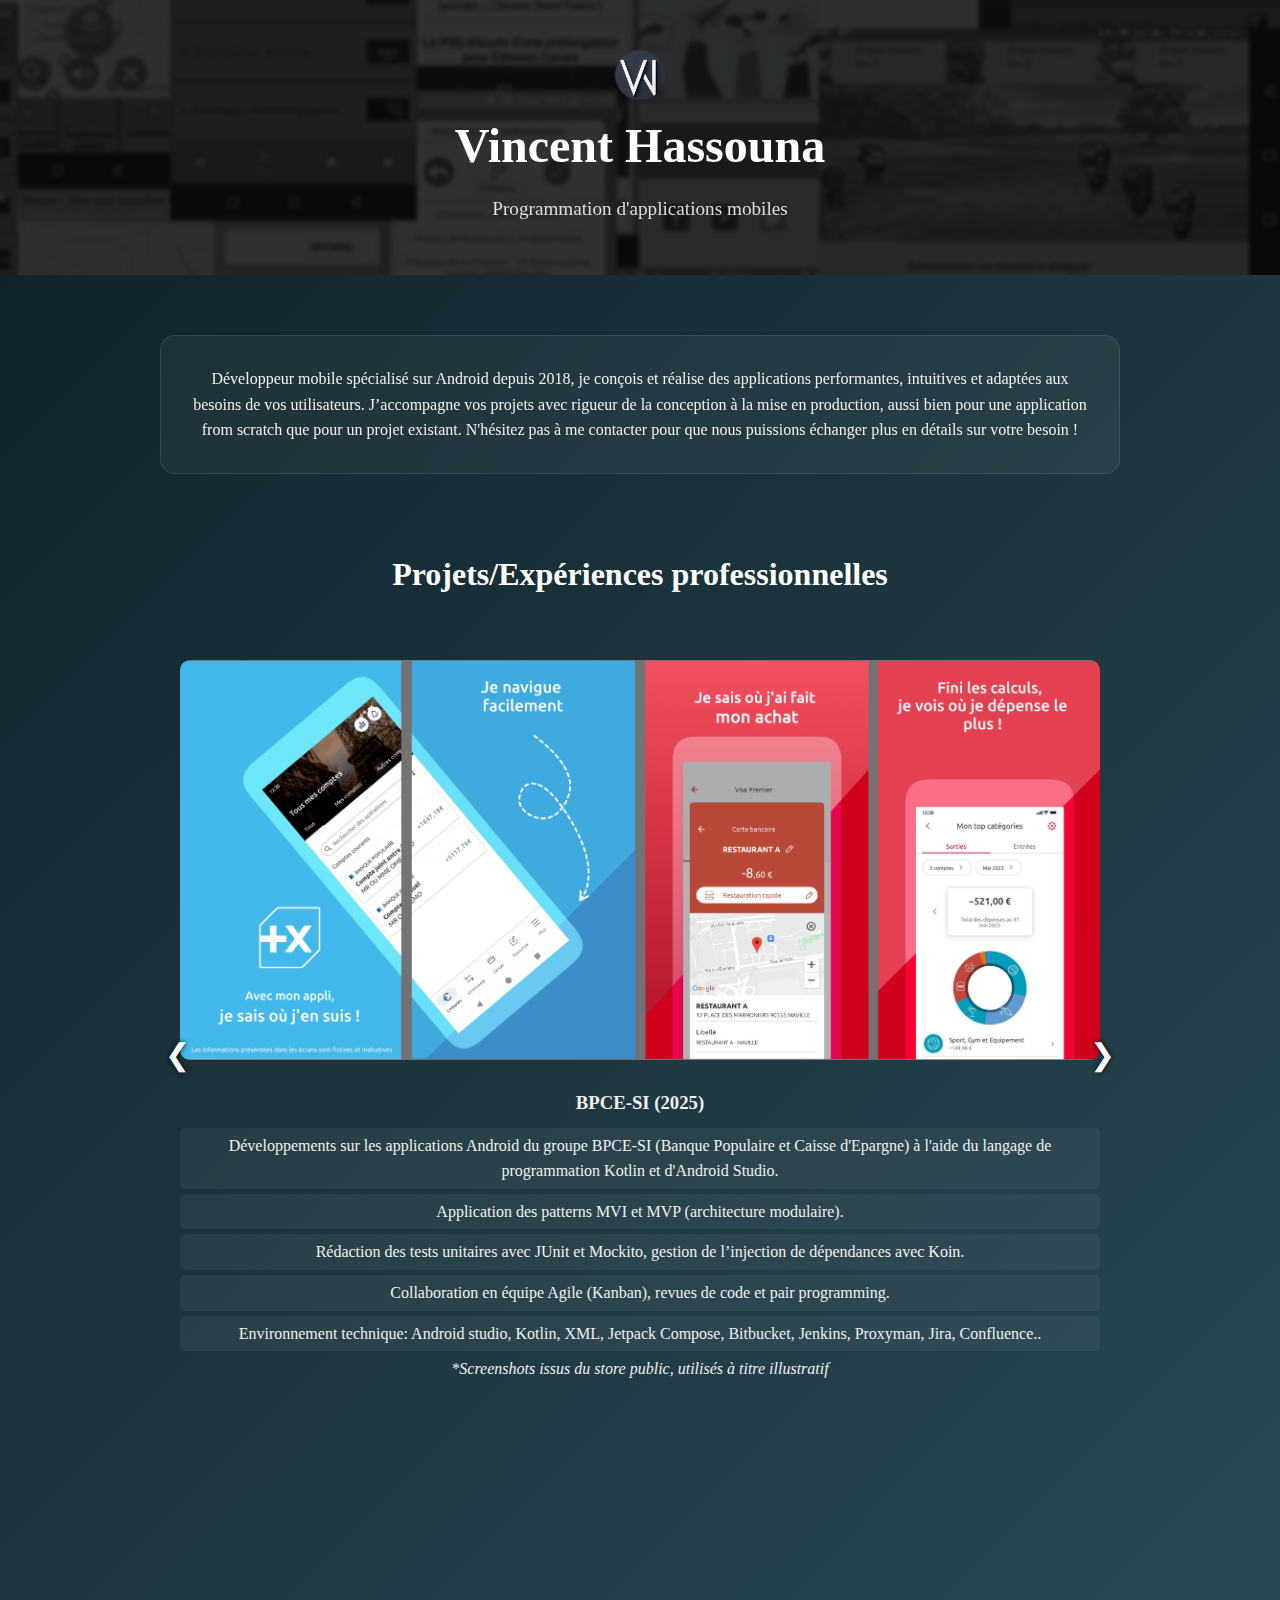
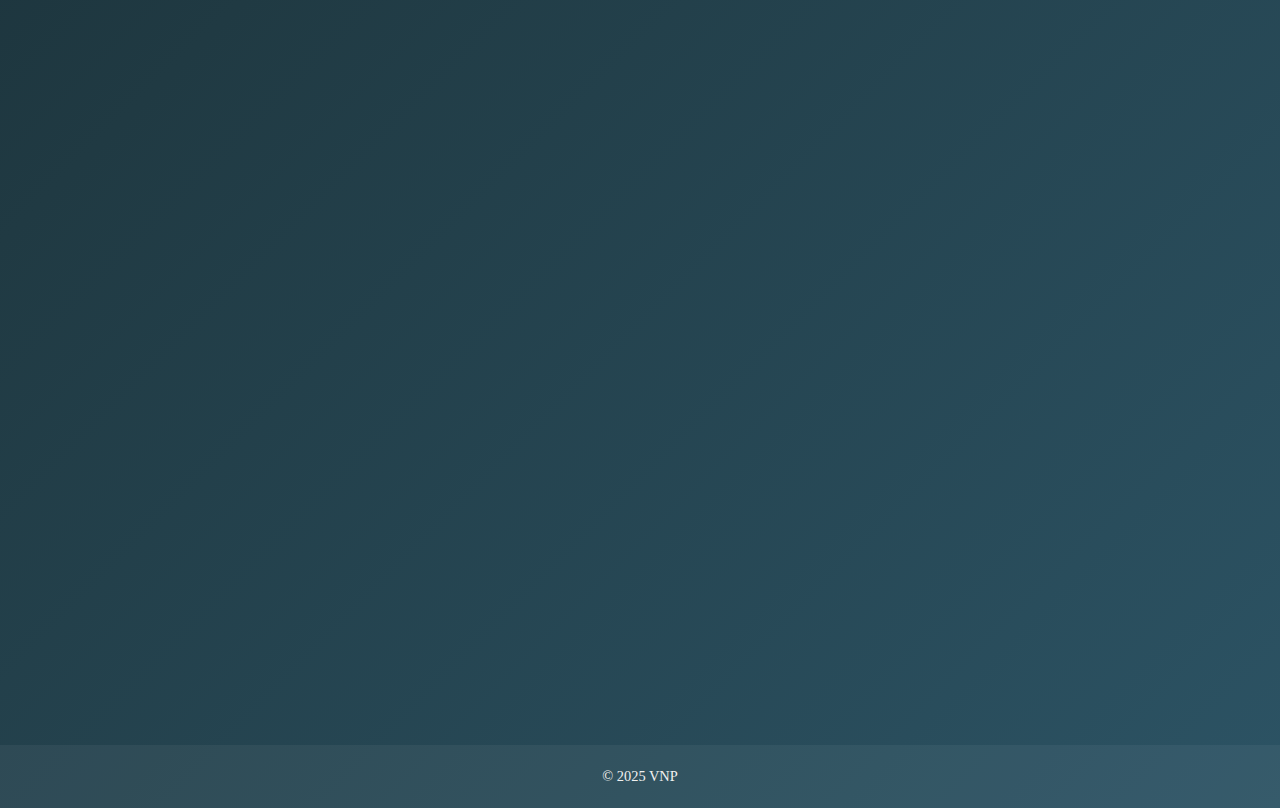
<file: index.html>
﻿<!DOCTYPE html>
<html xmlns="http://www.w3.org/1999/xhtml">
<head>
    <meta charset="UTF-8" />
    <meta http-equiv="X-UA-Compatible" content="IE=edge" />
    <link rel="icon" href="images/vnp_favicon.ico" type="image/x-icon" />
    <link rel="apple-touch-icon" href="images/icon_apple.png" />
    <title>Programmation mobile</title>
    <link rel="stylesheet" href="styles.css">
    <link href="https://fonts.googleapis.com/css2?family=Inter:wght@400;600&display=swap" rel="stylesheet">
</head>
<body>

    <header style="max-height:300px;">
        <img src="images/logo.png" style="width:50px; height:50px; border-radius:100%" />
        <h1>Vincent Hassouna</h1>
        <p>Programmation d'applications mobiles</p>
    </header>

    <section id="intro" class="fade-in" style="padding-bottom:15px;">
        <div class="card">
            <p>
                Développeur mobile spécialisé sur Android depuis 2018, je conçois et réalise des applications performantes, intuitives et adaptées aux besoins de vos utilisateurs. J’accompagne vos projets avec rigueur de la conception à la mise en production, aussi bien pour une application from scratch que pour un projet existant.
                N'hésitez pas à me contacter pour que nous puissions échanger plus en détails sur votre besoin !
            </p>
        </div>
    </section>

    <section id="projects" class="fade-in">
        <h2>Projets/Expériences professionnelles</h2>
        <div class="carousel">
            <div class="carousel-track">
                <div class="carousel-item">
                    <img src="images/banner_mob1.png" alt="Projet 1">
                    <h3>BPCE-SI (2025)</h3>
                    <ul>
                        <li>
                            Développements sur les applications Android du groupe BPCE-SI (Banque Populaire et Caisse d'Epargne) à l'aide du langage de programmation Kotlin et d'Android Studio.
                        </li>
                        <li>
                            Application des patterns MVI et MVP (architecture modulaire).
                        </li>
                        <li>
                            Rédaction des tests unitaires avec JUnit et Mockito, gestion de l’injection de dépendances avec Koin.
                        </li>
                        <li>
                            Collaboration en équipe Agile (Kanban), revues de code et pair programming.
                        </li>
                        <li>
                            Environnement technique: Android studio, Kotlin, XML, Jetpack Compose, Bitbucket, Jenkins, Proxyman, Jira, Confluence..
                        </li>
                    </ul>
                    <p><i>*Screenshots issus du store public, utilisés à titre illustratif</i></p>
                </div>
                <div class="carousel-item">
                    <img src="images/banner_mob5.png" alt="Projet 2">
                    <h3>Galeries Lafayette (2022 - 2024)</h3>
                    <ul>
                        <li>
                            Développement de nouvelles fonctionnalités, refonte UX UI, correction de bugs et
                            migration des services (GraphQL vers REST) sur les applications Android et IOS des Galeries
                            Lafayette à l’aide d’Android Studio/Kotlin et de Xcode/SwiftUI.
                        </li>
                        <li>
                            Application du pattern MVVM et de l’architecture hexagonale, utilisation des Flows et des Coroutines pour la gestion des traitements asynchrones.
                        </li>
                        <li>
                            Rédaction des tests unitaires avec JUnit et Mockito, gestion de l’injection de dépendances avec Dagger Hilt.
                        </li>
                        <li>
                            Configuration de SDKs de tracking dans l’application.
                        </li>
                        <li>
                            Collaboration en équipe Agile (SCRUM, SAFe) incluant cadrage, chiffrage, rédaction de documentation technique, revues de code et pair programming.
                        </li>
                        <li>
                            Utilisation des outils de versioning GitLab et Bitbucket, interventions sur la CI/CD (Bitrise), et gestion des publications sur Google Play.
                        </li>
                        <li>
                            Environnement technique: Android studio, Kotlin, XML, Compose, Postman, Gitlab, Bitbucket, Bitrise, yaml, Retrofit, Hilt, Apollo, Jira, Confluence..
                        </li>

                    </ul>
                    <p><i>*Screenshots issus du store public, utilisés à titre illustratif</i></p>
                </div>
                <div class="carousel-item">
                    <img src="images/banner_mob7.png" alt="Projet 3">
                    <h3>STV (2024 - 2025)</h3>
                    <ul>
                        <li>
                            Conception et développement from scratch de deux applications Android (TV et mobile) en Kotlin, avec utilisation de Jetpack Compose pour certaines interfaces de l’application mobile.
                        </li>
                        <li>
                            Mise en place d'une architecture modulaire et utilisation du pattern MVVM
                        </li>
                        <li>
                            Développement orienté tests (TDD), écriture des tests unitaires.
                        </li>
                        <li>
                            Gestion de l’injection de dépendances avec Koin.
                        </li>
                        <li>
                            Intégration d’un lecteur vidéo principal via Media3.ExoPlayer et d’un lecteur de secours (WebView + JavaScript).
                        </li>
                        <li>
                            Environnement technique: Android studio, Kotlin, XML, Compose, Postman, Github, Retrofit, Room, Koin, ExoPlayer, Javascript..
                        </li>
                    </ul>
                </div>
                <div class="carousel-item">
                    <img src="images/banner_mob9.png" alt="Projet 4">
                    <h3>Pandiweb (2020 - 2021)</h3>
                    <ul>
                        <li>
                            Développements sur une application Android CRM existante codée en Java sous Android Studio
                        </li>
                        <li>
                            Refactorisation du code existant et mise en place de tests unitaires.
                        </li>
                        <li>
                            Développement de nouvelles fonctionnalités et correction de bugs.
                        </li>
                        <li>
                            Collaboration dans une équipe non-agile avec réunions périodiques de coordination.
                        </li>
                        <li>
                            Application des patterns MVVM et Repository.
                        </li>
                        <li>
                            Ajout et modification de requêtes HTTP via Retrofit.
                        </li>
                        <li>
                            Gestion de l’injection de dépendances avec Dagger.
                        </li>
                        <li>
                            Environnement technique: Java, Android studio, Postman, Github, Retrofit, Dagger, SQLite, XML..
                        </li>
                    </ul>
                </div>
                <div class="carousel-item">
                    <img src="images/banner_mob8.png" alt="Projet 5">
                    <h3>TKO MMA Limited Quiz (2025)</h3>
                    <ul>
                        <li>
                            Mission courte : ajout de nouvelles fonctionnalités, refonte graphique, correction de bugs et refactorisation du
                            code sur une application de Quiz codée avec Kotlin et Compose.
                        </li>
                        <li>
                            Mise en œuvre du pattern MVVM, utilisation des coroutines et des flows pour la gestion des traitements asynchrone.
                        </li>
                        <li>
                            Ajout d’un mode de quiz en ligne et d'une fonctionnalité de gestion des amis via Firebase Realtime Database.
                        </li>
                        <li>
                            Implémentation de notifications push et d'un système de deeplinks, stockage en local avec SQLDelight.
                        </li>
                        <li>
                            Gestion de l’injection de dépendances avec Dagger Hilt.
                        </li>
                        <li>
                            Environnement technique: Android studio, Kotlin, Jetpack Compose, Firebase, Github, Hilt..
                        </li>
                    </ul>
                </div>
                <div class="carousel-item">
                    <img src="images/banner_mob4.png" alt="Projet 6">
                    <h3>Soundz - RUR Studio (2019)</h3>
                    <ul>
                        <li>
                            Développement complet d’une application Android de partage de fichiers audio destinée à un studio d’enregistrement, réalisée en Java avec Android Studio.
                        </li>
                        <li>
                            Mise en place du pattern MVP
                        </li>
                        <li>
                            Intégration backend avec Firebase Realtime Database et Firebase Storage pour la gestion des données et fichiers.
                        </li>
                        <li>
                            Gestion de l’injection de dépendances avec Dagger.
                        </li>
                        <li>
                            Environnement technique: Java, Android studio, Firebase, Dagger, XML..
                        </li>
                    </ul>
                </div>
            </div>

        </div>

        <button class="nav prev">&#10094;</button>
        <button class="nav next">&#10095;</button>

    </section>



    <section id="skills" class="fade-in">
        <h2>Compétences</h2>
        <div class="accordion">

            <div class="accordion-item">
                <button class="accordion-header">Compétences Techniques</button>
                <div class="accordion-content">
                    <ul>
                        <li>
                            Programmer des applications Android avec Java et/ou Kotlin, des applications cross-platform avec Compose
                            Multiplatform/KMM et des applications IOS avec XCode et SwiftUI.
                        </li>
                        <li>
                            Mettre en place et maintenir une CI/CD pour mobile, utiliser des outils de versionning et travailler en équipe sur un repository distant.
                        </li>
                        <li>
                            Ecrire des tests unitaires avec Junit/Mockito et des tests fonctionnels avec Espresso. Faire du TDD.
                        </li>
                        <li>
                            Travailler avec une base de données locale ou distante. Envoyer des requetes et traiter les
                            réponses d’une API REST ou GraphQL
                        </li>
                        <li>
                            Reprendre ou programmer une application from scratch en
                            respectant les principes de la clean architecture
                        </li>
                        <li>
                            Faire des revues de code et du pair programming
                        </li>
                    </ul>
                </div>
            </div>

            <div class="accordion-item">
                <button class="accordion-header">Gestion de Projets</button>
                <div class="accordion-content">
                    <ul>
                        <li>
                            Développer un projet en s'appuyant sur les méthodes Agile (SCRUM, Kanban, SAFe)
                        </li>
                        <li>
                            Rédiger de la documentation technique
                        </li>
                        <li>
                            Cadrer, chiffrer et découper les US. Gérer les retours recette
                        </li>
                        <li>Concevoir l'architecture logicielle d'un projet</li>
                        <li>Créer un wireframe/prototype sur papier ou à l'aide d'un outil (Figma, FlutterFlow..)</li>
                    </ul>
                </div>
            </div>

            <div class="accordion-item">
                <button class="accordion-header">Outils - Frameworks - IDE</button>
                <div class="accordion-content">
                    <ul>
                        <li>Kotlin, Jetpack Compose, Java, SwiftUI, C#</li>
                        <li>SQLite, MySQL, Firebase</li>
                        <li>Android Studio, Xcode, VSCode</li>
                        <li>Postman, Git, Github, GitHub Actions, Gitlab, Bitbucket, Bitrise</li>
                        <li>Jira, Confluence, Miro, Trello</li>
                        <li>Figma, FlutterFlow</li>
                    </ul>
                </div>
            </div>

        </div>
    </section>


    <section id="contact" class="fade-in">
        <h2>Contact</h2>
        <p style="width:fit-content; display:block; margin:auto; text-align:center">Email: vn.programmation@gmail.com</p>
        <p style="width:fit-content; display:block; margin:auto; text-align:center">Tel: 06 59 39 24 41</p>
        <p style="width:fit-content; display:block; margin:auto; text-align:center">Siren: 802 965 475 <a href="https://www.pappers.fr/entreprise/hassouna-vincent-802965475" target="_blank" style="color:white">en savoir +</a></p>
    </section>

    <footer>
        <p>&copy; 2025 VNP</p>
    </footer>

    <script src="script.js"></script>
</body>
</html>
</file>
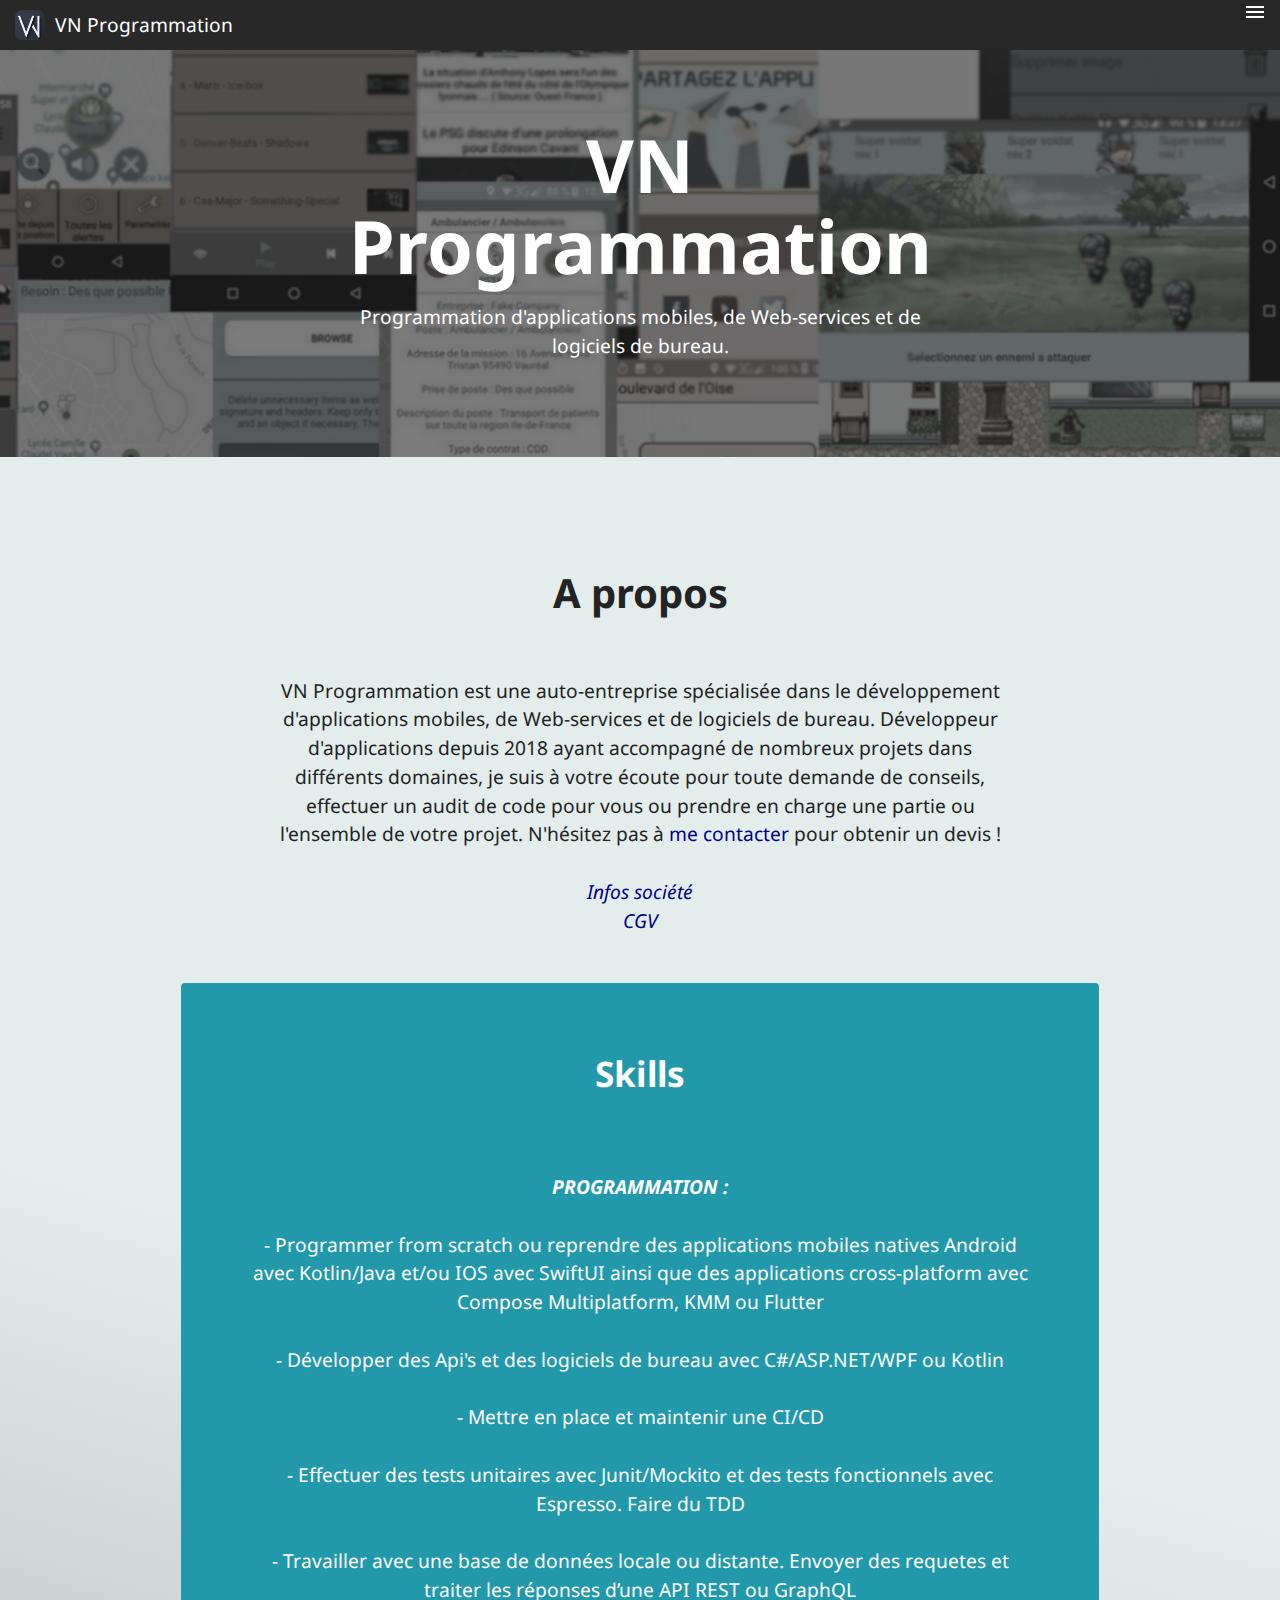
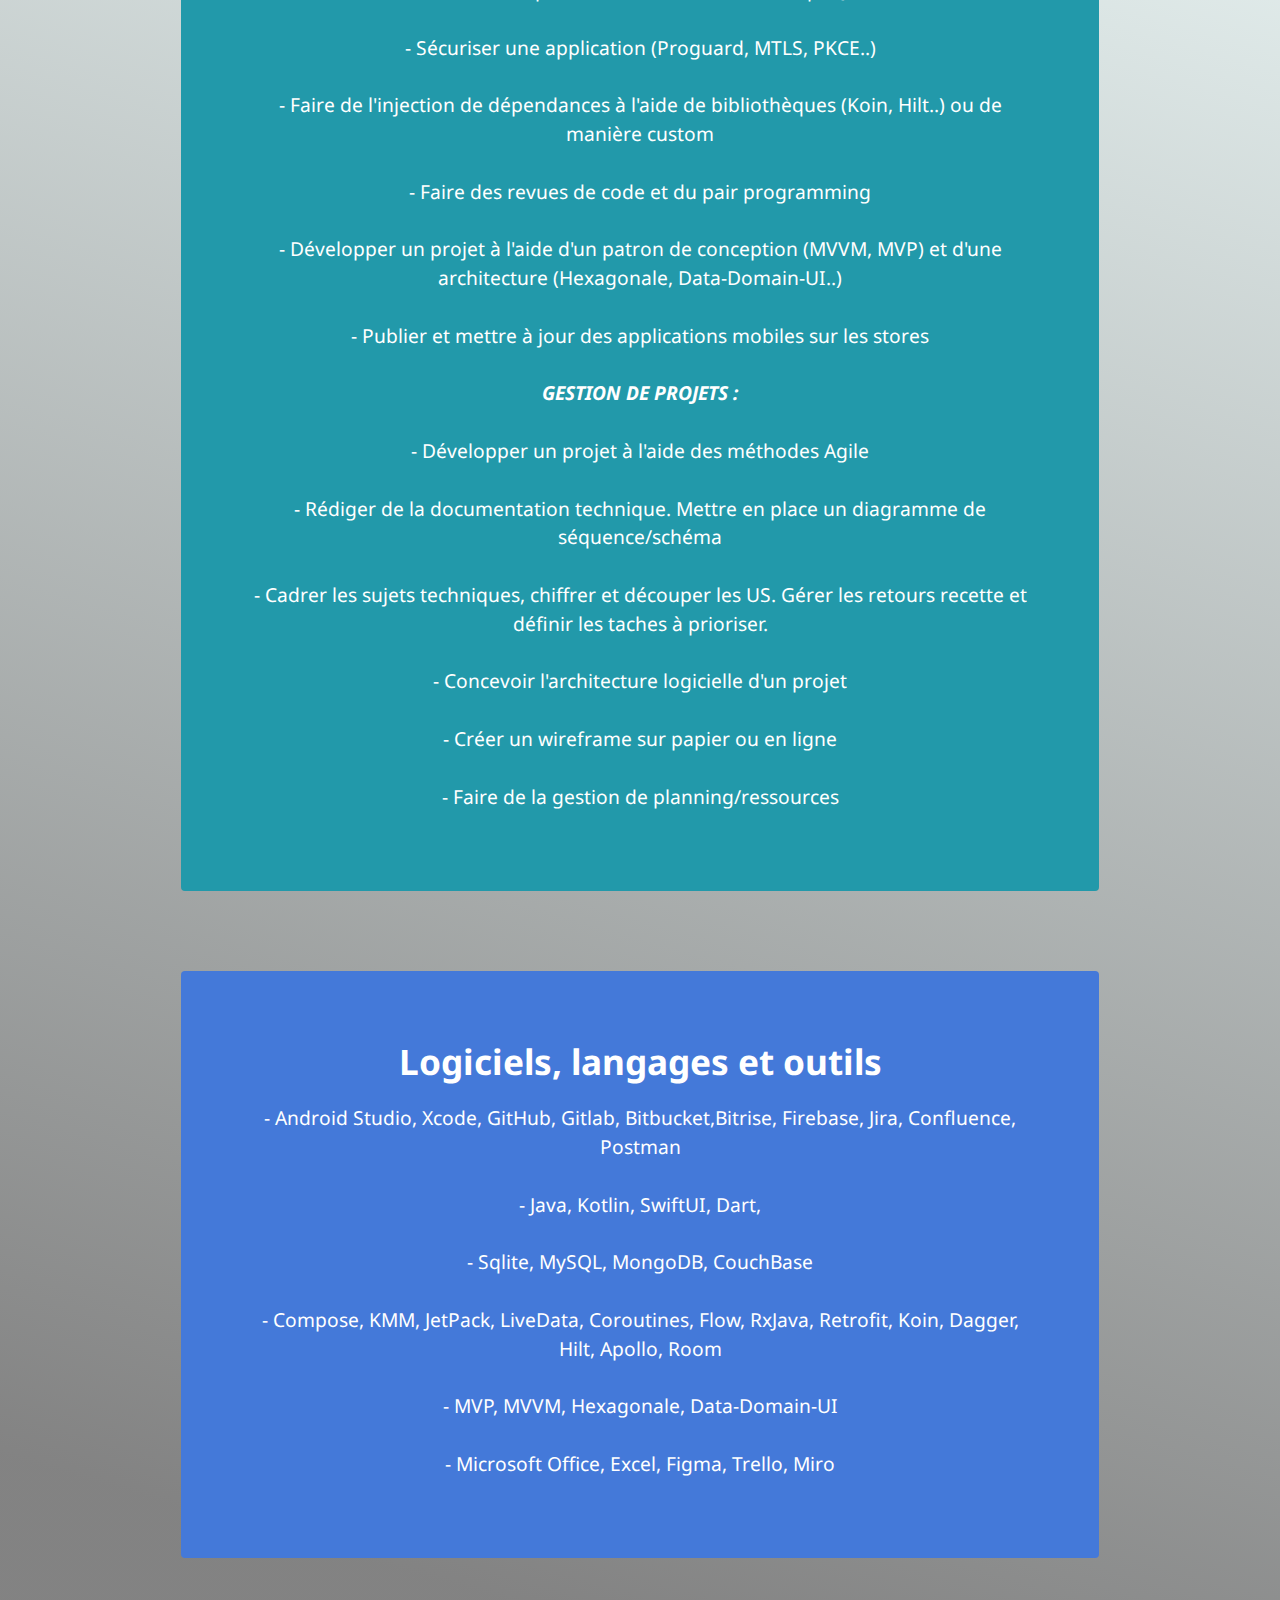
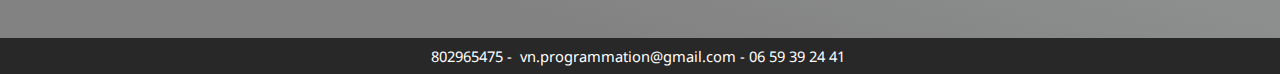
<file: About.html>
<!DOCTYPE html>
<html xmlns="http://www.w3.org/1999/xhtml">
<head>
    <meta charset="UTF-8" />
    <meta http-equiv="X-UA-Compatible" content="IE=edge" />
    <meta name="viewport" content="width=device-width, initial-scale=1, minimum-scale=1" />
    <link rel="icon" href="assets/images/vnp_favicon.ico" type="image/x-icon" />
    <link rel="apple-touch-icon" href="assets/images/icon_apple.png" />
    <meta name="generator" content="Mobirise v5.3.10, mobirise.com" />

    <title>A propos</title>
    <link rel="stylesheet" href="assets/tether/tether.min.css" />
    <link rel="stylesheet" href="assets/bootstrap/css/bootstrap.min.css" />
    <link rel="stylesheet" href="assets/bootstrap/css/bootstrap-grid.min.css" />
    <link rel="stylesheet" href="assets/bootstrap/css/bootstrap-reboot.min.css" />
    <link rel="stylesheet" href="assets/dropdown/css/style.css" />
    <link rel="stylesheet" href="assets/formstyler/jquery.formstyler.css" />
    <link rel="stylesheet" href="assets/formstyler/jquery.formstyler.theme.css" />
    <link rel="stylesheet" href="assets/datepicker/jquery.datetimepicker.min.css" />
    <link rel="stylesheet" href="assets/socicon/css/styles.css" />
    <link rel="stylesheet" href="assets/theme/css/style.css" />
    <link rel="stylesheet" href="assets/web/assets/mobirise-icons2/mobirise2.css" />
    <!--  <link rel="preconnect" href="https://fonts.googleapis.com">
    <link rel="preconnect" href="https://fonts.gstatic.com" crossorigin> -->
    <link href="https://fonts.googleapis.com/css2?family=Noto+Sans:ital,wght@0,100..900;1,100..900&display=swap" rel="stylesheet">
    <link rel="preload" as="style" href="assets/mobirise/css/mbr-additional.css" />
    <link rel="stylesheet" href="assets/mobirise/css/mbr-additional.css" type="text/css" />
    <link rel="stylesheet" href="assets/mobirise/css/navbar.css" type="text/css" />
    <link rel="stylesheet" href="https://fonts.googleapis.com/css2?family=Material+Symbols+Outlined:opsz,wght,FILL,GRAD@24,400,0,0" />
</head>
<body>
    <div class="grey-gradient">

        <section class="header4 cid-sEK2OuDKTk" id="header4-17">
            <div class="container">
                <div class="row">
                    <div class="content-wrap">
                        <a href="Index.html">
                            <h1 class="mbr-section-title mbr-fonts-style mbr-white mb-3 display-1"><strong>VN Programmation</strong></h1>
                        </a>
                        <p class="mbr-fonts-style mbr-text mbr-white mb-3 display-7">Programmation d'applications mobiles, de Web-services et de logiciels de bureau.</p>


                    </div>
                </div>
            </div>
        </section>


        <div class="cid-sEK5bzCuyp" id="content15-19">

            <div class="container">
                <div class="row justify-content-center">

                    <div class="user col-md-8 text-center container" style="padding-bottom: 15px;">

                        <div class="mtitle">
                            <p class="mbr-section-title mbr-fonts-style align-center mb-4 display-2" style="font-weight:bold; font-size:30pt; display:block;margin:auto; text-align:center"><strong>A propos</strong></p>

                        </div>


                        <div class="user_text mb-4">
                            <p class="mbr-fonts-style display-7">
                                VN Programmation est une auto-entreprise spécialisée dans le développement d'applications mobiles, de Web-services et de logiciels de bureau.
                                Développeur d'applications depuis 2018 ayant accompagné de nombreux projets dans différents domaines, je suis à votre écoute pour toute demande de conseils, effectuer un audit de code pour vous ou prendre
                                en charge une partie ou l'ensemble de votre projet. N'hésitez pas à <a href="Index.html#contacts1-12" style="color:darkblue">me contacter</a> pour obtenir un devis !
                                <br />
                                <br />
                                <a style="color:darkblue" href="https://www.pappers.fr/entreprise/hassouna-vincent-802965475" target="_blank"><i>Infos société</i></a>
                                <br />
                                <a style="color:darkblue" href="CGV.html"><i>CGV</i></a>
                            </p>
                        </div>
                    </div>




                    <div class="card col-md-12 col-lg-10">
                        <div class="card-wrapper">
                            <div class="card-box align-left">
                                <h4 class="card-title mbr-fonts-style mbr-white mb-3 display-5"><strong>Skills</strong></h4>
                                <p class="mbr-text mbr-fonts-style display-7">
                                    <em>
                                        <br>
                                    </em>
                                    <br>
                                    <em><strong>PROGRAMMATION :</strong></em><br>
                                    <br>
                                    - Programmer from scratch ou reprendre des applications mobiles natives Android avec Kotlin/Java et/ou IOS avec SwiftUI ainsi que des applications cross-platform
                                    avec Compose Multiplatform, KMM ou Flutter
                                    <br>
                                    <br>
                                    - Développer des Api's et des logiciels de
                                    bureau avec C#/ASP.NET/WPF ou Kotlin<br>
                                    <br>
                                    - Mettre en place et maintenir une CI/CD<br />
                                    <br>
                                    - Effectuer des tests unitaires avec Junit/Mockito et
                                    des tests fonctionnels avec Espresso. Faire du TDD<br>
                                    <br>
                                    - Travailler avec une base de données locale ou distante. Envoyer des requetes et traiter les réponses d’une API REST ou GraphQL<br>
                                    <br />
                                    - Sécuriser une application (Proguard, MTLS, PKCE..)<br />
                                    <br />
                                    - Faire de l'injection de dépendances à l'aide de bibliothèques (Koin, Hilt..) ou de manière custom<br />
                                    <br />
                                    - Faire des revues de code et du pair programming<br />
                                    <br />
                                    - Développer un projet à l'aide d'un patron de conception (MVVM, MVP) et d'une architecture (Hexagonale, Data-Domain-UI..)<br />
                                    <br />
                                    - Publier et mettre à jour des applications mobiles sur les stores<br />
                                    <br>
                                    <em><strong>GESTION DE PROJETS :</strong></em><br>
                                    <br>
                                    - Développer un projet à l'aide des méthodes Agile<br>
                                    <br />
                                    - Rédiger de la documentation technique. Mettre en
                                    place un diagramme de séquence/schéma
                                    <br />
                                    <br />
                                    - Cadrer les sujets techniques, chiffrer et découper les US. Gérer les retours recette et définir les taches à
                                    prioriser.<br />
                                    <br />
                                    - Concevoir l'architecture logicielle d'un projet<br />
                                    <br>
                                    - Créer un wireframe sur papier ou en ligne<br>
                                    <br>
                                    - Faire de la gestion de planning/ressources<br>
                            </div>
                        </div>
                    </div>
                </div>
            </div>
        </div>


        <div class="cid-sEK8VFDYAw" id="content15-1e">

            <div class="container">
                <div class="row justify-content-center">
                    <div class="card col-md-12 col-lg-10">
                        <div class="card-wrapper">
                            <div class="card-box align-left">
                                <h4 class="card-title mbr-fonts-style mbr-white mb-3 display-5"><strong>Logiciels, langages et outils</strong></h4>
                                <p class="mbr-text mbr-fonts-style display-7">
                                    - Android Studio, Xcode, GitHub,
                                    Gitlab, Bitbucket,Bitrise, Firebase, Jira, Confluence, Postman
                                    <br>
                                    <br>
                                    - Java, Kotlin, SwiftUI, Dart,
                                    <br>
                                    <br>
                                    - Sqlite, MySQL, MongoDB, CouchBase
                                    <br>
                                    <br>
                                    - Compose, KMM, JetPack,
                                    LiveData, Coroutines,
                                    Flow, RxJava, Retrofit, Koin, Dagger, Hilt, Apollo, Room
                                    <br>
                                    <br>
                                    - MVP, MVVM, Hexagonale, Data-Domain-UI
                                    <br>
                                    <br>
                                    - Microsoft Office, Excel, Figma, Trello, Miro
                                </p>

                            </div>
                        </div>
                    </div>
                </div>
            </div>
        </div>


        <section once="footers" id="footer3-i" style="background-color: #282828; opacity:1; padding:7px;">
            <div class="row row-copirayt" style="width:fit-content;display:block;margin:auto; text-align:center;">
                <p class="mbr-text mb-0 mbr-fonts-style mbr-white align-center display-7" style="font-size:11pt">802965475 -&nbsp; vn.programmation@gmail.com - 06 59 39 24 41&nbsp;</p>
            </div>
        </section>


        <div class="header">
            <div class="nav-container">
                <div style="height:50px; display:flex; flex-direction:row; padding-left:15px;">
                    <a style="display: block; height: fit-content; margin-top: auto; margin-bottom: auto;" href="index.html"><img src="images/logo.png" style="width:30px; height:30px; border-radius:7px;" /></a>
                    &nbsp;&nbsp;
                    <a style="display: block; height: fit-content; margin-top: auto; margin-bottom: auto;" href="index.html">VN Programmation</a>
                </div>

                <nav class="nav">
                    <ul class="nav--ul__one">
                        <li class="nav-link" style="margin:auto"><a href="index.html"><img src="images/logo.png" style="width:50px; height:50px; border-radius:7px;" /></a></li>
                        <li class="nav-link"><a href="index.html">Accueil</a></li>
                        <li class="nav-link"><a href="Projects.html">Tous les projets</a></li>
                        <li class="nav-link"><a href="About.html">A propos</a></li>
                        <li class="nav-link"><linkbutton class="lb" onclick="goToContact(); return false;">Contact</linkbutton>
                        <li class="nav-link"><a href="https://github.com/HassouVince" target="_blank">Github</a></li>
                    </ul>
                </nav>
                <span class="hamburger-menu  material-symbols-outlined">menu</span>
            </div>

            <script>
                const hamburgerMenu = document.querySelector(".hamburger-menu");
                const nav = document.querySelector(".nav");

                hamburgerMenu.addEventListener("click", () => {
                    nav.classList.toggle("active")
                });

                function goToContact() {
                    nav.classList.toggle("active")
                    window.location.href = "index.html#contacts1-12";
                }

            </script>

        </div>

        <section hidden="hidden" style="background-color: #2299AA; font-family: -apple-system, BlinkMacSystemFont, 'Segoe UI', 'Roboto', 'Helvetica Neue', Arial, sans-serif; color: #aaa; font-size: 12px; padding: 0; align-items: center; display: flex;">
            <a href="https://mobirise.site/d" style="flex: 1 1; height: 3rem; padding-left: 1rem;"></a>
            <p style="flex: 0 0 auto; margin: 0; padding-right: 1rem;"><a href="" style="color: #aaa;"></a></p>
        </section>
        <script src="assets/web/assets/jquery/jquery.min.js"></script>
        <script src="assets/popper/popper.min.js"></script>
        <script src="assets/tether/tether.min.js"></script>
        <script src="assets/bootstrap/js/bootstrap.min.js"></script>
        <script src="assets/smoothscroll/smooth-scroll.js"></script>
        <script src="assets/bootstrapcarouselswipe/bootstrap-carousel-swipe.js"></script>
        <script src="assets/mbr-testimonials-slider/mbr-testimonials-slider.js"></script>
        <script src="assets/dropdown/js/nav-dropdown.js"></script>
        <script src="assets/dropdown/js/navbar-dropdown.js"></script>
        <script src="assets/touchswipe/jquery.touch-swipe.min.js"></script>
        <script src="assets/theme/js/script.js"></script>


    </div>
</body>
</html>
</file>
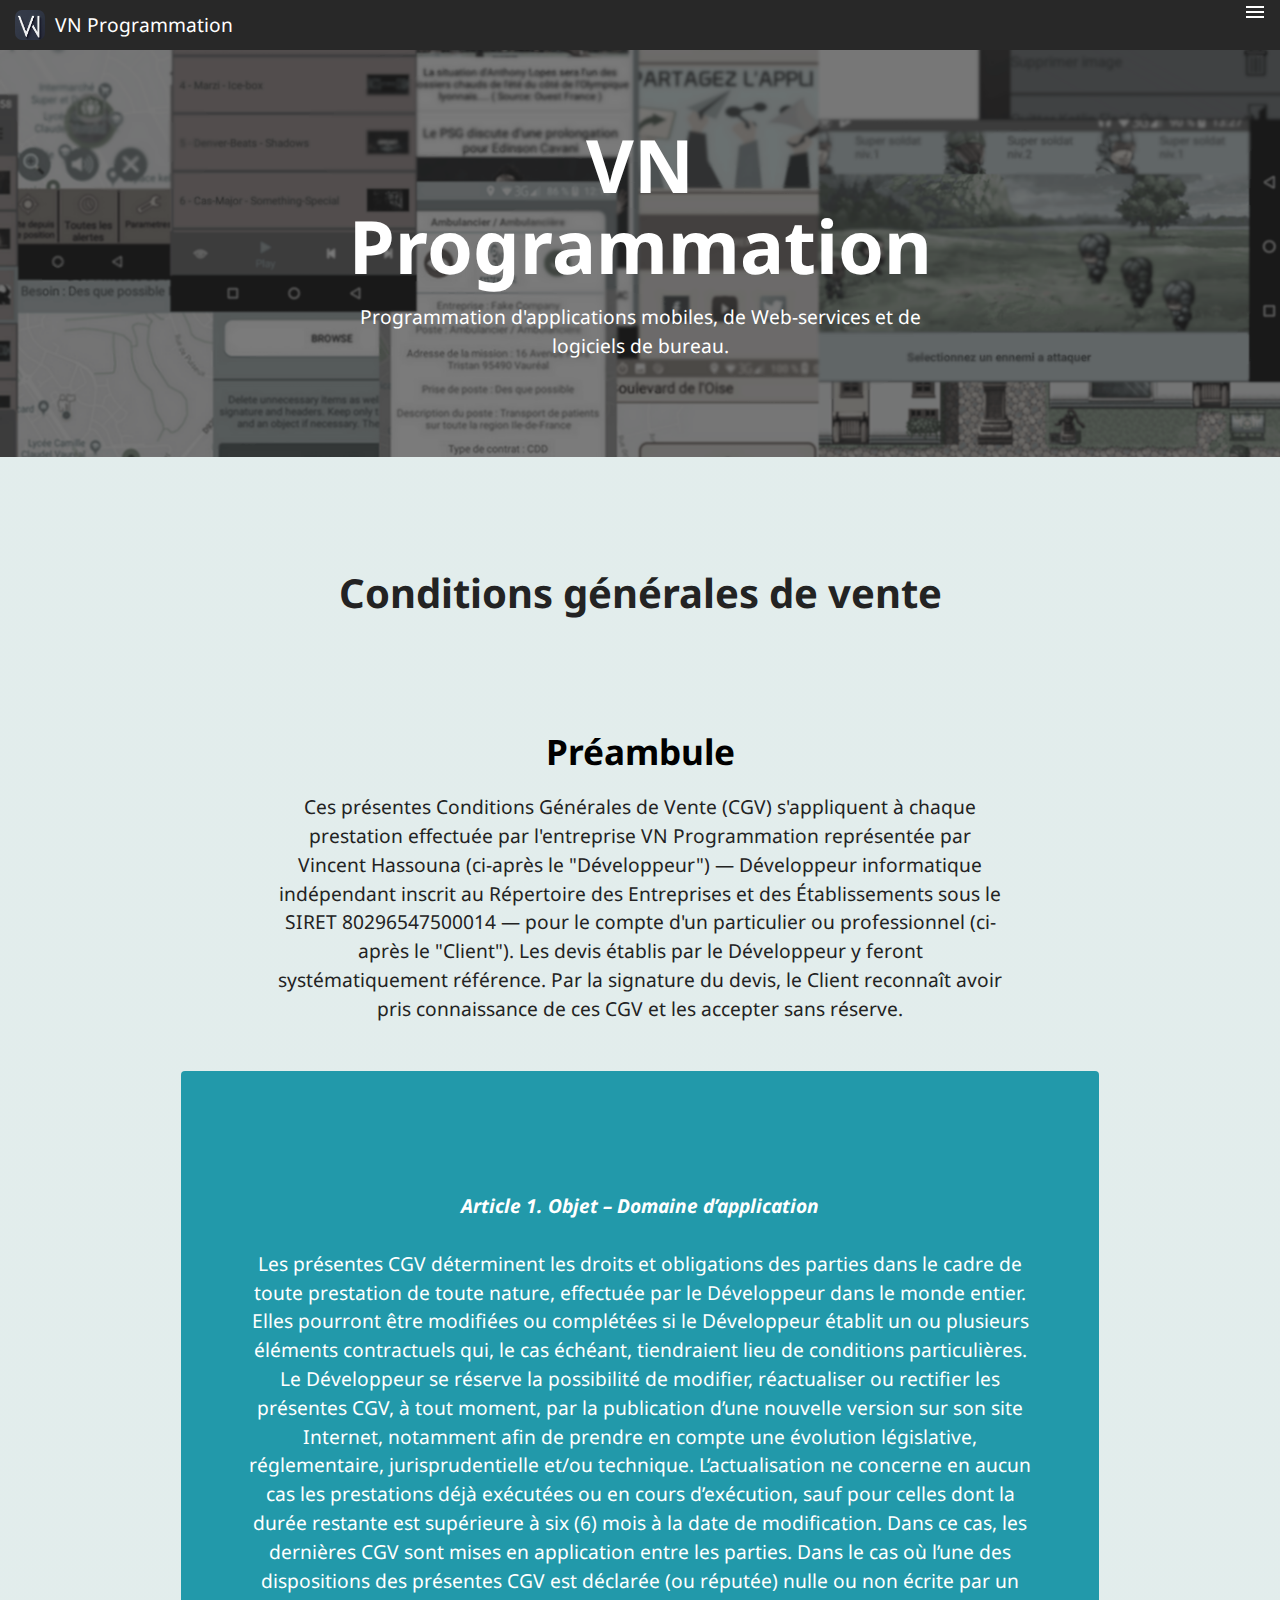
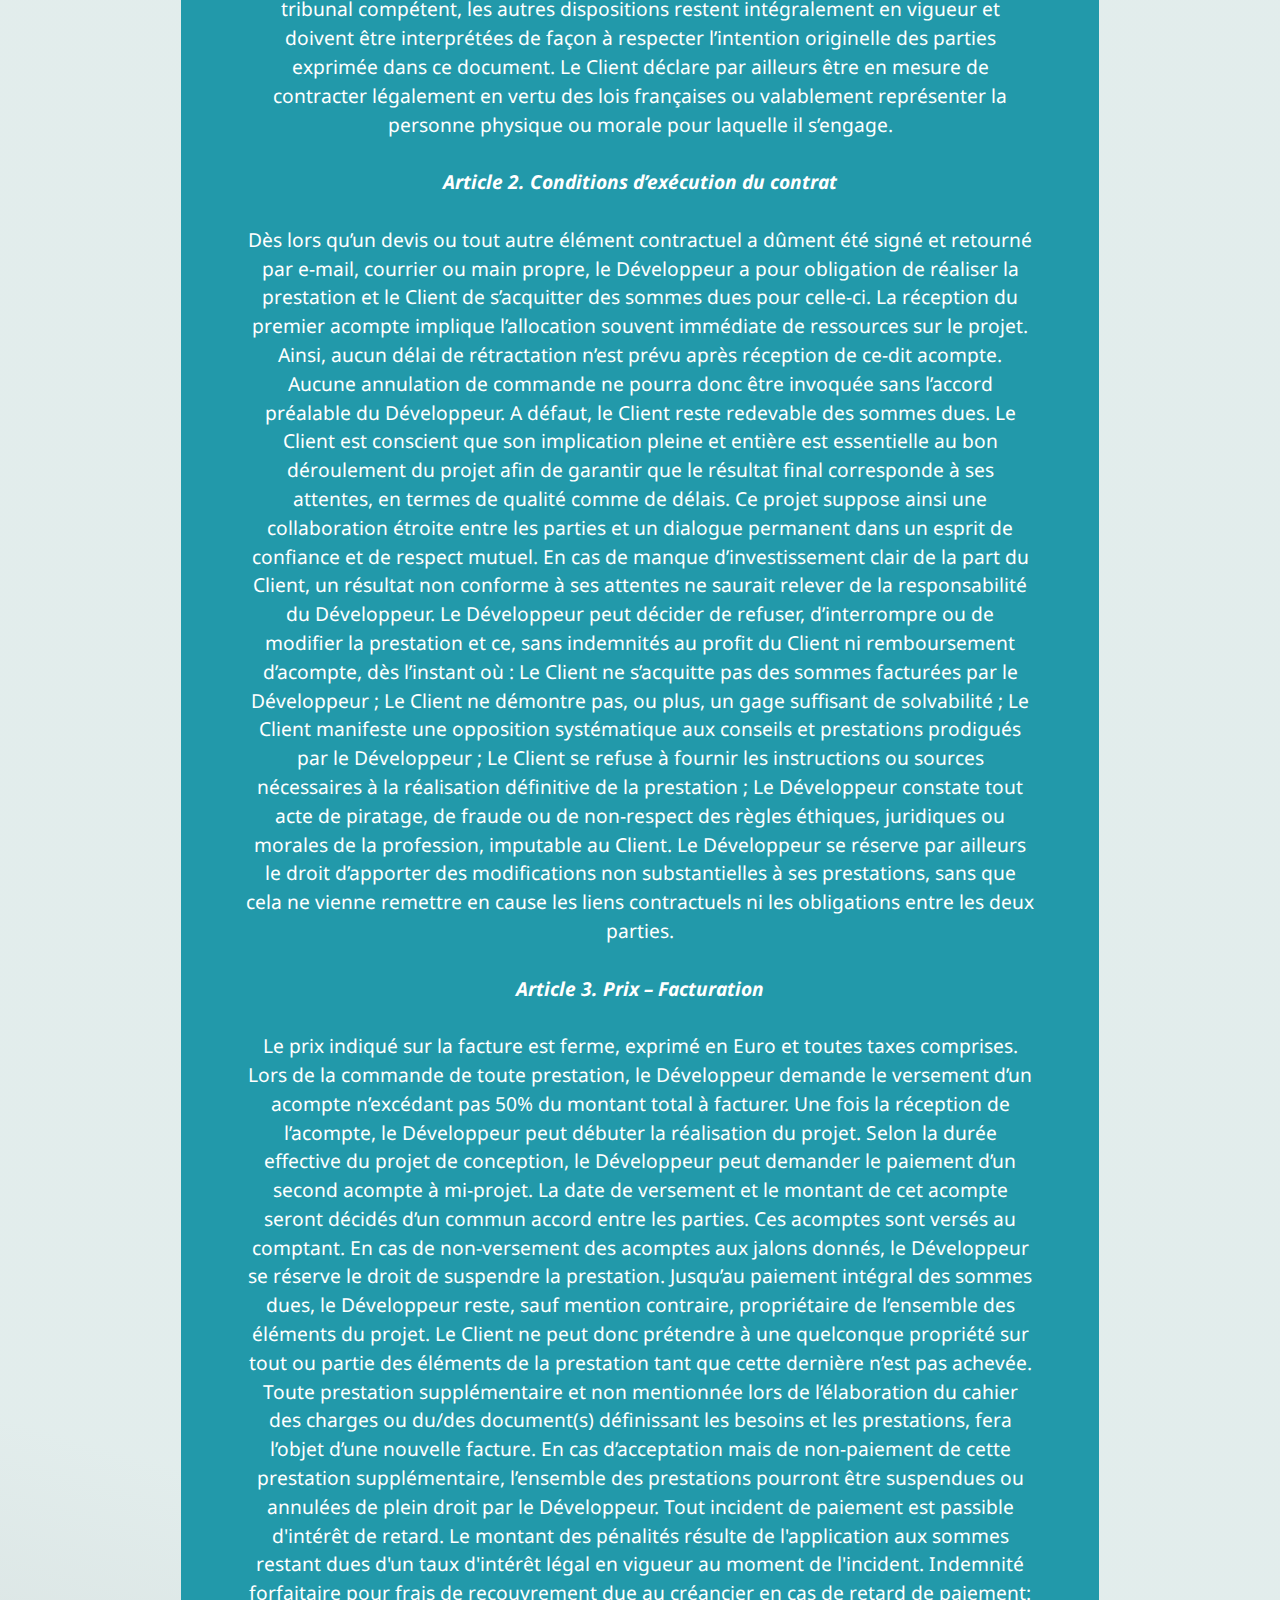
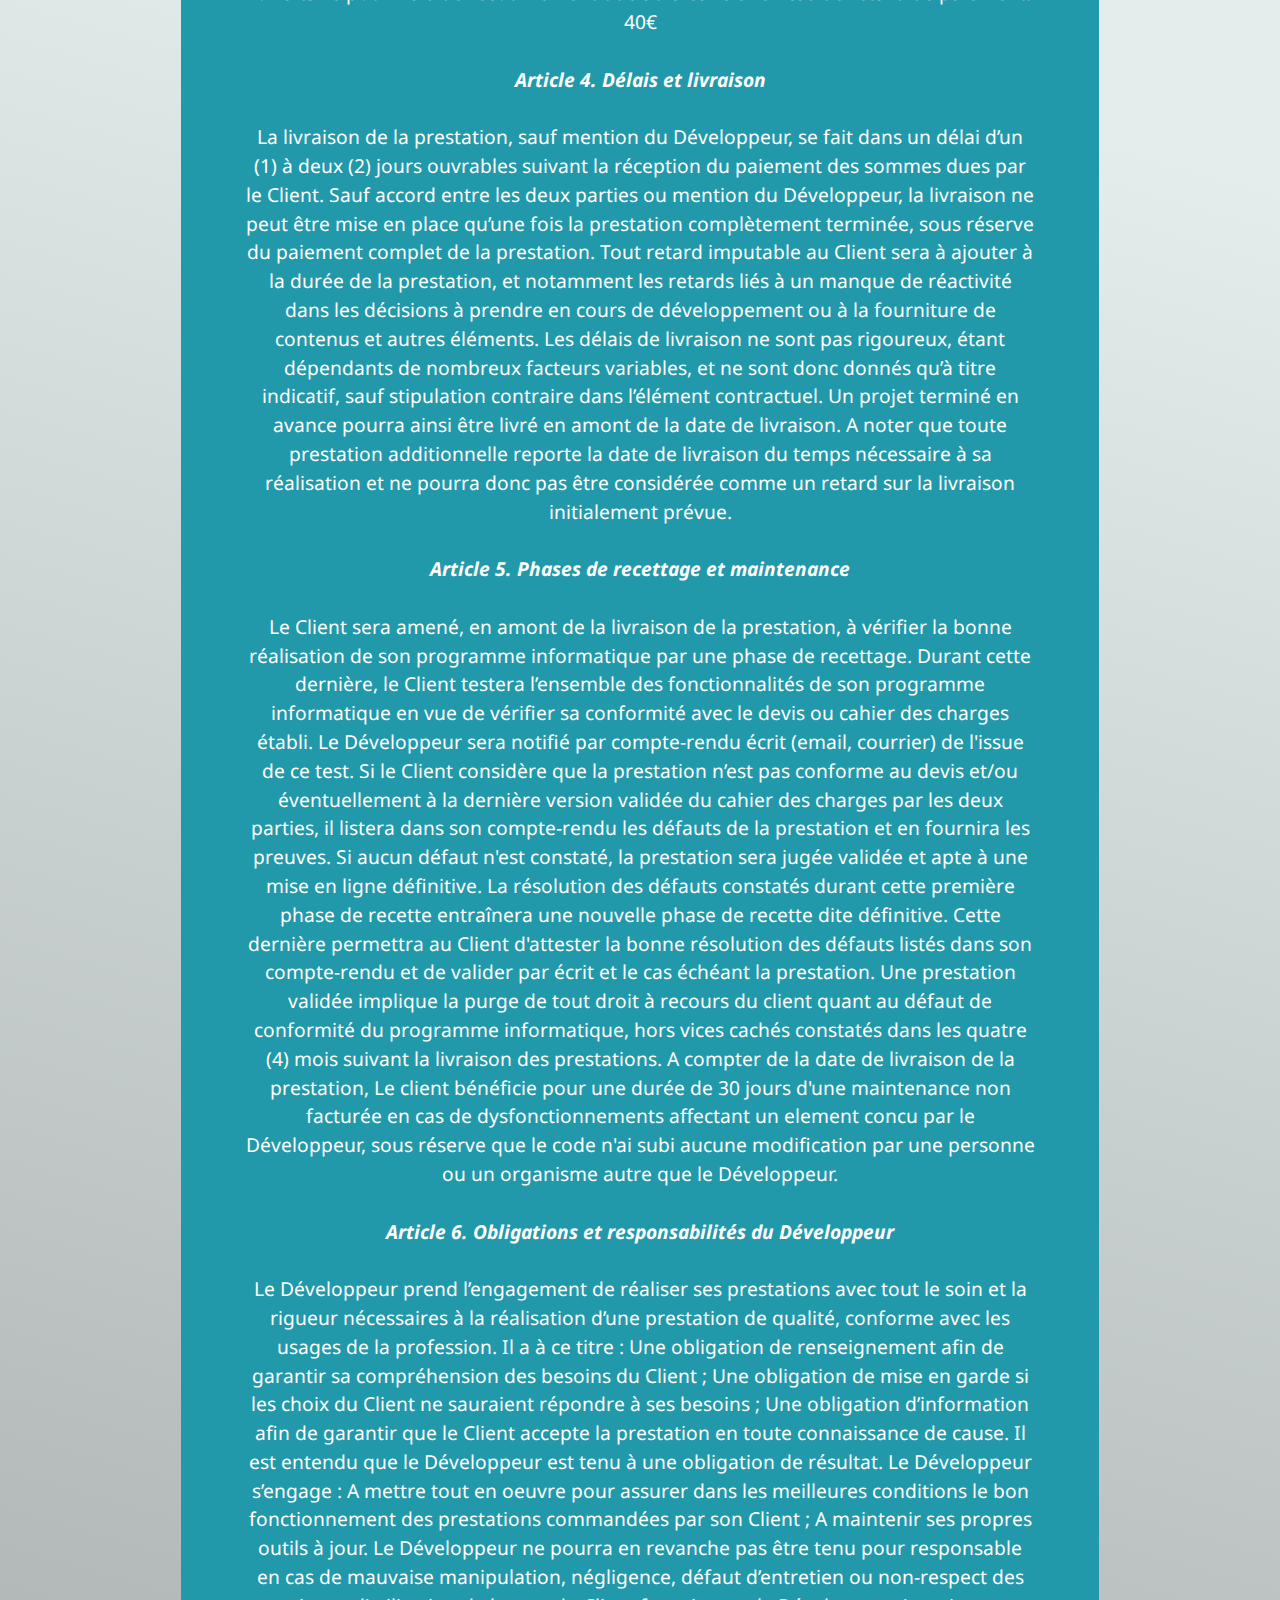
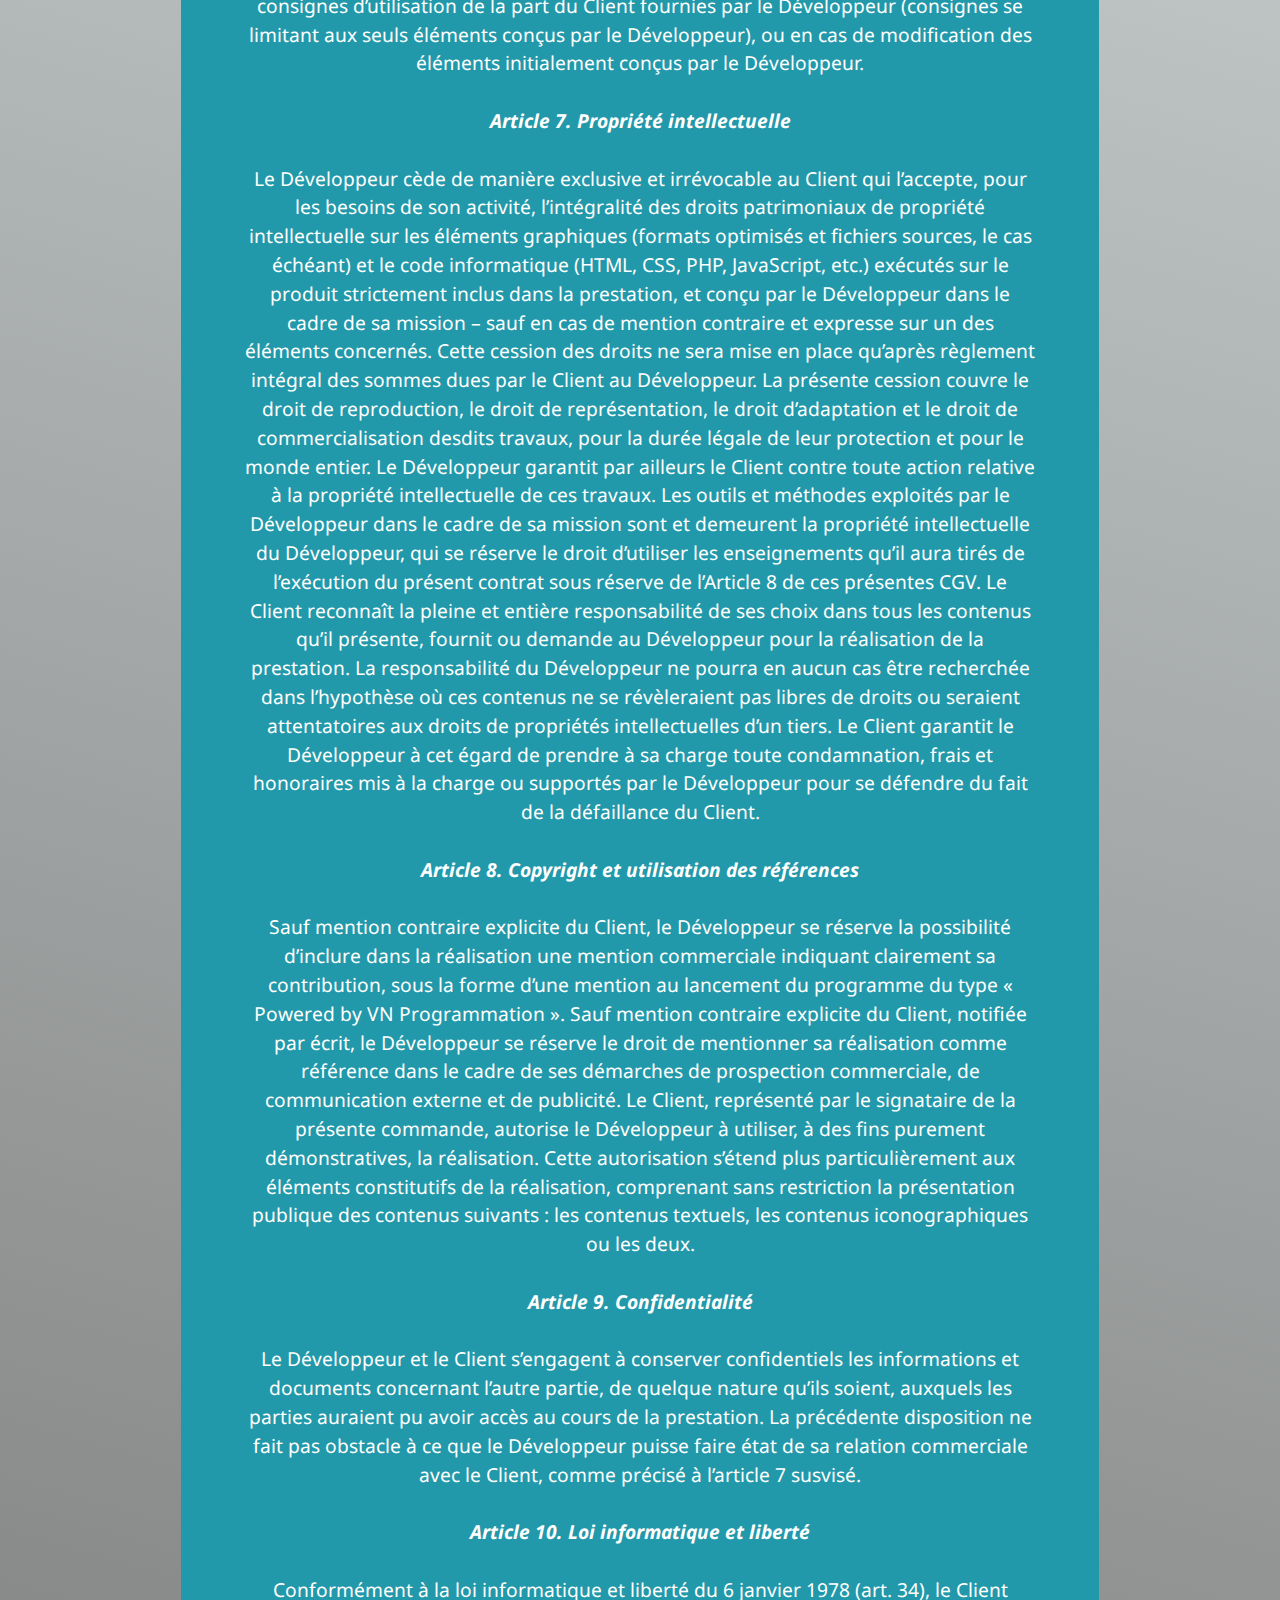
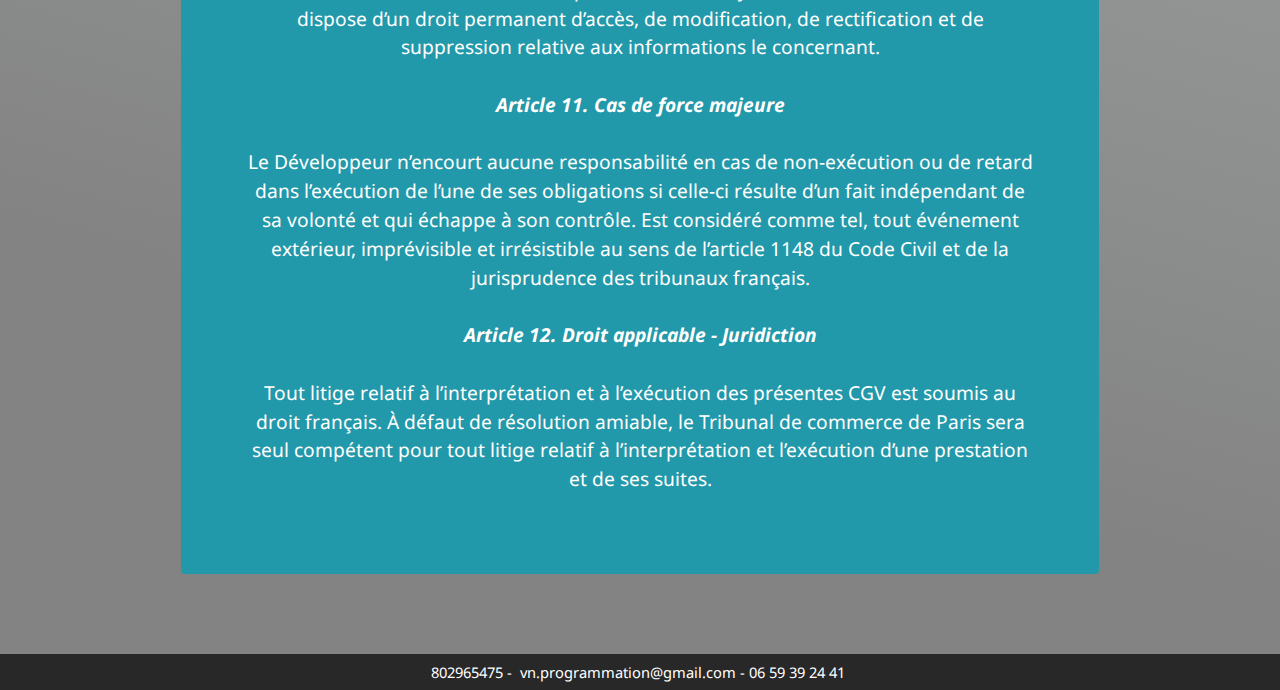
<file: CGV.html>
<!DOCTYPE html>
<html xmlns="http://www.w3.org/1999/xhtml">
<head>
    <meta charset="UTF-8" />
    <meta http-equiv="X-UA-Compatible" content="IE=edge" />
    <meta name="viewport" content="width=device-width, initial-scale=1, minimum-scale=1" />
    <link rel="icon" href="assets/images/vnp_favicon.ico" type="image/x-icon" />
    <link rel="apple-touch-icon" href="assets/images/icon_apple.png" />
    <meta name="generator" content="Mobirise v5.3.10, mobirise.com" />

    <title>CGV</title>
    <link rel="stylesheet" href="assets/tether/tether.min.css" />
    <link rel="stylesheet" href="assets/bootstrap/css/bootstrap.min.css" />
    <link rel="stylesheet" href="assets/bootstrap/css/bootstrap-grid.min.css" />
    <link rel="stylesheet" href="assets/bootstrap/css/bootstrap-reboot.min.css" />
    <link rel="stylesheet" href="assets/dropdown/css/style.css" />
    <link rel="stylesheet" href="assets/formstyler/jquery.formstyler.css" />
    <link rel="stylesheet" href="assets/formstyler/jquery.formstyler.theme.css" />
    <link rel="stylesheet" href="assets/datepicker/jquery.datetimepicker.min.css" />
    <link rel="stylesheet" href="assets/socicon/css/styles.css" />
    <link rel="stylesheet" href="assets/theme/css/style.css" />
    <link rel="stylesheet" href="assets/web/assets/mobirise-icons2/mobirise2.css" />
    <!--  <link rel="preconnect" href="https://fonts.googleapis.com">
      <link rel="preconnect" href="https://fonts.gstatic.com" crossorigin> -->
    <link href="https://fonts.googleapis.com/css2?family=Noto+Sans:ital,wght@0,100..900;1,100..900&display=swap" rel="stylesheet">
    <link rel="preload" as="style" href="assets/mobirise/css/mbr-additional.css" />
    <link rel="stylesheet" href="assets/mobirise/css/mbr-additional.css" type="text/css" />
    <link rel="stylesheet" href="assets/mobirise/css/navbar.css" type="text/css" />
    <link rel="stylesheet" href="https://fonts.googleapis.com/css2?family=Material+Symbols+Outlined:opsz,wght,FILL,GRAD@24,400,0,0" />

</head>
<body>
    <div>

        <section class="header4 cid-sEK2OuDKTk" id="header4-17">



            <div class="container">
                <div class="row">
                    <div class="content-wrap">
                        <a href="Index.html">
                            <h1 class="mbr-section-title mbr-fonts-style mbr-white mb-3 display-1"><strong>VN Programmation</strong></h1>
                        </a>
                        <p class="mbr-fonts-style mbr-text mbr-white mb-3 display-7">Programmation d'applications mobiles, de Web-services et de logiciels de bureau.</p>


                    </div>
                </div>
            </div>
        </section>


        <section class="content15 cid-sEK5bzCuyp grey-gradient" id="content15-19">

            <div class="container">
                <div class="row justify-content-center">

                    <div class="user col-md-8 text-center container" style="padding-bottom:15px;">

                        <div class="mtitle">
                            <p class="mbr-section-title mbr-fonts-style align-center mb-4 display-2" style="font-weight:bold; font-size:30pt; display:block;margin:auto; text-align:center"><strong>Conditions générales de vente</strong></p>

                        </div>
                        <br />
                        <br />
                        <p class="mbr-text mbr-fonts-style display-5" style="color:black"><strong>Préambule</strong></p>


                        <div class="user_text mb-4">
                            <p class="mbr-fonts-style display-7">

                                Ces présentes Conditions Générales de Vente (CGV) s'appliquent à chaque prestation effectuée par l'entreprise VN Programmation représentée par Vincent Hassouna (ci-après le "Développeur") ― Développeur informatique indépendant inscrit au Répertoire des Entreprises et des Établissements sous le SIRET 80296547500014 ― pour le compte d'un particulier ou professionnel (ci-après le "Client").

                                Les devis établis par le Développeur y feront systématiquement référence. Par la signature du devis, le Client reconnaît avoir pris connaissance de ces CGV et les accepter sans réserve.
                            </p>
                        </div>
                    </div>




                    <div class="card col-md-12 col-lg-10">
                        <div class="card-wrapper">
                            <div class="card-box align-left">
                                <p class="mbr-text mbr-fonts-style display-7">
                                    <br /><br /><em><strong>Article 1. Objet – Domaine d’application</strong></em><br /><br />

                                    Les présentes CGV déterminent les droits et obligations des parties dans le cadre de toute prestation de toute nature, effectuée par le Développeur dans le monde entier. Elles pourront être modifiées ou complétées si le Développeur établit un ou plusieurs éléments contractuels qui, le cas échéant, tiendraient lieu de conditions particulières.

                                    Le Développeur se réserve la possibilité de modifier, réactualiser ou rectifier les présentes CGV, à tout moment, par la publication d’une nouvelle version sur son site Internet, notamment afin de prendre en compte une évolution législative, réglementaire, jurisprudentielle et/ou technique.

                                    L’actualisation ne concerne en aucun cas les prestations déjà exécutées ou en cours d’exécution, sauf pour celles dont la durée restante est supérieure à six (6) mois à la date de modification. Dans ce cas, les dernières CGV sont mises en application entre les parties. Dans le cas où l’une des dispositions des présentes CGV est déclarée (ou réputée) nulle ou non écrite par un tribunal compétent, les autres dispositions restent intégralement en vigueur et doivent être interprétées de façon à respecter l’intention originelle des parties exprimée dans ce document.

                                    Le Client déclare par ailleurs être en mesure de contracter légalement en vertu des lois françaises ou valablement représenter la personne physique ou morale pour laquelle il s’engage.

                                    <br /><br /><em><strong>Article 2. Conditions d’exécution du contrat</strong></em><br /><br />

                                    Dès lors qu’un devis ou tout autre élément contractuel a dûment été signé et retourné par e-mail, courrier ou main propre, le Développeur a pour obligation de réaliser la prestation et le Client de s’acquitter des sommes dues pour celle-ci.

                                    La réception du premier acompte implique l’allocation souvent immédiate de ressources sur le projet. Ainsi, aucun délai de rétractation n’est prévu après réception de ce-dit acompte. Aucune annulation de commande ne pourra donc être invoquée sans l’accord préalable du Développeur. A défaut, le Client reste redevable des sommes dues.

                                    Le Client est conscient que son implication pleine et entière est essentielle au bon déroulement du projet afin de garantir que le résultat final corresponde à ses attentes, en termes de qualité comme de délais. Ce projet suppose ainsi une collaboration étroite entre les parties et un dialogue permanent dans un esprit de confiance et de respect mutuel.

                                    En cas de manque d’investissement clair de la part du Client, un résultat non conforme à ses attentes ne saurait relever de la responsabilité du Développeur.

                                    Le Développeur peut décider de refuser, d’interrompre ou de modifier la prestation et ce, sans indemnités au profit du Client ni remboursement d’acompte, dès l’instant où :

                                    Le Client ne s’acquitte pas des sommes facturées par le Développeur ;
                                    Le Client ne démontre pas, ou plus, un gage suffisant de solvabilité ;
                                    Le Client manifeste une opposition systématique aux conseils et prestations prodigués par le Développeur ;
                                    Le Client se refuse à fournir les instructions ou sources nécessaires à la réalisation définitive de la prestation ;
                                    Le Développeur constate tout acte de piratage, de fraude ou de non-respect des règles éthiques, juridiques ou morales de la profession, imputable au Client.
                                    Le Développeur se réserve par ailleurs le droit d’apporter des modifications non substantielles à ses prestations, sans que cela ne vienne remettre en cause les liens contractuels ni les obligations entre les deux parties.

                                    <br /><br /><em><strong>Article 3. Prix – Facturation</strong></em><br /><br />

                                    Le prix indiqué sur la facture est ferme, exprimé en Euro et toutes taxes comprises.

                                    Lors de la commande de toute prestation, le Développeur demande le versement d’un acompte n’excédant pas 50% du montant total à facturer. Une fois la réception de l’acompte, le Développeur peut débuter la réalisation du projet.

                                    Selon la durée effective du projet de conception, le Développeur peut demander le paiement d’un second acompte à mi-projet. La date de versement et le montant de cet acompte seront décidés d’un commun accord entre les parties.

                                    Ces acomptes sont versés au comptant. En cas de non-versement des acomptes aux jalons donnés, le Développeur se réserve le droit de suspendre la prestation.

                                    Jusqu’au paiement intégral des sommes dues, le Développeur reste, sauf mention contraire, propriétaire de l’ensemble des éléments du projet. Le Client ne peut donc prétendre à une quelconque propriété sur tout ou partie des éléments de la prestation tant que cette dernière n’est pas achevée.

                                    Toute prestation supplémentaire et non mentionnée lors de l’élaboration du cahier des charges ou du/des document(s) définissant les besoins et les prestations, fera l’objet d’une nouvelle facture. En cas d’acceptation mais de non-paiement de cette prestation supplémentaire, l’ensemble des prestations pourront être suspendues ou annulées de plein droit par le Développeur.

                                    Tout incident de paiement est passible d'intérêt de retard. Le montant des pénalités résulte de l'application aux sommes restant dues d'un taux d'intérêt légal en vigueur au moment de l'incident. Indemnité forfaitaire pour frais de recouvrement due au créancier en cas de retard de paiement: 40€

                                    <br /><br /><em><strong>Article 4. Délais et livraison</strong></em><br /><br />

                                    La livraison de la prestation, sauf mention du Développeur, se fait dans un délai d’un (1) à deux (2) jours ouvrables suivant la réception du paiement des sommes dues par le Client.

                                    Sauf accord entre les deux parties ou mention du Développeur, la livraison ne peut être mise en place qu’une fois la prestation complètement terminée, sous réserve du paiement complet de la prestation.

                                    Tout retard imputable au Client sera à ajouter à la durée de la prestation, et notamment les retards liés à un manque de réactivité dans les décisions à prendre en cours de développement ou à la fourniture de contenus et autres éléments.

                                    Les délais de livraison ne sont pas rigoureux, étant dépendants de nombreux facteurs variables, et ne sont donc donnés qu’à titre indicatif, sauf stipulation contraire dans l’élément contractuel. Un projet terminé en avance pourra ainsi être livré en amont de la date de livraison.

                                    A noter que toute prestation additionnelle reporte la date de livraison du temps nécessaire à sa réalisation et ne pourra donc pas être considérée comme un retard sur la livraison initialement prévue.


                                    <br /><br /><em><strong>Article 5. Phases de recettage et maintenance</strong></em><br /><br />

                                    Le Client sera amené, en amont de la livraison de la prestation, à vérifier la bonne réalisation de son programme informatique par une phase de recettage. Durant cette dernière, le Client testera l’ensemble des fonctionnalités de son programme informatique en vue de vérifier sa conformité avec le devis ou cahier des charges établi. Le Développeur sera notifié par compte-rendu écrit (email, courrier) de l'issue de ce test.

                                    Si le Client considère que la prestation n’est pas conforme au devis et/ou éventuellement à la dernière version validée du cahier des charges par les deux parties, il listera dans son compte-rendu les défauts de la prestation et en fournira les preuves. Si aucun défaut n'est constaté, la prestation sera jugée validée et apte à une mise en ligne définitive.

                                    La résolution des défauts constatés durant cette première phase de recette entraînera une nouvelle phase de recette dite définitive. Cette dernière permettra au Client d'attester la bonne résolution des défauts listés dans son compte-rendu et de valider par écrit et le cas échéant la prestation.

                                    Une prestation validée implique la purge de tout droit à recours du client quant au défaut de conformité du programme informatique, hors vices cachés constatés dans les quatre (4) mois suivant la livraison des prestations.
                                    A compter de la date de livraison de la prestation, Le client bénéficie pour une durée de 30 jours d'une maintenance non facturée en cas de dysfonctionnements affectant un element concu par le Développeur,
                                    sous réserve que le code n'ai subi aucune modification par une personne ou un organisme autre que le Développeur.


                                    <br /><br /><em><strong>Article 6. Obligations et responsabilités du Développeur</strong></em><br /><br />

                                    Le Développeur prend l’engagement de réaliser ses prestations avec tout le soin et la rigueur nécessaires à la réalisation d’une prestation de qualité, conforme avec les usages de la profession. Il a à ce titre :

                                    Une obligation de renseignement afin de garantir sa compréhension des besoins du Client ;
                                    Une obligation de mise en garde si les choix du Client ne sauraient répondre à ses besoins ;
                                    Une obligation d’information afin de garantir que le Client accepte la prestation en toute connaissance de cause.
                                    Il est entendu que le Développeur est tenu à une obligation de résultat.

                                    Le Développeur s’engage :

                                    A mettre tout en oeuvre pour assurer dans les meilleures conditions le bon fonctionnement des prestations commandées par son Client ;
                                    A maintenir ses propres outils à jour.
                                    Le Développeur ne pourra en revanche pas être tenu pour responsable en cas de mauvaise manipulation, négligence, défaut d’entretien ou non-respect des consignes d’utilisation de la part du Client fournies par le Développeur (consignes se limitant aux seuls éléments conçus par le Développeur), ou en cas de modification des éléments initialement conçus par le Développeur.

                                    <br /><br /><em><strong>Article 7. Propriété intellectuelle</strong></em><br /><br />

                                    Le Développeur cède de manière exclusive et irrévocable au Client qui l’accepte, pour les besoins de son activité, l’intégralité des droits patrimoniaux de propriété intellectuelle sur les éléments graphiques (formats optimisés et fichiers sources, le cas échéant) et le code informatique (HTML, CSS, PHP, JavaScript, etc.) exécutés sur le produit strictement inclus dans la prestation, et conçu par le Développeur dans le cadre de sa mission – sauf en cas de mention contraire et expresse sur un des éléments concernés.

                                    Cette cession des droits ne sera mise en place qu’après règlement intégral des sommes dues par le Client au Développeur.

                                    La présente cession couvre le droit de reproduction, le droit de représentation, le droit d’adaptation et le droit de commercialisation desdits travaux, pour la durée légale de leur protection et pour le monde entier. Le Développeur garantit par ailleurs le Client contre toute action relative à la propriété intellectuelle de ces travaux.

                                    Les outils et méthodes exploités par le Développeur dans le cadre de sa mission sont et demeurent la propriété intellectuelle du Développeur, qui se réserve le droit d’utiliser les enseignements qu’il aura tirés de l’exécution du présent contrat sous réserve de l’Article 8 de ces présentes CGV.

                                    Le Client reconnaît la pleine et entière responsabilité de ses choix dans tous les contenus qu’il présente, fournit ou demande au Développeur pour la réalisation de la prestation. La responsabilité du Développeur ne pourra en aucun cas être recherchée dans l’hypothèse où ces contenus ne se révèleraient pas libres de droits ou seraient attentatoires aux droits de propriétés intellectuelles d’un tiers. Le Client garantit le Développeur à cet égard de prendre à sa charge toute condamnation, frais et honoraires mis à la charge ou supportés par le Développeur pour se défendre du fait de la défaillance du Client.


                                    <br /><br /><em><strong>Article 8. Copyright et utilisation des références</strong></em><br /><br />

                                    Sauf mention contraire explicite du Client, le Développeur se réserve la possibilité d’inclure dans la réalisation une mention commerciale indiquant clairement sa contribution, sous la forme d’une mention au lancement du programme du type « Powered by VN Programmation ».

                                    Sauf mention contraire explicite du Client, notifiée par écrit, le Développeur se réserve le droit de mentionner sa réalisation comme référence dans le cadre de ses démarches de prospection commerciale, de communication externe et de publicité.

                                    Le Client, représenté par le signataire de la présente commande, autorise le Développeur à utiliser, à des fins purement démonstratives, la réalisation. Cette autorisation s’étend plus particulièrement aux éléments constitutifs de la réalisation, comprenant sans restriction la présentation publique des contenus suivants : les contenus textuels, les contenus iconographiques ou les deux.

                                    <br /><br /><em><strong>Article 9. Confidentialité</strong></em><br /><br />

                                    Le Développeur et le Client s’engagent à conserver confidentiels les informations et documents concernant l’autre partie, de quelque nature qu’ils soient, auxquels les parties auraient pu avoir accès au cours de la prestation.

                                    La précédente disposition ne fait pas obstacle à ce que le Développeur puisse faire état de sa relation commerciale avec le Client, comme précisé à l’article 7 susvisé.

                                    <br /><br /><em><strong>Article 10. Loi informatique et liberté</strong></em><br /><br />

                                    Conformément à la loi informatique et liberté du 6 janvier 1978 (art. 34), le Client dispose d’un droit permanent d’accès, de modification, de rectification et de suppression relative aux informations le concernant.


                                    <br /><br /><em><strong>Article 11. Cas de force majeure</strong></em><br /><br />

                                    Le Développeur n’encourt aucune responsabilité en cas de non-exécution ou de retard dans l’exécution de l’une de ses obligations si celle-ci résulte d’un fait indépendant de sa volonté et qui échappe à son contrôle. Est considéré comme tel, tout événement extérieur, imprévisible et irrésistible au sens de l’article 1148 du Code Civil et de la jurisprudence des tribunaux français.

                                    <br /><br /><em><strong>Article 12. Droit applicable - Juridiction</strong></em><br /><br />

                                    Tout litige relatif à l’interprétation et à l’exécution des présentes CGV est soumis au droit français. À défaut de résolution amiable, le Tribunal de commerce de Paris sera seul compétent pour tout litige relatif à l’interprétation et l’exécution d’une prestation et de ses suites.

                                </p>

                            </div>
                        </div>
                    </div>
                </div>
            </div>
        </section>

        <section once="footers" id="footer3-i" style="background-color: #282828; opacity:1; padding:7px;">
            <div class="row row-copirayt" style="width:fit-content;display:block;margin:auto; text-align:center;">
                <p class="mbr-text mb-0 mbr-fonts-style mbr-white align-center display-7" style="font-size:11pt">802965475 -&nbsp; vn.programmation@gmail.com - 06 59 39 24 41&nbsp;</p>
            </div>
        </section>


        <div class="header">
            <div class="nav-container">
                <div style="height:50px; display:flex; flex-direction:row; padding-left:15px;">
                    <a style="display: block; height: fit-content; margin-top: auto; margin-bottom: auto;" href="index.html"><img src="images/logo.png" style="width:30px; height:30px; border-radius:7px;" /></a>
                    &nbsp;&nbsp;
                    <a style="display: block; height: fit-content; margin-top: auto; margin-bottom: auto;" href="index.html">VN Programmation</a>
                </div>

                <nav class="nav">
                    <ul class="nav--ul__one">
                        <li class="nav-link" style="margin:auto"><a href="index.html"><img src="images/logo.png" style="width:50px; height:50px; border-radius:7px;" /></a></li>
                        <li class="nav-link"><a href="index.html">Accueil</a></li>
                        <li class="nav-link"><a href="Projects.html">Tous les projets</a></li>
                        <li class="nav-link"><a href="About.html">A propos</a></li>
                        <li class="nav-link"><linkbutton class="lb" onclick="goToContact(); return false;">Contact</linkbutton>
                        <li class="nav-link"><a href="https://github.com/HassouVince" target="_blank">Github</a></li>
                    </ul>
                </nav>
                <span class="hamburger-menu  material-symbols-outlined">menu</span>
            </div>

            <script>
                const hamburgerMenu = document.querySelector(".hamburger-menu");
                const nav = document.querySelector(".nav");

                hamburgerMenu.addEventListener("click", () => {
                    nav.classList.toggle("active")
                });

                function goToContact() {
                    nav.classList.toggle("active")
                    window.location.href = "index.html#contacts1-12";
                }

            </script>

        </div>

        <section hidden="hidden" style="background-color: #2299AA; font-family: -apple-system, BlinkMacSystemFont, 'Segoe UI', 'Roboto', 'Helvetica Neue', Arial, sans-serif; color:#aaa; font-size:12px; padding: 0; align-items: center; display: flex;"><a href="https://mobirise.site/d" style="flex: 1 1; height: 3rem; padding-left: 1rem;"></a><p style="flex: 0 0 auto; margin:0; padding-right:1rem;"><a href="" style="color:#aaa;"></a> </p></section>
        <script src="assets/web/assets/jquery/jquery.min.js"></script>
        <script src="assets/popper/popper.min.js"></script>
        <script src="assets/tether/tether.min.js"></script>
        <script src="assets/bootstrap/js/bootstrap.min.js"></script>
        <script src="assets/smoothscroll/smooth-scroll.js"></script>
        <script src="assets/bootstrapcarouselswipe/bootstrap-carousel-swipe.js"></script>
        <script src="assets/mbr-testimonials-slider/mbr-testimonials-slider.js"></script>
        <script src="assets/dropdown/js/nav-dropdown.js"></script>
        <script src="assets/dropdown/js/navbar-dropdown.js"></script>
        <script src="assets/touchswipe/jquery.touch-swipe.min.js"></script>
        <script src="assets/theme/js/script.js"></script>


    </div>
</body>
</html>
</file>
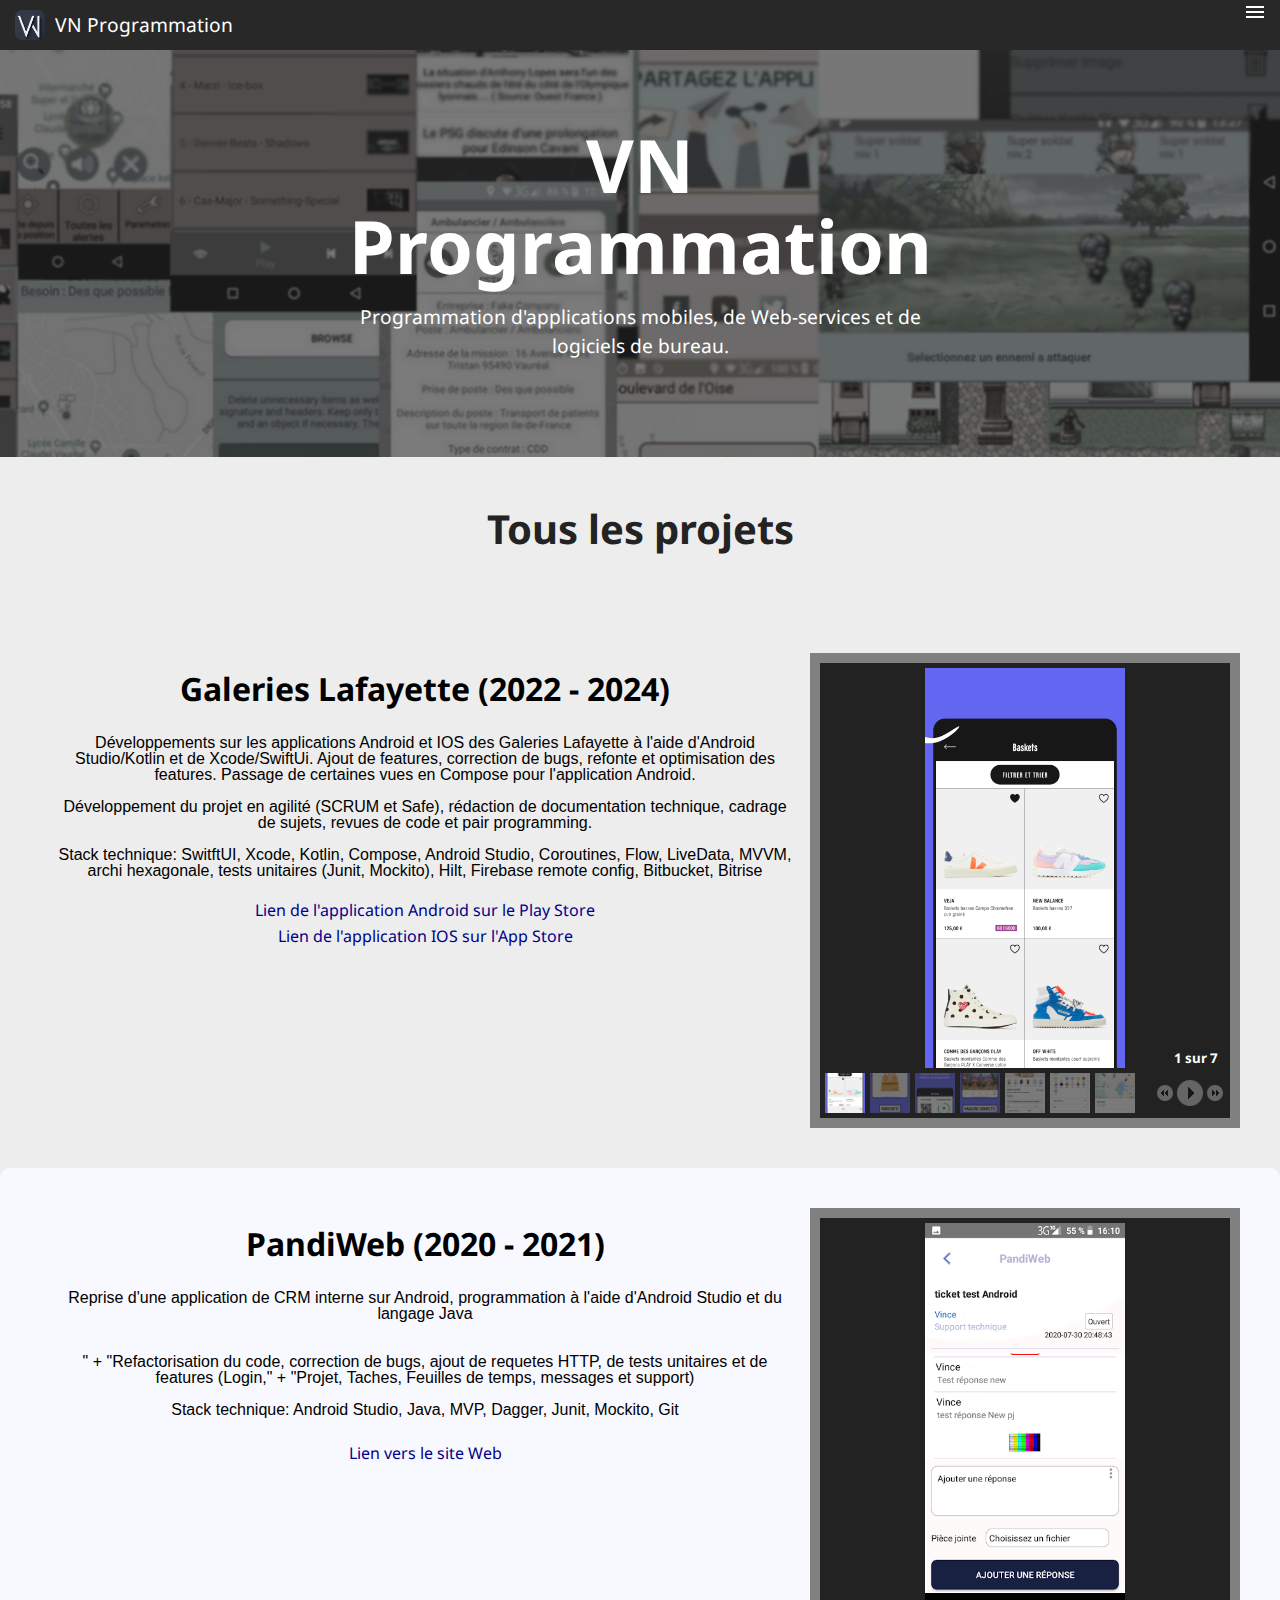
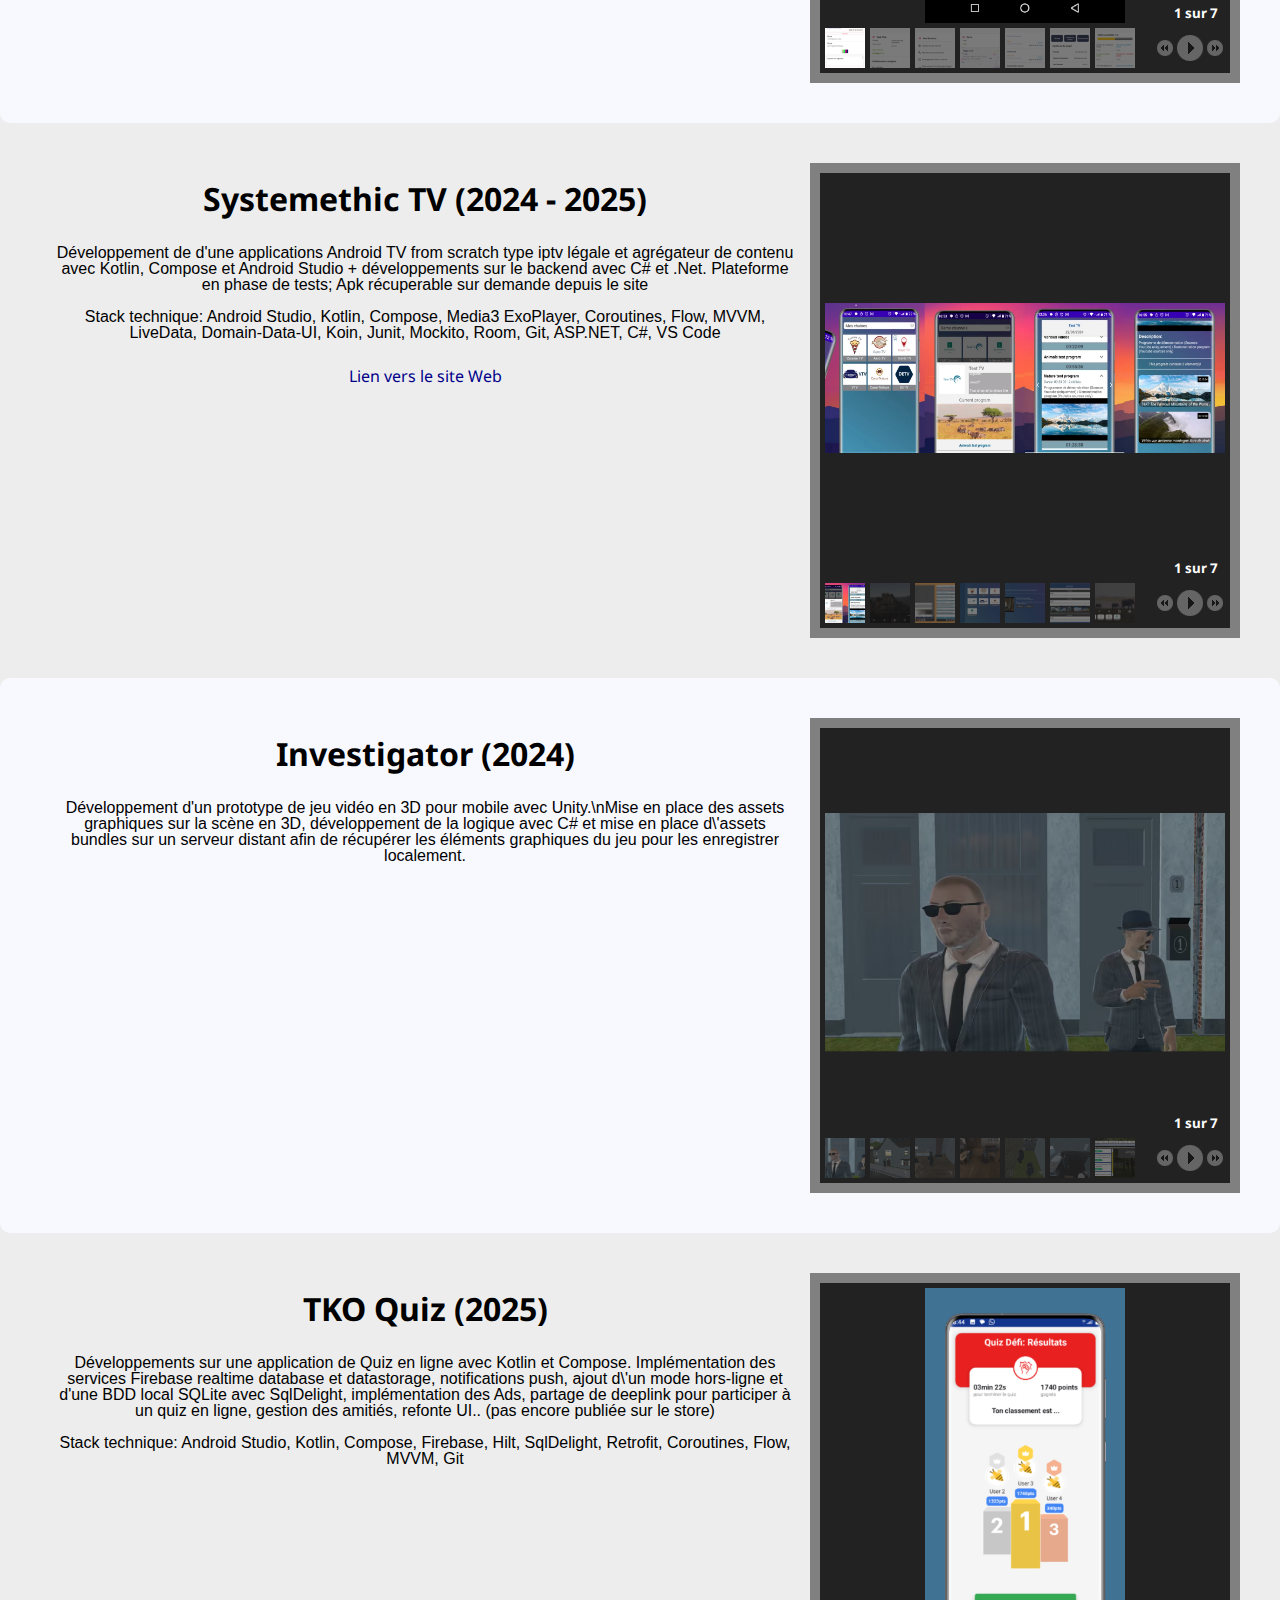
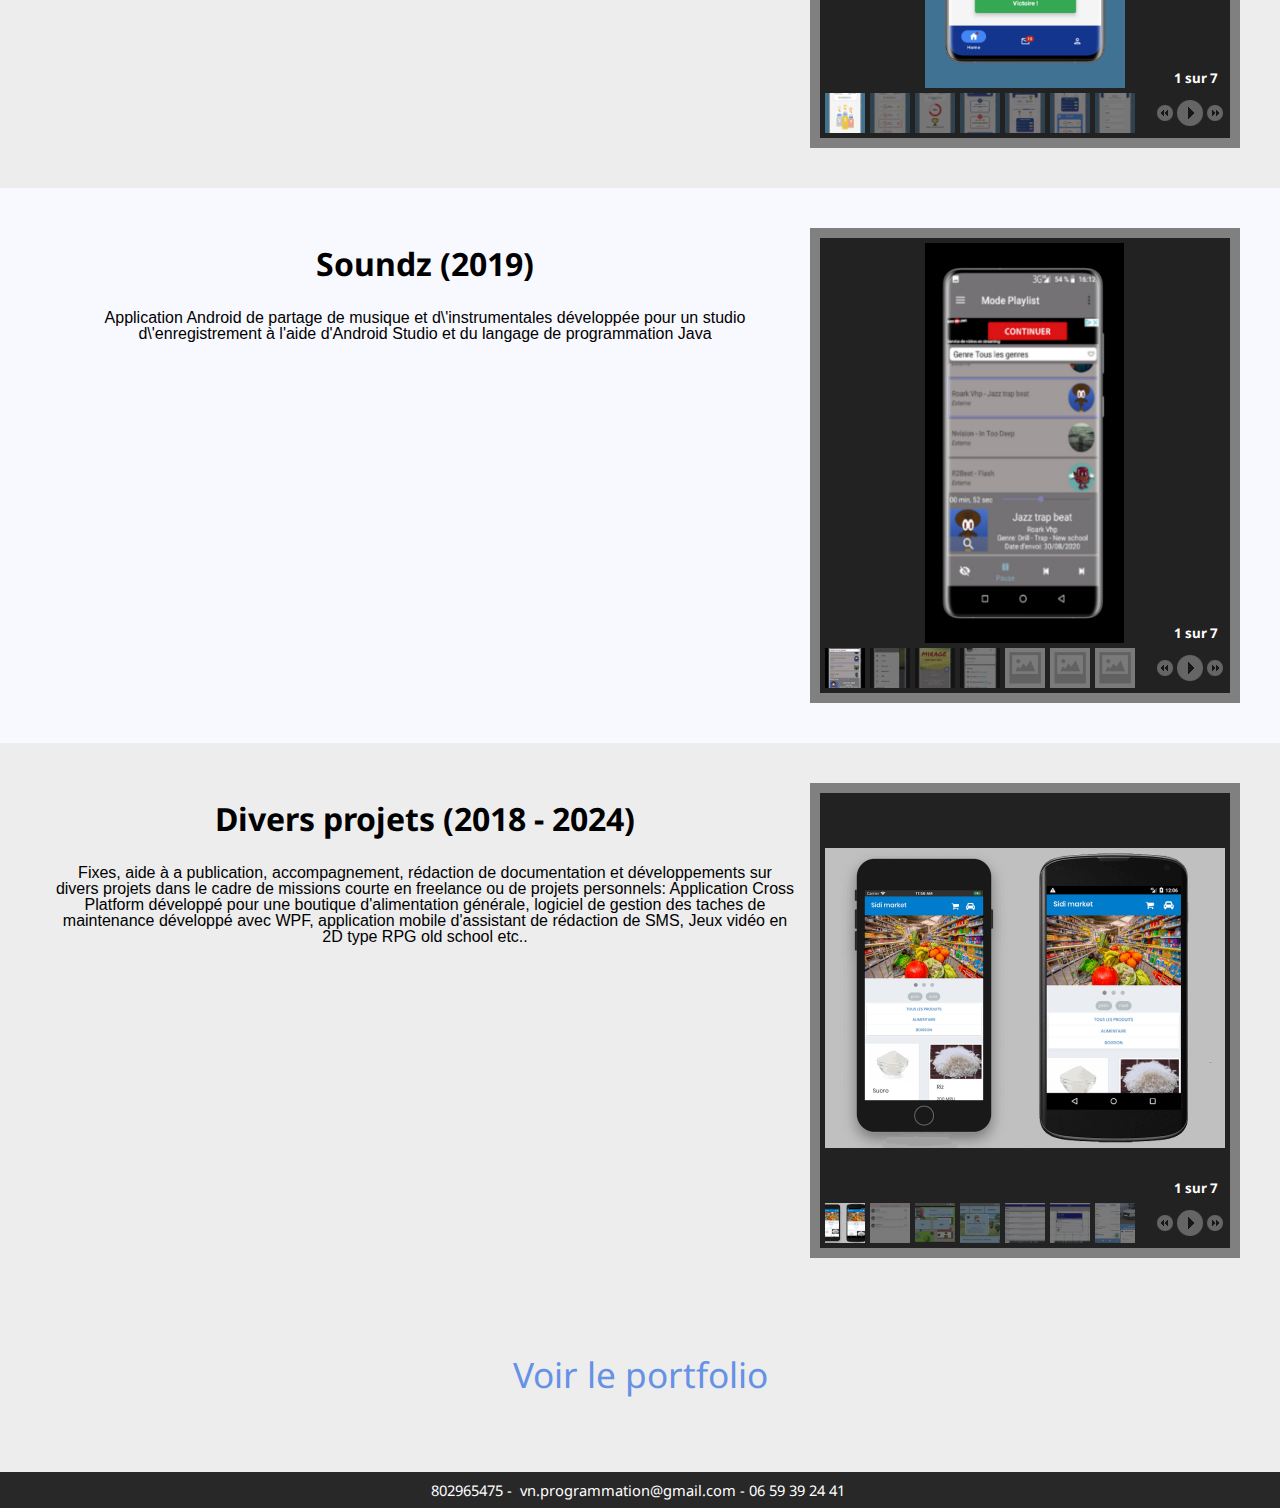
<file: Projects.html>
<!DOCTYPE html>
<html xmlns="http://www.w3.org/1999/xhtml">
<head>

    <meta charset="UTF-8" />
    <meta http-equiv="Content-Type" content="text/html; charset=utf-8" />

    <meta http-equiv="X-UA-Compatible" content="IE=edge" />
    <meta name="viewport" content="width=device-width, initial-scale=1, minimum-scale=1" />
    <link rel="icon" href="assets/images/vnp_favicon.ico" type="image/x-icon" />
    <link rel="apple-touch-icon" href="assets/images/icon_apple.png" />
    <meta name="generator" content="Mobirise v5.3.10, mobirise.com" />
    <meta name="description" content="" />


    <title>Projets</title>

    <script src="Scripts/jquery.min.js" type="text/javascript"></script>
    <script src="Scripts/jquery-ui.min.js" type="text/javascript"></script>
    <script src="Scripts/jquery.SliderControl.js" type="text/javascript"></script>
    <script src="Scripts/jquery.SliderAnimation.js" type="text/javascript"></script>
    <link href="Styles/jquery.ImageSliderGalleryview.css" rel="stylesheet" type="text/css" />
    <script src="Scripts/jquery.ImageSliderGalaryView.js" type="text/javascript"></script>

    <link rel="stylesheet" href="assets/tether/tether.min.css" />
    <link rel="stylesheet" href="assets/bootstrap/css/bootstrap.min.css" />
    <link rel="stylesheet" href="assets/bootstrap/css/bootstrap-grid.min.css" />
    <link rel="stylesheet" href="assets/bootstrap/css/bootstrap-reboot.min.css" />
    <link rel="stylesheet" href="assets/dropdown/css/style.css" />
    <link rel="stylesheet" href="assets/formstyler/jquery.formstyler.css" />
    <link rel="stylesheet" href="assets/formstyler/jquery.formstyler.theme.css" />
    <link rel="stylesheet" href="assets/datepicker/jquery.datetimepicker.min.css" />
    <link rel="stylesheet" href="assets/socicon/css/styles.css" />
    <link rel="stylesheet" href="assets/theme/css/style.css" />
    <link rel="stylesheet" href="assets/web/assets/mobirise-icons2/mobirise2.css" />

    <!--  <link rel="preconnect" href="https://fonts.googleapis.com">
      <link rel="preconnect" href="https://fonts.gstatic.com" crossorigin> -->
    <link href="https://fonts.googleapis.com/css2?family=Noto+Sans:ital,wght@0,100..900;1,100..900&display=swap" rel="stylesheet">

    <link rel="preload" as="style" href="assets/mobirise/css/mbr-additional.css" />
    <link rel="stylesheet" href="assets/mobirise/css/mbr-additional.css" type="text/css" />
    <link rel="stylesheet" href="assets/mobirise/css/navbar.css" type="text/css" />
    <link rel="stylesheet" href="https://fonts.googleapis.com/css2?family=Material+Symbols+Outlined:opsz,wght,FILL,GRAD@24,400,0,0" />
</head>
<body>
    <div style="background-color: #EDEDED">

        <section class="header4 cid-sEGRq0NAxW" id="header4-t">
            <div class="container">
                <div class="row">
                    <div class="content-wrap">
                        <a href="Index.html">
                            <h1 class="mbr-section-title mbr-fonts-style mbr-white mb-3 display-1"><strong>VN Programmation</strong></h1>
                        </a>
                        <p class="mbr-fonts-style mbr-text mbr-white mb-3 display-7">Programmation d'applications mobiles, de Web-services et de logiciels de bureau.</p>
                    </div>
                </div>
            </div>
        </section>

        <div class="mtitle">
            <p class="mbr-section-title mbr-fonts-style align-center mb-4 display-2" style="font-weight:bold; font-size:30pt; display:block;margin:auto; text-align:center"><strong>Tous les projets</strong></p>

        </div>

        <div>

            <div class="repitem" style="margin:20px;border-radius:10px; justify-content:center; padding:20px;">
                <div>
                    <div style="width:fit-content; display:block; margin:auto; text-align:center;">
                        <h2 class="projtxt">Galeries Lafayette (2022 - 2024)</h2>
                    </div>
                    <h3 class="txt_encadre" style="padding: 5px 15px 5px 15px;">
                        Développements sur les applications Android et IOS des Galeries Lafayette à l'aide d'Android Studio/Kotlin et de Xcode/SwiftUi. Ajout de features, correction de bugs, refonte et optimisation des features. Passage de certaines vues en Compose pour l'application Android.<br /><br />Développement du projet en agilité (SCRUM et Safe), rédaction de documentation technique, cadrage de sujets, revues de code et pair programming.<br /><br />Stack technique: SwitftUI, Xcode, Kotlin, Compose, Android Studio, Coroutines, Flow, LiveData, MVVM, archi hexagonale, tests unitaires (Junit, Mockito), Hilt, Firebase remote config, Bitbucket, Bitrise
                    </h3>
                    <div style="width:fit-content; display:flex; flex-direction:column; margin:auto; text-align:center; padding:10px">
                        <a style="color:darkblue; padding-bottom:10px;" target="_blank" href="https://play.google.com/store/apps/details?id=com.galerieslafayette.app&hl=fr">
                            Lien de l'application Android sur le Play Store
                        </a>
                        <a style="color:darkblue" target="_blank" href="https://apps.apple.com/fr/app/galeries-lafayette/id427785176">
                            Lien de l'application IOS sur l'App Store
                        </a>
                    </div>
                </div>
                <div class="container_screen">
                    <ul id="sliderImageGallery" class="cell_screen">
                        <li><img src="images/screen_gl_1.png" /></li>
                        <li><img src="images/screen_gl_2.png" /></li>
                        <li><img src="images/screen_gl_3.png" /></li>
                        <li><img src="images/screen_gl_4.png" /></li>
                        <li><img src="images/screen_gl_5.png" /></li>
                        <li><img src="images/screen_gl_6.png" /></li>
                        <li><img src="images/screen_gl_7.png" /></li>
                    </ul>
                    <script type="text/javascript">
                        $(function () {
                            $('#sliderImageGallery').galleryView();
                        });
                    </script>
                </div>
            </div>

            <!-- /////////////////////////////////////////////////////////////////////////// -->

            <div class="repitem" style="border-radius:10px;justify-content:center; padding:40px; background-color:ghostwhite">
                <div>

                    <div style="width:fit-content; display:block; margin:auto; text-align:center;">
                        <h2 class="projtxt">PandiWeb (2020 - 2021)</h2>
                    </div>
                    <h3 class="txt_encadre" style="padding: 5px 15px 5px 15px;">
                        Reprise d'une application de CRM interne sur Android, programmation à l'aide d'Android Studio et du langage Java<br /><br /><br />" + "Refactorisation du code, correction de bugs, ajout de requetes HTTP, de tests unitaires et de features (Login," + "Projet, Taches, Feuilles de temps, messages et support)<br /><br />Stack technique: Android Studio, Java, MVP, Dagger, Junit, Mockito, Git
                    </h3>
                    <div style="width:fit-content; display:block; margin:auto; text-align:center; padding:10px">
                        <a style="color:darkblue" target="_blank" href="https://www.pandiweb.fr">
                            Lien vers le site Web
                        </a>
                    </div>
                </div>
                <div class="container_screen">
                    <ul id="sliderImageGallery2" class="cell_screen">
                        <li><img src="images/screen_pandi1.png" /></li>
                        <li><img src="images/screen_pandi4.png" /></li>
                        <li><img src="images/screen_pandi5.png" /></li>
                        <li><img src="images/screen_pandi6.png" /></li>
                        <li><img src="images/screen_pandi7.png" /></li>
                        <li><img src="images/screen_pandi2.png" /></li>
                        <li><img src="images/screen_pandi3.png" /></li>
                    </ul>
                    <script type="text/javascript">
                        $(function () {
                            $('#sliderImageGallery2').galleryView();
                        });
                    </script>
                </div>
            </div>

            <!-- /////////////////////////////////////////////////////////////////////////// -->

            <div class="repitem" style="margin:20px; justify-content:center; padding:20px;">
                <div>
                    <div style="width:fit-content; display:block; margin:auto; text-align:center;">
                        <h2 class="projtxt">Systemethic TV (2024 - 2025)</h2>
                    </div>
                    <h3 class="txt_encadre" style="padding: 5px 15px 5px 15px;">
                        Développement de d'une applications Android TV from scratch type iptv légale et agrégateur de contenu avec Kotlin, Compose et Android Studio + développements sur le backend avec C# et .Net. Plateforme en phase de tests; Apk récuperable sur demande depuis le site<br /><br />Stack technique: Android Studio, Kotlin, Compose, Media3 ExoPlayer, Coroutines, Flow, MVVM, LiveData, Domain-Data-UI, Koin, Junit, Mockito, Room, Git, ASP.NET, C#, VS Code
                    </h3>
                    <div style="width:fit-content; display:block; margin:auto; text-align:center; padding:10px;">
                        <a style="color:darkblue" target="_blank" href="https://systemethictv.com">
                            Lien vers le site Web
                        </a>
                    </div>
                </div>
                <div class="container_screen">
                    <ul id="sliderImageGallery3" class="cell_screen">
                        <li><img src="images/stv_mozaic_notext.png" /></li>
                        <li><img src="images/screen_stv_7.png" /></li>
                        <li><img src="images/screen_stv_3.png" /></li>
                        <li><img src="images/screen_stv_4.png" /></li>
                        <li><img src="images/screen_stv_5.png" /></li>
                        <li><img src="images/screen_stv_6.png" /></li>
                        <li><img src="images/screen_stv_2.png" /></li>
                    </ul>
                    <script type="text/javascript">
                        $(function () {
                            $('#sliderImageGallery3').galleryView();
                        });
                    </script>
                </div>
            </div>

            <!-- /////////////////////////////////////////////////////////////////////////// -->

            <div class="repitem" style="border-radius:10px; justify-content:center; padding:40px;background-color:ghostwhite">
                <div>
                    <div style="width:fit-content; display:block; margin:auto; text-align:center;">
                        <h2 class="projtxt">Investigator (2024)</h2>
                    </div>
                    <h3 class="txt_encadre" style="padding: 5px 15px 5px 15px;">
                        Développement d'un prototype de jeu vidéo en 3D pour mobile avec Unity.\nMise en place des assets graphiques sur la scène en 3D, développement de la logique avec C# et mise en place d\'assets bundles sur un serveur distant afin de récupérer les éléments graphiques du jeu pour les enregistrer localement.
                    </h3>
                </div>
                <div class="container_screen">
                    <ul id="sliderImageGallery4" class="cell_screen">
                        <li><img src="images/screen_enk5.png" /></li>
                        <li><img src="images/screen_enk12.jpg" /></li>
                        <li><img src="images/screen_enk13.jpg" /></li>
                        <li><img src="images/screen_enk3.png" /></li>
                        <li><img src="images/screen_enk15.jpg" /></li>
                        <li><img src="images/screen_enk17.jpg" /></li>
                        <li><img src="images/screen_enk4.jpg" /></li>
                    </ul>
                    <script type="text/javascript">
                        $(function () {
                            $('#sliderImageGallery4').galleryView();
                        });
                    </script>
                </div>
            </div>

            <!-- /////////////////////////////////////////////////////////////////////////// -->

            <div class="repitem" style="margin:20px;border-radius:10px; justify-content:center; padding:20px">
                <div>
                    <div style="width:fit-content; display:block; margin:auto; text-align:center;">
                        <h2 class="projtxt">TKO Quiz (2025)</h2>
                    </div>
                    <h3 class="txt_encadre" style="padding: 5px 15px 5px 15px;">
                        Développements sur une application de Quiz en ligne avec Kotlin et Compose. Implémentation des services Firebase realtime database et datastorage, notifications push, ajout d\'un mode hors-ligne et d'une BDD local SQLite avec SqlDelight, implémentation des Ads, partage de deeplink pour participer à un quiz en ligne, gestion des amitiés, refonte UI.. (pas encore publiée sur le store)<br /><br />Stack technique: Android Studio, Kotlin, Compose, Firebase, Hilt, SqlDelight, Retrofit, Coroutines, Flow, MVVM, Git
                    </h3>
                </div>
                <div class="container_screen">
                    <ul id="sliderImageGallery5" class="cell_screen">
                        <li><img src="images/screen_tko (1).jpeg" /></li>
                        <li><img src="images/screen_tko (8).jpeg" /></li>
                        <li><img src="images/screen_tko (9).jpeg" /></li>
                        <li><img src="images/screen_tko (10).jpeg" /></li>
                        <li><img src="images/screen_tko (11).jpeg" /></li>
                        <li><img src="images/screen_tko (6).jpeg" /></li>
                        <li><img src="images/screen_tko (7).jpeg" /></li>
                    </ul>
                    <script type="text/javascript">
                        $(function () {
                            $('#sliderImageGallery5').galleryView();
                        });
                    </script>
                </div>
            </div>

            <!-- /////////////////////////////////////////////////////////////////////////// -->

            <div class="repitem" style="justify-content:center; padding:40px;background-color:ghostwhite">
                <div>
                    <div style="width:fit-content; display:block; margin:auto; text-align:center;">
                        <h2 class="projtxt">Soundz (2019)</h2>
                    </div>
                    <h3 class="txt_encadre" style="padding: 5px 15px 5px 15px;">
                        Application Android de partage de musique et d\'instrumentales développée pour un studio d\'enregistrement à l'aide d'Android Studio et du langage de programmation Java
                    </h3>
                </div>
                <div class="container_screen">
                    <ul id="sliderImageGallery6" class="cell_screen">
                        <li><img src="images/soundz1.png" /></li>
                        <li><img src="images/soundz2.png" /></li>
                        <li><img src="images/soundz3.png" /></li>
                        <li><img src="images/soundz4.png" /></li>
                        <li><img src="images/empty_image.png" /></li>
                        <li><img src="images/empty_image.png" /></li>
                        <li><img src="images/empty_image.png" /></li>
                    </ul>
                    <script type="text/javascript">
                        $(function () {
                            $('#sliderImageGallery6').galleryView();
                        });
                    </script>
                </div>
            </div>

            <!-- /////////////////////////////////////////////////////////////////////////// -->

            <div class="repitem" style="margin: 20px; justify-content: center; padding: 20px;">
                <div>
                    <div style="width:fit-content; display:block; margin:auto; text-align:center;">
                        <h2 class="projtxt">Divers projets (2018 - 2024)</h2>
                    </div>
                    <h3 class="txt_encadre" style="padding: 5px 15px 5px 15px;">
                        Fixes, aide à a publication, accompagnement, rédaction de documentation et développements sur divers projets dans le cadre de missions courte en freelance ou de projets personnels: Application Cross Platform développé pour une boutique d'alimentation générale, logiciel de gestion des taches de maintenance développé avec WPF, application mobile d'assistant de rédaction de SMS, Jeux vidéo en 2D type RPG old school etc..
                    </h3>
                </div>
                <div class="container_screen">
                    <ul id="sliderImageGallery8" class="cell_screen">
                        <li><img src="assets/images/cross-800x600.png" /></li>
                        <li><img src="images/screen_webfilter2.png" /></li>
                        <li><img src="images/screen_game_3.png" /></li>
                        <li><img src="images/screen_game_6.png" /></li>
                        <li><img src="images/screens_jap2.png" /></li>
                        <li><img src="images/screens_jap4.png" /></li>
                        <li><img src="images/screens_jap7.png" /></li>
                    </ul>
                    <script type="text/javascript">
                        $(function () {
                            $('#sliderImageGallery8').galleryView();
                        });
                    </script>
                </div>
            </div>
        </div>

        <div style="padding-bottom:40px; padding-top:50px">

            <div class="container">
                <div class="row justify-content-center">
                    <div class="title col-md-12 col-lg-7">

                        <p class="mbr-section-subtitle align-center mbr-fonts-style mb-4 display-5"><a target="_blank" href="https://photos.app.goo.gl/SKXTYuSNXxyMgTHu9" class="text-primary">Voir le portfolio</a></p>

                    </div>
                </div>
            </div>
        </div>


        <section once="footers" id="footer3-i" style="background-color: #282828; opacity:1; padding:7px;">
            <div class="row row-copirayt" style="width:fit-content;display:block;margin:auto; text-align:center;">
                <p class="mbr-text mb-0 mbr-fonts-style mbr-white align-center display-7" style="font-size:11pt">802965475 -&nbsp; vn.programmation@gmail.com - 06 59 39 24 41&nbsp;</p>
            </div>
        </section>


        <div class="header">
            <div class="nav-container">
                <div style="height:50px; display:flex; flex-direction:row; padding-left:15px;">
                    <a style="display: block; height: fit-content; margin-top: auto; margin-bottom: auto;" href="index.html"><img src="images/logo.png" style="width:30px; height:30px; border-radius:7px;" /></a>
                    &nbsp;&nbsp;
                    <a style="display: block; height: fit-content; margin-top: auto; margin-bottom: auto;" href="index.html">VN Programmation</a>
                </div>

                <nav class="nav">
                    <ul class="nav--ul__one">
                        <li class="nav-link" style="margin:auto"><a href="index.html"><img src="images/logo.png" style="width:50px; height:50px; border-radius:7px;" /></a></li>
                        <li class="nav-link"><a href="index.html">Accueil</a></li>
                        <li class="nav-link"><a href="Projects.html">Tous les projets</a></li>
                        <li class="nav-link"><a href="About.html">A propos</a></li>
                        <li class="nav-link"><linkbutton class="lb" onclick="goToContact(); return false;">Contact</linkbutton>
                        <li class="nav-link"><a href="https://github.com/HassouVince" target="_blank">Github</a></li>
                    </ul>
                </nav>
                <span class="hamburger-menu  material-symbols-outlined">menu</span>
            </div>

            <script>
                const hamburgerMenu = document.querySelector(".hamburger-menu");
                const nav = document.querySelector(".nav");

                hamburgerMenu.addEventListener("click", () => {
                    nav.classList.toggle("active")
                });

                function goToContact() {
                    nav.classList.toggle("active")
                    window.location.href = "index.html#contacts1-12";
                }

            </script>

        </div>

        <section hidden="hidden" style="background-color: #2299AA; font-family: -apple-system, BlinkMacSystemFont, 'Segoe UI', 'Roboto', 'Helvetica Neue', Arial, sans-serif; color:#aaa; font-size:12px; padding: 0; align-items: center; display: flex;"><a href="https://mobirise.site/w" style="flex: 1 1; height: 3rem; padding-left: 1rem;"></a><p style="flex: 0 0 auto; margin:0; padding-right:1rem;"><a href="" style="color:#aaa;"></a></p></section>

        <script src="assets/popper/popper.min.js"></script>
        <script src="assets/tether/tether.min.js"></script>
        <script src="assets/bootstrap/js/bootstrap.min.js"></script>
        <script src="assets/smoothscroll/smooth-scroll.js"></script>
        <script src="assets/dropdown/js/nav-dropdown.js"></script>
        <script src="assets/dropdown/js/navbar-dropdown.js"></script>
        <script src="assets/touchswipe/jquery.touch-swipe.min.js"></script>
        <script src="assets/theme/js/script.js"></script>

    </div>
</body>
</html>
</file>
<file: styles.css>
* {
    margin: 0;
    padding: 0;
    box-sizing: border-box;
}

@font-face {
    font-family: "Noto Sans", sans-serif;
    src: url('galderglynn.ttf');
    font-weight: normal;
    font-style: normal;
}


body {
    font-family: 'Noto Sans';
    background: linear-gradient(135deg, #0f2027, #203a43, #2c5364);
    color: #f0f0f0;
    line-height: 1.6;
}

header {
    position: relative;
    text-align: center;
    color: #fff;
    padding-top: 50px;
    padding-bottom: 50px;
    background-image: url('images/header_bg.png');
    background-position: center;
    background-size: cover;
    background-repeat: no-repeat;
    overflow: hidden;
}

    header::after {
        content: "";
        position: absolute;
        top: 0;
        left: 0;
        width: 100%;
        height: 100%;
        background: rgba(0, 0, 0, 0.6);
        backdrop-filter: blur(2px);
        z-index: 0;
    }

    header h1, header p, header img {
        position: relative;
        z-index: 1;
    }

    header h1 {
        font-size: 3em;
        margin-bottom: 10px;
    }

    header p {
        font-size: 1.2em;
        color: #ddd;
    }

section {
    padding: 60px 20px;
    max-width: 1000px;
    margin: auto;
}

h2 {
    text-align: center;
    margin-bottom: 40px;
    font-size: 2em;
    color: #fff;
}

.card {
    background: rgba(255, 255, 255, 0.05);
    border-radius: 15px;
    padding: 30px;
    text-align: center;
    backdrop-filter: blur(10px);
    border: 1px solid rgba(255, 255, 255, 0.1);
    transition: transform 0.3s;
}

    .card:hover {
        transform: translateY(-5px);
    }

.carousel {
    position: relative;
    overflow: hidden;
}

.carousel-track {
    display: flex;
    transition: transform 0.5s ease;
}

.carousel-item {
    min-width: 100%;
    text-align: center;
    padding: 20px;
}

    .carousel-item img {
        max-width: 100%;
        height: 400px;
        border-radius: 10px;
        margin-bottom: 20px;
        transition: transform 0.3s;
    }

        .carousel-item img:hover {
            transform: scale(1.05);
        }

    .carousel-item ul {
        list-style: none;
        padding: 0;
        margin: 10px 0 0 0;
      /*  background: rgba(255, 255, 255, 0.05); */
    }

    .carousel-item li {
        margin: 5px 0;
        background: rgba(255, 255, 255, 0.05);
        padding: 5px 10px;
        border-radius: 5px;
    }

.nav {
    position: absolute;
    top: 50%;
    transform: translateY(-50%);
    background: none;
    text-shadow: 0 0 5px #000;
    color: #fff;
    border: none;
    padding: 10px;
    cursor: pointer;
    font-size: 30px;
    border-radius: 50%;
    transition: transform 0.3s, opacity 0.3s;
}

    .nav:hover {
        transform: translateY(-50%) scale(1.2);
        opacity: 0.8;
    }

    .nav.prev {
        left: 15px;
    }

    .nav.next {
        right: 15px;
    }

.skills-list {
    display: grid;
    grid-template-columns: repeat(auto-fit, minmax(200px, 1fr));
    gap: 20px;
    list-style: none;
    text-align: center;
}

    .skills-list li {
        background: rgba(255, 255, 255, 0.1);
        padding: 15px;
        border-radius: 10px;
        transition: transform 0.3s, background 0.3s;
    }

        .skills-list li:hover {
            transform: translateY(-5px);
            background: rgba(255, 255, 255, 0.2);
        }

form {
    display: flex;
    flex-direction: column;
    gap: 15px;
    max-width: 500px;
    margin: auto;
}

    form input, form textarea {
        padding: 10px;
        border: 1px solid #555;
        border-radius: 5px;
        background: rgba(255, 255, 255, 0.05);
        color: #fff;
    }

    form button {
        padding: 10px;
        background: #4facfe;
        color: white;
        border: none;
        cursor: pointer;
        border-radius: 5px;
        transition: background 0.3s;
    }

        form button:hover {
            background: #00c6ff;
        }

footer {
    text-align: center;
    padding: 20px;
    background: rgba(255, 255, 255, 0.05);
    margin-top: 40px;
    font-size: 0.9em;
}

.fade-in {
    opacity: 0;
    transform: translateY(30px);
    transition: opacity 0.6s ease, transform 0.6s ease;
}

    .fade-in.visible {
        opacity: 1;
        transform: translateY(0);
    }

.accordion {
    max-width: 700px;
    margin: auto;
}

.accordion-item {
    background: rgba(255, 255, 255, 0.05);
    border-radius: 10px;
    margin-bottom: 10px;
    overflow: hidden;
    transition: transform 0.3s;
}

.accordion-header {
    background: none;
    color: #fff;
    width: 100%;
    text-align: left;
    padding: 15px 20px;
    border: none;
    outline: none;
    cursor: pointer;
    font-size: 1.2em;
    transition: background 0.3s;
}

    .accordion-header:hover {
        background: rgba(255, 255, 255, 0.1);
    }

.accordion-content {
    max-height: 0;
    overflow: hidden;
    transition: max-height 0.4s ease;
    padding: 0 20px;
}

    .accordion-content ul {
        list-style: none;
        padding: 10px 0;
    }

    .accordion-content li {
        padding: 5px 0;
        border-bottom: 1px solid rgba(255, 255, 255, 0.1);
    }

.accordion-item.active .accordion-content {
    max-height: 500px;
    padding: 10px 20px;
}

.welcome-animation {
    display: flex;
    justify-content: center;
    margin-bottom: 20px;
}

    .welcome-animation span {
        font-size: 2em;
        margin: 0 2px;
        opacity: 0;
        transform: translateY(20px);
        animation: fadeInUp 0.5s forwards;
    }

        .welcome-animation span:nth-child(1) {
            animation-delay: 0s;
        }

        .welcome-animation span:nth-child(2) {
            animation-delay: 0.1s;
        }

        .welcome-animation span:nth-child(3) {
            animation-delay: 0.2s;
        }

        .welcome-animation span:nth-child(4) {
            animation-delay: 0.3s;
        }

        .welcome-animation span:nth-child(5) {
            animation-delay: 0.4s;
        }

        .welcome-animation span:nth-child(6) {
            animation-delay: 0.5s;
        }

        .welcome-animation span:nth-child(7) {
            animation-delay: 0.6s;
        }

@keyframes fadeInUp {
    to {
        opacity: 1;
        transform: translateY(0);
    }
}
</file>
<file: assets/dropdown/css/style.css>
.navbar-dropdown {
  left: 0;
  padding: 0;
  position: absolute;
  right: 0;
  top: 0;
  transition: all 0.45s ease;
  z-index: 1030;
  background: #282828; }
  .navbar-dropdown .navbar-logo {
    margin-right: 0.8rem;
    transition: margin 0.3s ease-in-out;
    vertical-align: middle; }
    .navbar-dropdown .navbar-logo img {
      height: 3.125rem;
      transition: all 0.3s ease-in-out; }
    .navbar-dropdown .navbar-logo.mbr-iconfont {
      font-size: 3.125rem;
      line-height: 3.125rem; }
  .navbar-dropdown .navbar-caption {
    font-weight: 700;
    white-space: normal;
    vertical-align: -4px;
    line-height: 3.125rem !important; }
    .navbar-dropdown .navbar-caption, .navbar-dropdown .navbar-caption:hover {
      color: inherit;
      text-decoration: none; }
  .navbar-dropdown .mbr-iconfont + .navbar-caption {
    vertical-align: -1px; }
  .navbar-dropdown.navbar-fixed-top {
    position: fixed; }
  .navbar-dropdown .navbar-brand span {
    vertical-align: -4px; }
  .navbar-dropdown.bg-color.transparent {
    background: none; }
  .navbar-dropdown.navbar-short .navbar-brand {
    padding: 0.625rem 0; }
    .navbar-dropdown.navbar-short .navbar-brand span {
      vertical-align: -1px; }
  .navbar-dropdown.navbar-short .navbar-caption {
    line-height: 2.375rem !important;
    vertical-align: -2px; }
  .navbar-dropdown.navbar-short .navbar-logo {
    margin-right: 0.5rem; }
    .navbar-dropdown.navbar-short .navbar-logo img {
      height: 2.375rem; }
    .navbar-dropdown.navbar-short .navbar-logo.mbr-iconfont {
      font-size: 2.375rem;
      line-height: 2.375rem; }
  .navbar-dropdown.navbar-short .mbr-table-cell {
    height: 3.625rem; }
  .navbar-dropdown .navbar-close {
    left: 0.6875rem;
    position: fixed;
    top: 0.75rem;
    z-index: 1000; }
  .navbar-dropdown .hamburger-icon {
    content: "";
    display: inline-block;
    vertical-align: middle;
    width: 16px;
    -webkit-box-shadow: 0 -6px 0 1px #282828,0 0 0 1px #282828,0 6px 0 1px #282828;
    -moz-box-shadow: 0 -6px 0 1px #282828,0 0 0 1px #282828,0 6px 0 1px #282828;
    box-shadow: 0 -6px 0 1px #282828,0 0 0 1px #282828,0 6px 0 1px #282828; }

.dropdown-menu .dropdown-toggle[data-toggle="dropdown-submenu"]::after {
  border-bottom: 0.35em solid transparent;
  border-left: 0.35em solid;
  border-right: 0;
  border-top: 0.35em solid transparent;
  margin-left: 0.3rem; }

.dropdown-menu .dropdown-item:focus {
  outline: 0; }

.nav-dropdown {
  font-size: 0.75rem;
  font-weight: 500;
  height: auto !important; }
  .nav-dropdown .nav-btn {
    padding-left: 1rem; }
  .nav-dropdown .link {
    margin: .667em 1.667em;
    font-weight: 500;
    padding: 0;
    transition: color .2s ease-in-out; }
    .nav-dropdown .link.dropdown-toggle {
      margin-right: 2.583em; }
      .nav-dropdown .link.dropdown-toggle::after {
        margin-left: .25rem;
        border-top: 0.35em solid;
        border-right: 0.35em solid transparent;
        border-left: 0.35em solid transparent;
        border-bottom: 0; }
      .nav-dropdown .link.dropdown-toggle[aria-expanded="true"] {
        margin: 0;
        padding: 0.667em 3.263em  0.667em 1.667em; }
  .nav-dropdown .link::after,
  .nav-dropdown .dropdown-item::after {
    color: inherit; }
  .nav-dropdown .btn {
    font-size: 0.75rem;
    font-weight: 700;
    letter-spacing: 0;
    margin-bottom: 0;
    padding-left: 1.25rem;
    padding-right: 1.25rem; }
  .nav-dropdown .dropdown-menu {
    border-radius: 0;
    border: 0;
    left: 0;
    margin: 0;
    padding-bottom: 1.25rem;
    padding-top: 1.25rem;
    position: relative; }
  .nav-dropdown .dropdown-submenu {
    margin-left: 0.125rem;
    top: 0; }
  .nav-dropdown .dropdown-item {
    font-weight: 500;
    line-height: 2;
    padding: 0.3846em 4.615em 0.3846em 1.5385em;
    position: relative;
    transition: color .2s ease-in-out, background-color .2s ease-in-out; }
    .nav-dropdown .dropdown-item::after {
      margin-top: -0.3077em;
      position: absolute;
      right: 1.1538em;
      top: 50%; }
    .nav-dropdown .dropdown-item:focus, .nav-dropdown .dropdown-item:hover {
      background: none; }

@media (max-width: 767px) {
  .nav-dropdown.navbar-toggleable-sm {
    bottom: 0;
    display: none;
    left: 0;
    overflow-x: hidden;
    position: fixed;
    top: 0;
    transform: translateX(-100%);
    -ms-transform: translateX(-100%);
    -webkit-transform: translateX(-100%);
    width: 18.75rem;
    z-index: 999; } }
.nav-dropdown.navbar-toggleable-xl {
  bottom: 0;
  display: none;
  left: 0;
  overflow-x: hidden;
  position: fixed;
  top: 0;
  transform: translateX(-100%);
  -ms-transform: translateX(-100%);
  -webkit-transform: translateX(-100%);
  width: 18.75rem;
  z-index: 999; }

.nav-dropdown-sm {
  display: block !important;
  overflow-x: hidden;
  overflow: auto;
  padding-top: 3.875rem; }
  .nav-dropdown-sm::after {
    content: "";
    display: block;
    height: 3rem;
    width: 100%; }
  .nav-dropdown-sm.collapse.in ~ .navbar-close {
    display: block !important; }
  .nav-dropdown-sm.collapsing, .nav-dropdown-sm.collapse.in {
    transform: translateX(0);
    -ms-transform: translateX(0);
    -webkit-transform: translateX(0);
    transition: all 0.25s ease-out;
    -webkit-transition: all 0.25s ease-out;
    background: #282828; }
  .nav-dropdown-sm.collapsing[aria-expanded="false"] {
    transform: translateX(-100%);
    -ms-transform: translateX(-100%);
    -webkit-transform: translateX(-100%); }
  .nav-dropdown-sm .nav-item {
    display: block;
    margin-left: 0 !important;
    padding-left: 0; }
  .nav-dropdown-sm .link,
  .nav-dropdown-sm .dropdown-item {
    border-top: 1px dotted rgba(255, 255, 255, 0.1);
    font-size: 0.8125rem;
    line-height: 1.6;
    margin: 0 !important;
    padding: 0.875rem 2.4rem 0.875rem 1.5625rem !important;
    position: relative;
    white-space: normal; }
    .nav-dropdown-sm .link:focus, .nav-dropdown-sm .link:hover,
    .nav-dropdown-sm .dropdown-item:focus,
    .nav-dropdown-sm .dropdown-item:hover {
      background: rgba(0, 0, 0, 0.2) !important;
      color: #c0a375; }
  .nav-dropdown-sm .nav-btn {
    position: relative;
    padding: 1.5625rem 1.5625rem 0 1.5625rem; }
    .nav-dropdown-sm .nav-btn::before {
      border-top: 1px dotted rgba(255, 255, 255, 0.1);
      content: "";
      left: 0;
      position: absolute;
      top: 0;
      width: 100%; }
    .nav-dropdown-sm .nav-btn + .nav-btn {
      padding-top: 0.625rem; }
      .nav-dropdown-sm .nav-btn + .nav-btn::before {
        display: none; }
  .nav-dropdown-sm .btn {
    padding: 0.625rem 0; }
  .nav-dropdown-sm .dropdown-toggle[data-toggle="dropdown-submenu"]::after {
    margin-left: .25rem;
    border-top: 0.35em solid;
    border-right: 0.35em solid transparent;
    border-left: 0.35em solid transparent;
    border-bottom: 0; }
  .nav-dropdown-sm .dropdown-toggle[data-toggle="dropdown-submenu"][aria-expanded="true"]::after {
    border-top: 0;
    border-right: 0.35em solid transparent;
    border-left: 0.35em solid transparent;
    border-bottom: 0.35em solid; }
  .nav-dropdown-sm .dropdown-menu {
    margin: 0;
    padding: 0;
    position: relative;
    top: 0;
    left: 0;
    width: 100%;
    border: 0;
    float: none;
    border-radius: 0;
    background: none; }
  .nav-dropdown-sm .dropdown-submenu {
    left: 100%;
    margin-left: 0.125rem;
    margin-top: -1.25rem;
    top: 0; }

.navbar-toggleable-sm .nav-dropdown .dropdown-menu {
  position: absolute; }

.navbar-toggleable-sm .nav-dropdown .dropdown-submenu {
  left: 100%;
  margin-left: 0.125rem;
  margin-top: -1.25rem;
  top: 0; }

.navbar-toggleable-sm.opened .nav-dropdown .dropdown-menu {
  position: relative; }

.navbar-toggleable-sm.opened .nav-dropdown .dropdown-submenu {
  left: 0;
  margin-left: 00rem;
  margin-top: 0rem;
  top: 0; }

.is-builder .nav-dropdown.collapsing {
  transition: none !important; }

/*# sourceMappingURL=style.css.map */
</file>
<file: assets/socicon/css/styles.css>
@charset "UTF-8";

@font-face {
  font-family: 'Socicon';
  src:  url('../fonts/socicon.eot');
  src:  url('../fonts/socicon.eot?#iefix') format('embedded-opentype'),
    url('../fonts/socicon.woff2') format('woff2'),
    url('../fonts/socicon.ttf') format('truetype'),
    url('../fonts/socicon.woff') format('woff'),
    url('../fonts/socicon.svg#socicon') format('svg');
  font-weight: normal;
  font-style: normal;
  font-display: swap;
}

[data-icon]:before {
  font-family: "socicon" !important;
  content: attr(data-icon);
  font-style: normal !important;
  font-weight: normal !important;
  font-variant: normal !important;
  text-transform: none !important;
  speak: none;
  line-height: 1;
  -webkit-font-smoothing: antialiased;
  -moz-osx-font-smoothing: grayscale;
}

[class^="socicon-"], [class*=" socicon-"] {
  /* use !important to prevent issues with browser extensions that change fonts */
  font-family: 'Socicon' !important;
  speak: none;
  font-style: normal;
  font-weight: normal;
  font-variant: normal;
  text-transform: none;
  line-height: 1;

  /* Better Font Rendering =========== */
  -webkit-font-smoothing: antialiased;
  -moz-osx-font-smoothing: grayscale;
}

.socicon-eitaa:before {
  content: "\e97c";
}
.socicon-soroush:before {
  content: "\e97d";
}
.socicon-bale:before {
  content: "\e97e";
}
.socicon-zazzle:before {
  content: "\e97b";
}
.socicon-society6:before {
  content: "\e97a";
}
.socicon-redbubble:before {
  content: "\e979";
}
.socicon-avvo:before {
  content: "\e978";
}
.socicon-stitcher:before {
  content: "\e977";
}
.socicon-googlehangouts:before {
  content: "\e974";
}
.socicon-dlive:before {
  content: "\e975";
}
.socicon-vsco:before {
  content: "\e976";
}
.socicon-flipboard:before {
  content: "\e973";
}
.socicon-ubuntu:before {
  content: "\e958";
}
.socicon-artstation:before {
  content: "\e959";
}
.socicon-invision:before {
  content: "\e95a";
}
.socicon-torial:before {
  content: "\e95b";
}
.socicon-collectorz:before {
  content: "\e95c";
}
.socicon-seenthis:before {
  content: "\e95d";
}
.socicon-googleplaymusic:before {
  content: "\e95e";
}
.socicon-debian:before {
  content: "\e95f";
}
.socicon-filmfreeway:before {
  content: "\e960";
}
.socicon-gnome:before {
  content: "\e961";
}
.socicon-itchio:before {
  content: "\e962";
}
.socicon-jamendo:before {
  content: "\e963";
}
.socicon-mix:before {
  content: "\e964";
}
.socicon-sharepoint:before {
  content: "\e965";
}
.socicon-tinder:before {
  content: "\e966";
}
.socicon-windguru:before {
  content: "\e967";
}
.socicon-cdbaby:before {
  content: "\e968";
}
.socicon-elementaryos:before {
  content: "\e969";
}
.socicon-stage32:before {
  content: "\e96a";
}
.socicon-tiktok:before {
  content: "\e96b";
}
.socicon-gitter:before {
  content: "\e96c";
}
.socicon-letterboxd:before {
  content: "\e96d";
}
.socicon-threema:before {
  content: "\e96e";
}
.socicon-splice:before {
  content: "\e96f";
}
.socicon-metapop:before {
  content: "\e970";
}
.socicon-naver:before {
  content: "\e971";
}
.socicon-remote:before {
  content: "\e972";
}
.socicon-internet:before {
  content: "\e957";
}
.socicon-moddb:before {
  content: "\e94b";
}
.socicon-indiedb:before {
  content: "\e94c";
}
.socicon-traxsource:before {
  content: "\e94d";
}
.socicon-gamefor:before {
  content: "\e94e";
}
.socicon-pixiv:before {
  content: "\e94f";
}
.socicon-myanimelist:before {
  content: "\e950";
}
.socicon-blackberry:before {
  content: "\e951";
}
.socicon-wickr:before {
  content: "\e952";
}
.socicon-spip:before {
  content: "\e953";
}
.socicon-napster:before {
  content: "\e954";
}
.socicon-beatport:before {
  content: "\e955";
}
.socicon-hackerone:before {
  content: "\e956";
}
.socicon-hackernews:before {
  content: "\e946";
}
.socicon-smashwords:before {
  content: "\e947";
}
.socicon-kobo:before {
  content: "\e948";
}
.socicon-bookbub:before {
  content: "\e949";
}
.socicon-mailru:before {
  content: "\e94a";
}
.socicon-gitlab:before {
  content: "\e945";
}
.socicon-instructables:before {
  content: "\e944";
}
.socicon-portfolio:before {
  content: "\e943";
}
.socicon-codered:before {
  content: "\e940";
}
.socicon-origin:before {
  content: "\e941";
}
.socicon-nextdoor:before {
  content: "\e942";
}
.socicon-udemy:before {
  content: "\e93f";
}
.socicon-livemaster:before {
  content: "\e93e";
}
.socicon-crunchbase:before {
  content: "\e93b";
}
.socicon-homefy:before {
  content: "\e93c";
}
.socicon-calendly:before {
  content: "\e93d";
}
.socicon-realtor:before {
  content: "\e90f";
}
.socicon-tidal:before {
  content: "\e910";
}
.socicon-qobuz:before {
  content: "\e911";
}
.socicon-natgeo:before {
  content: "\e912";
}
.socicon-mastodon:before {
  content: "\e913";
}
.socicon-unsplash:before {
  content: "\e914";
}
.socicon-homeadvisor:before {
  content: "\e915";
}
.socicon-angieslist:before {
  content: "\e916";
}
.socicon-codepen:before {
  content: "\e917";
}
.socicon-slack:before {
  content: "\e918";
}
.socicon-openaigym:before {
  content: "\e919";
}
.socicon-logmein:before {
  content: "\e91a";
}
.socicon-fiverr:before {
  content: "\e91b";
}
.socicon-gotomeeting:before {
  content: "\e91c";
}
.socicon-aliexpress:before {
  content: "\e91d";
}
.socicon-guru:before {
  content: "\e91e";
}
.socicon-appstore:before {
  content: "\e91f";
}
.socicon-homes:before {
  content: "\e920";
}
.socicon-zoom:before {
  content: "\e921";
}
.socicon-alibaba:before {
  content: "\e922";
}
.socicon-craigslist:before {
  content: "\e923";
}
.socicon-wix:before {
  content: "\e924";
}
.socicon-redfin:before {
  content: "\e925";
}
.socicon-googlecalendar:before {
  content: "\e926";
}
.socicon-shopify:before {
  content: "\e927";
}
.socicon-freelancer:before {
  content: "\e928";
}
.socicon-seedrs:before {
  content: "\e929";
}
.socicon-bing:before {
  content: "\e92a";
}
.socicon-doodle:before {
  content: "\e92b";
}
.socicon-bonanza:before {
  content: "\e92c";
}
.socicon-squarespace:before {
  content: "\e92d";
}
.socicon-toptal:before {
  content: "\e92e";
}
.socicon-gust:before {
  content: "\e92f";
}
.socicon-ask:before {
  content: "\e930";
}
.socicon-trulia:before {
  content: "\e931";
}
.socicon-loomly:before {
  content: "\e932";
}
.socicon-ghost:before {
  content: "\e933";
}
.socicon-upwork:before {
  content: "\e934";
}
.socicon-fundable:before {
  content: "\e935";
}
.socicon-booking:before {
  content: "\e936";
}
.socicon-googlemaps:before {
  content: "\e937";
}
.socicon-zillow:before {
  content: "\e938";
}
.socicon-niconico:before {
  content: "\e939";
}
.socicon-toneden:before {
  content: "\e93a";
}
.socicon-augment:before {
  content: "\e908";
}
.socicon-bitbucket:before {
  content: "\e909";
}
.socicon-fyuse:before {
  content: "\e90a";
}
.socicon-yt-gaming:before {
  content: "\e90b";
}
.socicon-sketchfab:before {
  content: "\e90c";
}
.socicon-mobcrush:before {
  content: "\e90d";
}
.socicon-microsoft:before {
  content: "\e90e";
}
.socicon-pandora:before {
  content: "\e907";
}
.socicon-messenger:before {
  content: "\e906";
}
.socicon-gamewisp:before {
  content: "\e905";
}
.socicon-bloglovin:before {
  content: "\e904";
}
.socicon-tunein:before {
  content: "\e903";
}
.socicon-gamejolt:before {
  content: "\e901";
}
.socicon-trello:before {
  content: "\e902";
}
.socicon-spreadshirt:before {
  content: "\e900";
}
.socicon-500px:before {
  content: "\e000";
}
.socicon-8tracks:before {
  content: "\e001";
}
.socicon-airbnb:before {
  content: "\e002";
}
.socicon-alliance:before {
  content: "\e003";
}
.socicon-amazon:before {
  content: "\e004";
}
.socicon-amplement:before {
  content: "\e005";
}
.socicon-android:before {
  content: "\e006";
}
.socicon-angellist:before {
  content: "\e007";
}
.socicon-apple:before {
  content: "\e008";
}
.socicon-appnet:before {
  content: "\e009";
}
.socicon-baidu:before {
  content: "\e00a";
}
.socicon-bandcamp:before {
  content: "\e00b";
}
.socicon-battlenet:before {
  content: "\e00c";
}
.socicon-mixer:before {
  content: "\e00d";
}
.socicon-bebee:before {
  content: "\e00e";
}
.socicon-bebo:before {
  content: "\e00f";
}
.socicon-behance:before {
  content: "\e010";
}
.socicon-blizzard:before {
  content: "\e011";
}
.socicon-blogger:before {
  content: "\e012";
}
.socicon-buffer:before {
  content: "\e013";
}
.socicon-chrome:before {
  content: "\e014";
}
.socicon-coderwall:before {
  content: "\e015";
}
.socicon-curse:before {
  content: "\e016";
}
.socicon-dailymotion:before {
  content: "\e017";
}
.socicon-deezer:before {
  content: "\e018";
}
.socicon-delicious:before {
  content: "\e019";
}
.socicon-deviantart:before {
  content: "\e01a";
}
.socicon-diablo:before {
  content: "\e01b";
}
.socicon-digg:before {
  content: "\e01c";
}
.socicon-discord:before {
  content: "\e01d";
}
.socicon-disqus:before {
  content: "\e01e";
}
.socicon-douban:before {
  content: "\e01f";
}
.socicon-draugiem:before {
  content: "\e020";
}
.socicon-dribbble:before {
  content: "\e021";
}
.socicon-drupal:before {
  content: "\e022";
}
.socicon-ebay:before {
  content: "\e023";
}
.socicon-ello:before {
  content: "\e024";
}
.socicon-endomodo:before {
  content: "\e025";
}
.socicon-envato:before {
  content: "\e026";
}
.socicon-etsy:before {
  content: "\e027";
}
.socicon-facebook:before {
  content: "\e028";
}
.socicon-feedburner:before {
  content: "\e029";
}
.socicon-filmweb:before {
  content: "\e02a";
}
.socicon-firefox:before {
  content: "\e02b";
}
.socicon-flattr:before {
  content: "\e02c";
}
.socicon-flickr:before {
  content: "\e02d";
}
.socicon-formulr:before {
  content: "\e02e";
}
.socicon-forrst:before {
  content: "\e02f";
}
.socicon-foursquare:before {
  content: "\e030";
}
.socicon-friendfeed:before {
  content: "\e031";
}
.socicon-github:before {
  content: "\e032";
}
.socicon-goodreads:before {
  content: "\e033";
}
.socicon-google:before {
  content: "\e034";
}
.socicon-googlescholar:before {
  content: "\e035";
}
.socicon-googlegroups:before {
  content: "\e036";
}
.socicon-googlephotos:before {
  content: "\e037";
}
.socicon-googleplus:before {
  content: "\e038";
}
.socicon-grooveshark:before {
  content: "\e039";
}
.socicon-hackerrank:before {
  content: "\e03a";
}
.socicon-hearthstone:before {
  content: "\e03b";
}
.socicon-hellocoton:before {
  content: "\e03c";
}
.socicon-heroes:before {
  content: "\e03d";
}
.socicon-smashcast:before {
  content: "\e03e";
}
.socicon-horde:before {
  content: "\e03f";
}
.socicon-houzz:before {
  content: "\e040";
}
.socicon-icq:before {
  content: "\e041";
}
.socicon-identica:before {
  content: "\e042";
}
.socicon-imdb:before {
  content: "\e043";
}
.socicon-instagram:before {
  content: "\e044";
}
.socicon-issuu:before {
  content: "\e045";
}
.socicon-istock:before {
  content: "\e046";
}
.socicon-itunes:before {
  content: "\e047";
}
.socicon-keybase:before {
  content: "\e048";
}
.socicon-lanyrd:before {
  content: "\e049";
}
.socicon-lastfm:before {
  content: "\e04a";
}
.socicon-line:before {
  content: "\e04b";
}
.socicon-linkedin:before {
  content: "\e04c";
}
.socicon-livejournal:before {
  content: "\e04d";
}
.socicon-lyft:before {
  content: "\e04e";
}
.socicon-macos:before {
  content: "\e04f";
}
.socicon-mail:before {
  content: "\e050";
}
.socicon-medium:before {
  content: "\e051";
}
.socicon-meetup:before {
  content: "\e052";
}
.socicon-mixcloud:before {
  content: "\e053";
}
.socicon-modelmayhem:before {
  content: "\e054";
}
.socicon-mumble:before {
  content: "\e055";
}
.socicon-myspace:before {
  content: "\e056";
}
.socicon-newsvine:before {
  content: "\e057";
}
.socicon-nintendo:before {
  content: "\e058";
}
.socicon-npm:before {
  content: "\e059";
}
.socicon-odnoklassniki:before {
  content: "\e05a";
}
.socicon-openid:before {
  content: "\e05b";
}
.socicon-opera:before {
  content: "\e05c";
}
.socicon-outlook:before {
  content: "\e05d";
}
.socicon-overwatch:before {
  content: "\e05e";
}
.socicon-patreon:before {
  content: "\e05f";
}
.socicon-paypal:before {
  content: "\e060";
}
.socicon-periscope:before {
  content: "\e061";
}
.socicon-persona:before {
  content: "\e062";
}
.socicon-pinterest:before {
  content: "\e063";
}
.socicon-play:before {
  content: "\e064";
}
.socicon-player:before {
  content: "\e065";
}
.socicon-playstation:before {
  content: "\e066";
}
.socicon-pocket:before {
  content: "\e067";
}
.socicon-qq:before {
  content: "\e068";
}
.socicon-quora:before {
  content: "\e069";
}
.socicon-raidcall:before {
  content: "\e06a";
}
.socicon-ravelry:before {
  content: "\e06b";
}
.socicon-reddit:before {
  content: "\e06c";
}
.socicon-renren:before {
  content: "\e06d";
}
.socicon-researchgate:before {
  content: "\e06e";
}
.socicon-residentadvisor:before {
  content: "\e06f";
}
.socicon-reverbnation:before {
  content: "\e070";
}
.socicon-rss:before {
  content: "\e071";
}
.socicon-sharethis:before {
  content: "\e072";
}
.socicon-skype:before {
  content: "\e073";
}
.socicon-slideshare:before {
  content: "\e074";
}
.socicon-smugmug:before {
  content: "\e075";
}
.socicon-snapchat:before {
  content: "\e076";
}
.socicon-songkick:before {
  content: "\e077";
}
.socicon-soundcloud:before {
  content: "\e078";
}
.socicon-spotify:before {
  content: "\e079";
}
.socicon-stackexchange:before {
  content: "\e07a";
}
.socicon-stackoverflow:before {
  content: "\e07b";
}
.socicon-starcraft:before {
  content: "\e07c";
}
.socicon-stayfriends:before {
  content: "\e07d";
}
.socicon-steam:before {
  content: "\e07e";
}
.socicon-storehouse:before {
  content: "\e07f";
}
.socicon-strava:before {
  content: "\e080";
}
.socicon-streamjar:before {
  content: "\e081";
}
.socicon-stumbleupon:before {
  content: "\e082";
}
.socicon-swarm:before {
  content: "\e083";
}
.socicon-teamspeak:before {
  content: "\e084";
}
.socicon-teamviewer:before {
  content: "\e085";
}
.socicon-technorati:before {
  content: "\e086";
}
.socicon-telegram:before {
  content: "\e087";
}
.socicon-tripadvisor:before {
  content: "\e088";
}
.socicon-tripit:before {
  content: "\e089";
}
.socicon-triplej:before {
  content: "\e08a";
}
.socicon-tumblr:before {
  content: "\e08b";
}
.socicon-twitch:before {
  content: "\e08c";
}
.socicon-twitter:before {
  content: "\e08d";
}
.socicon-uber:before {
  content: "\e08e";
}
.socicon-ventrilo:before {
  content: "\e08f";
}
.socicon-viadeo:before {
  content: "\e090";
}
.socicon-viber:before {
  content: "\e091";
}
.socicon-viewbug:before {
  content: "\e092";
}
.socicon-vimeo:before {
  content: "\e093";
}
.socicon-vine:before {
  content: "\e094";
}
.socicon-vkontakte:before {
  content: "\e095";
}
.socicon-warcraft:before {
  content: "\e096";
}
.socicon-wechat:before {
  content: "\e097";
}
.socicon-weibo:before {
  content: "\e098";
}
.socicon-whatsapp:before {
  content: "\e099";
}
.socicon-wikipedia:before {
  content: "\e09a";
}
.socicon-windows:before {
  content: "\e09b";
}
.socicon-wordpress:before {
  content: "\e09c";
}
.socicon-wykop:before {
  content: "\e09d";
}
.socicon-xbox:before {
  content: "\e09e";
}
.socicon-xing:before {
  content: "\e09f";
}
.socicon-yahoo:before {
  content: "\e0a0";
}
.socicon-yammer:before {
  content: "\e0a1";
}
.socicon-yandex:before {
  content: "\e0a2";
}
.socicon-yelp:before {
  content: "\e0a3";
}
.socicon-younow:before {
  content: "\e0a4";
}
.socicon-youtube:before {
  content: "\e0a5";
}
.socicon-zapier:before {
  content: "\e0a6";
}
.socicon-zerply:before {
  content: "\e0a7";
}
.socicon-zomato:before {
  content: "\e0a8";
}
.socicon-zynga:before {
  content: "\e0a9";
}
</file>
<file: assets/theme/css/style.css>
﻿@charset "UTF-8";
section {
  background-color: #ffffff;
}

body {
  font-style: normal;
  line-height: 1.5;
  font-weight: 400;
  color: #232323;
  position: relative;
}

section,
.container,
.container-fluid {
  position: relative;
  word-wrap: break-word;
}

a.mbr-iconfont:hover {
  text-decoration: none;
}

.article .lead p,
.article .lead ul,
.article .lead ol,
.article .lead pre,
.article .lead blockquote {
  margin-bottom: 0;
}

a {
  font-style: normal;
  font-weight: 400;
  cursor: pointer;
}
a, a:hover {
  text-decoration: none;
}

.mbr-section-title {
  font-style: normal;
  line-height: 1.3;
}

.mbr-section-subtitle {
  line-height: 1.3;
}

.mbr-text {
  font-style: normal;
  line-height: 1.7;
}

h1,
h2,
h3,
h4,
h5,
h6,
.display-1,
.display-2,
.display-4,
.display-5,
.display-7,
span,
p,
a {
  line-height: 1;
  word-break: break-word;
  word-wrap: break-word;
  font-weight: 400;
}

b,
strong {
  font-weight: bold;
}

input:-webkit-autofill, input:-webkit-autofill:hover, input:-webkit-autofill:focus, input:-webkit-autofill:active {
  transition-delay: 9999s;
  -webkit-transition-property: background-color, color;
  transition-property: background-color, color;
}

textarea[type=hidden] {
  display: none;
}

section {
  background-position: 50% 50%;
  background-repeat: no-repeat;
  background-size: cover;
}
section .mbr-background-video,
section .mbr-background-video-preview {
  position: absolute;
  bottom: 0;
  left: 0;
  right: 0;
  top: 0;
}

.hidden {
  visibility: hidden;
}

.mbr-z-index20 {
  z-index: 20;
}

/*! Base colors */
.mbr-white {
  color: #ffffff;
}

.mbr-black {
  color: #111111;
}

.mbr-bg-white {
  background-color: #ffffff;
}

.mbr-bg-black {
  background-color: #000000;
}

/*! Text-aligns */
.align-left {
  text-align: left;
}

.align-center {
  text-align: center;
}

.align-right {
  text-align: right;
}

/*! Font-weight  */
.mbr-light {
  font-weight: 300;
}

.mbr-regular {
  font-weight: 400;
}

.mbr-semibold {
  font-weight: 500;
}

.mbr-bold {
  font-weight: 700;
}

/*! Media  */
.media-content {
  flex-basis: 100%;
}

.media-container-row {
  display: flex;
  flex-direction: row;
  flex-wrap: wrap;
  justify-content: center;
  align-content: center;
  align-items: start;
}
.media-container-row .media-size-item {
  width: 400px;
}

.media-container-column {
  display: flex;
  flex-direction: column;
  flex-wrap: wrap;
  justify-content: center;
  align-content: center;
  align-items: stretch;
}
.media-container-column > * {
  width: 100%;
}

@media (min-width: 992px) {
  .media-container-row {
    flex-wrap: nowrap;
  }
}
figure {
  margin-bottom: 0;
  overflow: hidden;
}

figure[mbr-media-size] {
  transition: width 0.1s;
}

img,
iframe {
  display: block;
  width: 100%;
}

.card {
  background-color: transparent;
  border: none;
}

.card-box {
  width: 100%;
}

.card-img {
  text-align: center;
  flex-shrink: 0;
  -webkit-flex-shrink: 0;
}

.media {
  max-width: 100%;
  margin: 0 auto;
}

.mbr-figure {
  align-self: center;
}

.media-container > div {
  max-width: 100%;
}

.mbr-figure img,
.card-img img {
  width: 100%;
}

@media (max-width: 991px) {
  .media-size-item {
    width: auto !important;
  }

  .media {
    width: auto;
  }

  .mbr-figure {
    width: 100% !important;
  }
}
/*! Buttons */
.mbr-section-btn {
  margin-left: -0.6rem;
  margin-right: -0.6rem;
  font-size: 0;
}

.btn {
  font-weight: 600;
  border-width: 1px;
  font-style: normal;
  margin: 0.6rem 0.6rem;
  white-space: normal;
  transition: all 0.2s ease-in-out;
  display: inline-flex;
  align-items: center;
  justify-content: center;
  word-break: break-word;
}

.btn-sm {
  font-weight: 600;
  letter-spacing: 0px;
  transition: all 0.3s ease-in-out;
}

.btn-md {
  font-weight: 600;
  letter-spacing: 0px;
  transition: all 0.3s ease-in-out;
}

.btn-lg {
  font-weight: 600;
  letter-spacing: 0px;
  transition: all 0.3s ease-in-out;
}

.btn-form {
  margin: 0;
}
.btn-form:hover {
  cursor: pointer;
}

nav .mbr-section-btn {
  margin-left: 0rem;
  margin-right: 0rem;
}

/*! Btn icon margin */
.btn .mbr-iconfont,
.btn.btn-sm .mbr-iconfont {
  order: 1;
  cursor: pointer;
  margin-left: 0.5rem;
  vertical-align: sub;
}

.btn.btn-md .mbr-iconfont,
.btn.btn-md .mbr-iconfont {
  margin-left: 0.8rem;
}

.mbr-regular {
  font-weight: 400;
}

.mbr-semibold {
  font-weight: 500;
}

.mbr-bold {
  font-weight: 700;
}

[type=submit] {
  -webkit-appearance: none;
}

/*! Full-screen */
.mbr-fullscreen .mbr-overlay {
  min-height: 100vh;
}

.mbr-fullscreen {
  display: flex;
  display: -moz-flex;
  display: -ms-flex;
  display: -o-flex;
  align-items: center;
  min-height: 100vh;
  padding-top: 3rem;
  padding-bottom: 3rem;
}

/*! Map */
.map {
  height: 25rem;
  position: relative;
}
.map iframe {
  width: 100%;
  height: 100%;
}

/*! Scroll to top arrow */
.mbr-arrow-up {
  bottom: 25px;
  right: 90px;
  position: fixed;
  text-align: right;
  z-index: 5000;
  color: #ffffff;
  font-size: 22px;
}

.mbr-arrow-up a {
  background: rgba(0, 0, 0, 0.2);
  border-radius: 50%;
  color: #fff;
  display: inline-block;
  height: 60px;
  width: 60px;
  border: 2px solid #fff;
  outline-style: none !important;
  position: relative;
  text-decoration: none;
  transition: all 0.3s ease-in-out;
  cursor: pointer;
  text-align: center;
}
.mbr-arrow-up a:hover {
  background-color: rgba(0, 0, 0, 0.4);
}
.mbr-arrow-up a i {
  line-height: 60px;
}

.mbr-arrow-up-icon {
  display: block;
  color: #fff;
}

.mbr-arrow-up-icon::before {
  content: "›";
  display: inline-block;
  font-family: serif;
  font-size: 22px;
  line-height: 1;
  font-style: normal;
  position: relative;
  top: 6px;
  left: -4px;
  transform: rotate(-90deg);
}

/*! Arrow Down */
.mbr-arrow {
  position: absolute;
  bottom: 45px;
  left: 50%;
  width: 60px;
  height: 60px;
  cursor: pointer;
  background-color: rgba(80, 80, 80, 0.5);
  border-radius: 50%;
  transform: translateX(-50%);
}
@media (max-width: 767px) {
  .mbr-arrow {
    display: none;
  }
}
.mbr-arrow > a {
  display: inline-block;
  text-decoration: none;
  outline-style: none;
  -webkit-animation: arrowdown 1.7s ease-in-out infinite;
          animation: arrowdown 1.7s ease-in-out infinite;
  color: #ffffff;
}
.mbr-arrow > a > i {
  position: absolute;
  top: -2px;
  left: 15px;
  font-size: 2rem;
}

#scrollToTop a i::before {
  content: "";
  position: absolute;
  display: block;
  border-bottom: 2.5px solid #fff;
  border-left: 2.5px solid #fff;
  width: 27.8%;
  height: 27.8%;
  left: 50%;
  top: 51%;
  transform: translateY(-30%) translateX(-50%) rotate(135deg);
}

@keyframes arrowdown {
  0% {
    transform: translateY(0px);
  }
  50% {
    transform: translateY(-5px);
  }
  100% {
    transform: translateY(0px);
  }
}
@-webkit-keyframes arrowdown {
  0% {
    transform: translateY(0px);
  }
  50% {
    transform: translateY(-5px);
  }
  100% {
    transform: translateY(0px);
  }
}
@media (max-width: 500px) {
  .mbr-arrow-up {
    left: 0;
    right: 0;
    text-align: center;
  }
}
/*Gradients animation*/
@keyframes gradient-animation {
  from {
    background-position: 0% 100%;
    -webkit-animation-timing-function: ease-in-out;
            animation-timing-function: ease-in-out;
  }
  to {
    background-position: 100% 0%;
    -webkit-animation-timing-function: ease-in-out;
            animation-timing-function: ease-in-out;
  }
}
@-webkit-keyframes gradient-animation {
  from {
    background-position: 0% 100%;
    -webkit-animation-timing-function: ease-in-out;
            animation-timing-function: ease-in-out;
  }
  to {
    background-position: 100% 0%;
    -webkit-animation-timing-function: ease-in-out;
            animation-timing-function: ease-in-out;
  }
}
.bg-gradient {
  background-size: 200% 200%;
  animation: gradient-animation 5s infinite alternate;
  -webkit-animation: gradient-animation 5s infinite alternate;
}

.menu .navbar-brand {
  display: -webkit-flex;
}
.menu .navbar-brand span {
  display: flex;
  display: -webkit-flex;
}
.menu .navbar-brand .navbar-caption-wrap {
  display: -webkit-flex;
}
.menu .navbar-brand .navbar-logo img {
  display: -webkit-flex;
  width: auto;
}
@media (min-width: 768px) and (max-width: 991px) {
  .menu .navbar-toggleable-sm .navbar-nav {
    display: -ms-flexbox;
  }
}
@media (max-width: 991px) {
  .menu .navbar-collapse {
    max-height: 93.5vh;
  }
  .menu .navbar-collapse.show {
    overflow: auto;
  }
}
@media (min-width: 992px) {
  .menu .navbar-nav.nav-dropdown {
    display: -webkit-flex;
  }
  .menu .navbar-toggleable-sm .navbar-collapse {
    display: -webkit-flex !important;
  }
  .menu .collapsed .navbar-collapse {
    max-height: 93.5vh;
  }
  .menu .collapsed .navbar-collapse.show {
    overflow: auto;
  }
}
@media (max-width: 767px) {
  .menu .navbar-collapse {
    max-height: 80vh;
  }
}

.nav-link .mbr-iconfont {
  margin-right: 0.5rem;
}

.navbar {
  display: -webkit-flex;
  -webkit-flex-wrap: wrap;
  -webkit-align-items: center;
  -webkit-justify-content: space-between;
}

.navbar-collapse {
  -webkit-flex-basis: 100%;
  -webkit-flex-grow: 1;
  -webkit-align-items: center;
}

.nav-dropdown .link {
  padding: 0.667em 1.667em !important;
  margin: 0 !important;
}

.nav {
  display: -webkit-flex;
  -webkit-flex-wrap: wrap;
}

.row {
  display: -webkit-flex;
  -webkit-flex-wrap: wrap;
}

.justify-content-center {
  -webkit-justify-content: center;
}

.form-inline {
  display: -webkit-flex;
}

.card-wrapper {
  -webkit-flex: 1;
}

.carousel-control {
  z-index: 10;
  display: -webkit-flex;
}

.carousel-controls {
  display: -webkit-flex;
}

.media {
  display: -webkit-flex;
}

.form-group:focus {
  outline: none;
}

.jq-selectbox__select {
  padding: 7px 0;
  position: relative;
}

.jq-selectbox__dropdown {
  overflow: hidden;
  border-radius: 10px;
  position: absolute;
  top: 100%;
  left: 0 !important;
  width: 100% !important;
}

.jq-selectbox__trigger-arrow {
  right: 0;
  transform: translateY(-50%);
}

.jq-selectbox li {
  padding: 1.07em 0.5em;
}

input[type=range] {
  padding-left: 0 !important;
  padding-right: 0 !important;
}

.modal-dialog,
.modal-content {
  height: 100%;
}

.modal-dialog .carousel-inner {
  height: calc(100vh - 1.75rem);
}
@media (max-width: 575px) {
  .modal-dialog .carousel-inner {
    height: calc(100vh - 1rem);
  }
}

.carousel-item {
  text-align: center;
}

.carousel-item img {
  margin: auto;
}

.navbar-toggler {
  align-self: flex-start;
  padding: 0.25rem 0.75rem;
  font-size: 1.25rem;
  line-height: 1;
  background: transparent;
  border: 1px solid transparent;
  border-radius: 0.25rem;
}

.navbar-toggler:focus,
.navbar-toggler:hover {
  text-decoration: none;
}

.navbar-toggler-icon {
  display: inline-block;
  width: 1.5em;
  height: 1.5em;
  vertical-align: middle;
  content: "";
  background: no-repeat center center;
  background-size: 100% 100%;
}

.navbar-toggler-left {
  position: absolute;
  left: 1rem;
}

.navbar-toggler-right {
  position: absolute;
  right: 1rem;
}

.card-img {
  width: auto;
}

.menu .navbar.collapsed:not(.beta-menu) {
  flex-direction: column;
}

.carousel-item.active,
.carousel-item-next,
.carousel-item-prev {
  display: flex;
}

.note-air-layout .dropup .dropdown-menu,
.note-air-layout .navbar-fixed-bottom .dropdown .dropdown-menu {
  bottom: initial !important;
}

html,
body {
  height: auto;
  min-height: 100vh;
}

.dropup .dropdown-toggle::after {
  display: none;
}

.form-asterisk {
  font-family: initial;
  position: absolute;
  top: -2px;
  font-weight: normal;
}

.form-control-label {
  position: relative;
  cursor: pointer;
  margin-bottom: 0.357em;
  padding: 0;
}

.alert {
  color: #ffffff;
  border-radius: 0;
  border: 0;
  font-size: 1.1rem;
  line-height: 1.5;
  margin-bottom: 1.875rem;
  padding: 1.25rem;
  position: relative;
  text-align: center;
}
.alert.alert-form::after {
  background-color: inherit;
  bottom: -7px;
  content: "";
  display: block;
  height: 14px;
  left: 50%;
  margin-left: -7px;
  position: absolute;
  transform: rotate(45deg);
  width: 14px;
}

.form-control {
  background-color: #ffffff;
  background-clip: border-box;
  color: #232323;
  line-height: 1rem !important;
  height: auto;
  padding: 0.6rem 1.2rem;
  transition: border-color 0.25s ease 0s;
  border: 1px solid transparent !important;
  border-radius: 4px;
  box-shadow: rgba(0, 0, 0, 0.07) 0px 1px 1px 0px, rgba(0, 0, 0, 0.07) 0px 1px 3px 0px, rgba(0, 0, 0, 0.03) 0px 0px 0px 1px;
}
.form-active .form-control:invalid {
  border-color: red;
}

form .row {
  margin-left: -0.6rem;
  margin-right: -0.6rem;
}
form .row [class*=col] {
  padding-left: 0.6rem;
  padding-right: 0.6rem;
}

form .mbr-section-btn {
  margin: 0;
  padding-left: 0.6rem;
  padding-right: 0.6rem;
}

form .btn {
  display: flex;
  padding: 0.6rem 1.2rem;
  margin: 0;
}

form .form-check-input {
  margin-top: 0.5;
}

textarea.form-control {
  line-height: 1.5rem !important;
}

.form-group {
  margin-bottom: 1.2rem;
}

.form-control,
form .btn {
  min-height: 48px;
}

.gdpr-block label span.textGDPR input[name=gdpr] {
  top: 7px;
}

.form-control:focus {
  box-shadow: none;
}

:focus {
  outline: none;
}

.mbr-overlay {
  background-color: #000;
  bottom: 0;
  left: 0;
  opacity: 0.5;
  position: absolute;
  right: 0;
  top: 0;
  z-index: 0;
  pointer-events: none;
}

blockquote {
  font-style: italic;
  padding: 3rem;
  font-size: 1.09rem;
  position: relative;
  border-left: 3px solid;
}

ul,
ol,
pre,
blockquote {
  margin-bottom: 2.3125rem;
}

.mt-4 {
  margin-top: 2rem !important;
}

.mb-4 {
  margin-bottom: 2rem !important;
}

@media (min-width: 992px) {
  .container {
    padding-left: 16px;
    padding-right: 16px;
  }

  .row {
    margin-left: -16px;
    margin-right: -16px;
  }
  .row > [class*=col] {
    padding-left: 16px;
    padding-right: 16px;
  }
}
@media (min-width: 768px) {
  .container-fluid {
    padding-left: 32px;
    padding-right: 32px;
  }
}
@media (min-width: 768px) and (max-width: 991px) {
  .mbr-container {
    padding-left: 32px;
    padding-right: 32px;
  }
}
@media (max-width: 767px) {
  .mbr-container {
    padding-left: 16px;
    padding-right: 16px;
  }
}
.card-wrapper,
.item-wrapper {
  overflow: hidden;
}

.app-video-wrapper > img {
  opacity: 1;
}.engine {
	position: absolute;
	text-indent: -2400px;
	text-align: center;
	padding: 0;
	top: 0;
	left: -2400px;
}
</file>
<file: assets/web/assets/mobirise-icons2/mobirise2.css>
@font-face {
  font-family: 'Moririse2';
  font-display: swap;
  src:  url('mobirise2.eot?f2bix4');
  src:  url('mobirise2.eot?f2bix4#iefix') format('embedded-opentype'),
    url('mobirise2.ttf?f2bix4') format('truetype'),
    url('mobirise2.woff?f2bix4') format('woff'),
    url('mobirise2.svg?f2bix4#mobirise2') format('svg');
  font-weight: normal;
  font-style: normal;
}

[class^="mobi-"], [class*=" mobi-"] {
  /* use !important to prevent issues with browser extensions that change fonts */
  font-family: 'Moririse2' !important;
  speak: none;
  font-style: normal;
  font-weight: normal;
  font-variant: normal;
  text-transform: none;
  line-height: 1;

  /* Better Font Rendering =========== */
  -webkit-font-smoothing: antialiased;
  -moz-osx-font-smoothing: grayscale;
}

.mobi-mbri-add-submenu:before {
  content: "\e900";
}
.mobi-mbri-alert:before {
  content: "\e901";
}
.mobi-mbri-align-center:before {
  content: "\e902";
}
.mobi-mbri-align-justify:before {
  content: "\e903";
}
.mobi-mbri-align-left:before {
  content: "\e904";
}
.mobi-mbri-align-right:before {
  content: "\e905";
}
.mobi-mbri-android:before {
  content: "\e906";
}
.mobi-mbri-apple:before {
  content: "\e907";
}
.mobi-mbri-arrow-down:before {
  content: "\e908";
}
.mobi-mbri-arrow-next:before {
  content: "\e909";
}
.mobi-mbri-arrow-prev:before {
  content: "\e90a";
}
.mobi-mbri-arrow-up:before {
  content: "\e90b";
}
.mobi-mbri-bold:before {
  content: "\e90c";
}
.mobi-mbri-bookmark:before {
  content: "\e90d";
}
.mobi-mbri-bootstrap:before {
  content: "\e90e";
}
.mobi-mbri-briefcase:before {
  content: "\e90f";
}
.mobi-mbri-browse:before {
  content: "\e910";
}
.mobi-mbri-bulleted-list:before {
  content: "\e911";
}
.mobi-mbri-calendar:before {
  content: "\e912";
}
.mobi-mbri-camera:before {
  content: "\e913";
}
.mobi-mbri-cart-add:before {
  content: "\e914";
}
.mobi-mbri-cart-full:before {
  content: "\e915";
}
.mobi-mbri-cash:before {
  content: "\e916";
}
.mobi-mbri-change-style:before {
  content: "\e917";
}
.mobi-mbri-chat:before {
  content: "\e918";
}
.mobi-mbri-clock:before {
  content: "\e919";
}
.mobi-mbri-close:before {
  content: "\e91a";
}
.mobi-mbri-cloud:before {
  content: "\e91b";
}
.mobi-mbri-code:before {
  content: "\e91c";
}
.mobi-mbri-contact-form:before {
  content: "\e91d";
}
.mobi-mbri-credit-card:before {
  content: "\e91e";
}
.mobi-mbri-cursor-click:before {
  content: "\e91f";
}
.mobi-mbri-cust-feedback:before {
  content: "\e920";
}
.mobi-mbri-database:before {
  content: "\e921";
}
.mobi-mbri-delivery:before {
  content: "\e922";
}
.mobi-mbri-desktop:before {
  content: "\e923";
}
.mobi-mbri-devices:before {
  content: "\e924";
}
.mobi-mbri-down:before {
  content: "\e925";
}
.mobi-mbri-download-2:before {
  content: "\e926";
}
.mobi-mbri-download:before {
  content: "\e927";
}
.mobi-mbri-drag-n-drop-2:before {
  content: "\e928";
}
.mobi-mbri-drag-n-drop:before {
  content: "\e929";
}
.mobi-mbri-edit-2:before {
  content: "\e92a";
}
.mobi-mbri-edit:before {
  content: "\e92b";
}
.mobi-mbri-error:before {
  content: "\e92c";
}
.mobi-mbri-extension:before {
  content: "\e92d";
}
.mobi-mbri-features:before {
  content: "\e92e";
}
.mobi-mbri-file:before {
  content: "\e92f";
}
.mobi-mbri-flag:before {
  content: "\e930";
}
.mobi-mbri-folder:before {
  content: "\e931";
}
.mobi-mbri-gift:before {
  content: "\e932";
}
.mobi-mbri-github:before {
  content: "\e933";
}
.mobi-mbri-globe-2:before {
  content: "\e934";
}
.mobi-mbri-globe:before {
  content: "\e935";
}
.mobi-mbri-growing-chart:before {
  content: "\e936";
}
.mobi-mbri-hearth:before {
  content: "\e937";
}
.mobi-mbri-help:before {
  content: "\e938";
}
.mobi-mbri-home:before {
  content: "\e939";
}
.mobi-mbri-hot-cup:before {
  content: "\e93a";
}
.mobi-mbri-idea:before {
  content: "\e93b";
}
.mobi-mbri-image-gallery:before {
  content: "\e93c";
}
.mobi-mbri-image-slider:before {
  content: "\e93d";
}
.mobi-mbri-info:before {
  content: "\e93e";
}
.mobi-mbri-italic:before {
  content: "\e93f";
}
.mobi-mbri-key:before {
  content: "\e940";
}
.mobi-mbri-laptop:before {
  content: "\e941";
}
.mobi-mbri-layers:before {
  content: "\e942";
}
.mobi-mbri-left-right:before {
  content: "\e943";
}
.mobi-mbri-left:before {
  content: "\e944";
}
.mobi-mbri-letter:before {
  content: "\e945";
}
.mobi-mbri-like:before {
  content: "\e946";
}
.mobi-mbri-link:before {
  content: "\e947";
}
.mobi-mbri-lock:before {
  content: "\e948";
}
.mobi-mbri-login:before {
  content: "\e949";
}
.mobi-mbri-logout:before {
  content: "\e94a";
}
.mobi-mbri-magic-stick:before {
  content: "\e94b";
}
.mobi-mbri-map-pin:before {
  content: "\e94c";
}
.mobi-mbri-menu:before {
  content: "\e94d";
}
.mobi-mbri-mobile-2:before {
  content: "\e94e";
}
.mobi-mbri-mobile-horizontal:before {
  content: "\e94f";
}
.mobi-mbri-mobile:before {
  content: "\e950";
}
.mobi-mbri-mobirise:before {
  content: "\e951";
}
.mobi-mbri-more-horizontal:before {
  content: "\e952";
}
.mobi-mbri-more-vertical:before {
  content: "\e953";
}
.mobi-mbri-music:before {
  content: "\e954";
}
.mobi-mbri-new-file:before {
  content: "\e955";
}
.mobi-mbri-numbered-list:before {
  content: "\e956";
}
.mobi-mbri-opened-folder:before {
  content: "\e957";
}
.mobi-mbri-pages:before {
  content: "\e958";
}
.mobi-mbri-paper-plane:before {
  content: "\e959";
}
.mobi-mbri-paperclip:before {
  content: "\e95a";
}
.mobi-mbri-phone:before {
  content: "\e95b";
}
.mobi-mbri-photo:before {
  content: "\e95c";
}
.mobi-mbri-photos:before {
  content: "\e95d";
}
.mobi-mbri-pin:before {
  content: "\e95e";
}
.mobi-mbri-play:before {
  content: "\e95f";
}
.mobi-mbri-plus:before {
  content: "\e960";
}
.mobi-mbri-preview:before {
  content: "\e961";
}
.mobi-mbri-print:before {
  content: "\e962";
}
.mobi-mbri-protect:before {
  content: "\e963";
}
.mobi-mbri-question:before {
  content: "\e964";
}
.mobi-mbri-quote-left:before {
  content: "\e965";
}
.mobi-mbri-quote-right:before {
  content: "\e966";
}
.mobi-mbri-redo:before {
  content: "\e967";
}
.mobi-mbri-refresh:before {
  content: "\e968";
}
.mobi-mbri-responsive-2:before {
  content: "\e969";
}
.mobi-mbri-responsive:before {
  content: "\e96a";
}
.mobi-mbri-right:before {
  content: "\e96b";
}
.mobi-mbri-rocket:before {
  content: "\e96c";
}
.mobi-mbri-sad-face:before {
  content: "\e96d";
}
.mobi-mbri-sale:before {
  content: "\e96e";
}
.mobi-mbri-save:before {
  content: "\e96f";
}
.mobi-mbri-search:before {
  content: "\e970";
}
.mobi-mbri-setting-2:before {
  content: "\e971";
}
.mobi-mbri-setting-3:before {
  content: "\e972";
}
.mobi-mbri-setting:before {
  content: "\e973";
}
.mobi-mbri-share:before {
  content: "\e974";
}
.mobi-mbri-shopping-bag:before {
  content: "\e975";
}
.mobi-mbri-shopping-basket:before {
  content: "\e976";
}
.mobi-mbri-shopping-cart:before {
  content: "\e977";
}
.mobi-mbri-sites:before {
  content: "\e978";
}
.mobi-mbri-smile-face:before {
  content: "\e979";
}
.mobi-mbri-speed:before {
  content: "\e97a";
}
.mobi-mbri-star:before {
  content: "\e97b";
}
.mobi-mbri-success:before {
  content: "\e97c";
}
.mobi-mbri-sun:before {
  content: "\e97d";
}
.mobi-mbri-sun2:before {
  content: "\e97e";
}
.mobi-mbri-tablet-vertical:before {
  content: "\e97f";
}
.mobi-mbri-tablet:before {
  content: "\e980";
}
.mobi-mbri-target:before {
  content: "\e981";
}
.mobi-mbri-timer:before {
  content: "\e982";
}
.mobi-mbri-to-ftp:before {
  content: "\e983";
}
.mobi-mbri-to-local-drive:before {
  content: "\e984";
}
.mobi-mbri-touch-swipe:before {
  content: "\e985";
}
.mobi-mbri-touch:before {
  content: "\e986";
}
.mobi-mbri-trash:before {
  content: "\e987";
}
.mobi-mbri-underline:before {
  content: "\e988";
}
.mobi-mbri-undo:before {
  content: "\e989";
}
.mobi-mbri-unlink:before {
  content: "\e98a";
}
.mobi-mbri-unlock:before {
  content: "\e98b";
}
.mobi-mbri-up-down:before {
  content: "\e98c";
}
.mobi-mbri-up:before {
  content: "\e98d";
}
.mobi-mbri-update:before {
  content: "\e98e";
}
.mobi-mbri-upload-2:before {
  content: "\e98f";
}
.mobi-mbri-upload:before {
  content: "\e990";
}
.mobi-mbri-user-2:before {
  content: "\e991";
}
.mobi-mbri-user:before {
  content: "\e992";
}
.mobi-mbri-users:before {
  content: "\e993";
}
.mobi-mbri-video-play:before {
  content: "\e994";
}
.mobi-mbri-video:before {
  content: "\e995";
}
.mobi-mbri-watch:before {
  content: "\e996";
}
.mobi-mbri-website-theme-2:before {
  content: "\e997";
}
.mobi-mbri-website-theme:before {
  content: "\e998";
}
.mobi-mbri-wifi:before {
  content: "\e999";
}
.mobi-mbri-windows:before {
  content: "\e99a";
}
.mobi-mbri-zoom-in:before {
  content: "\e99b";
}
.mobi-mbri-zoom-out:before {
  content: "\e99c";
}
</file>
<file: assets/mobirise/css/mbr-additional.css>
@font-face {
    font-family: "Noto Sans", sans-serif;
    src: url('galderglynn.ttf');
    font-weight: normal;
    font-style: normal;
}

body {
    font-family: 'Noto Sans';
    margin: 0;
    padding: 0; 
}

.grey-gradient {
    background: #dfebea;
    background: linear-gradient(196deg,rgba(223, 235, 234, 0.9) 42%, rgba(117, 117, 117, 0.9) 94%);
}

.grey-gradient-light {
    background: #609da8;
    background: linear-gradient(209deg,rgba(96, 157, 168, 0.5) 6%, rgba(212, 212, 212, 0.5) 61%, rgba(143, 143, 143, 0.5) 98%);
}

.center-align {
    width:fit-content;
    display:block;
    margin:auto;
    text-align:center;
}


/* Custom*/

#btnSend{
    display:block;
    margin:auto;
}

.projtxt {
    color: black;
    font-weight: bold;
    font-family: "Noto Sans", sans-serif;
    margin-bottom: 25px;
    margin-top: 20px
}

#bloc_screen {
    display: flex;
    flex-direction: row;
    justify-content: center;
    padding: 20px;
}

#bloc_screen_txt {
    display: flex;
    flex-direction: column;
    margin-top: -10px;
    margin-left: 10px;
    width: 50%;
    text-align: center;
}

.cell_screen {
    display: block;
    margin: auto;
    background: #808080;
    padding: 10px 10px 10px 10px;
}

.container_screen {
    display: block;
    margin: auto;
    background: #808080;
    padding: 10px 10px 10px 10px;
}

.encadre {
    margin-top: 20px;
    margin-bottom: 20px;
    background: #808080;
    border-radius: 20px;
    padding-bottom: 10px;
    padding-top: 10px;
    padding-right: 10px;
    padding-left: 10px;
}

.txt_encadre {
    color: black;
    font-family: galderglynn, Arial, sans-serif;
    text-align: center;
    font-size:medium;
}

.small_img {
    margin-bottom: 50px;
    padding-bottom: 50px;
}


#bloc_percentages {
    margin: auto;
    border-radius: 30px;
    margin-top: 70px;
    display: flex;
    flex-direction: row;
    justify-content: center;
    padding: 15px 15px 15px 15px;
}

.resp-tab-content {
    display: none;
}

.resp-content-active, .resp-accordion-active {
    display: block;
}

.img-top {
    margin: 3px 0 24px 0;
    position: relative;
    padding: 0px 7px !important;
}

    .img-top img {
        width: 100%;
    }

.arrow {
    padding-top: 15px;
    text-align: center;
}

.about-section {
    padding: 3em 0;
}

.about-header {
    text-align: center;
}

    .about-header h3 {
        font-size: 2.5em;
        font-family: 'Arvo', serif;
        text-transform: uppercase;
        font-weight: 400;
        color: #2a404e;
    }

        .about-header h3 span {
            color: #ef664d;
        }

.about-imag {
    float: left;
    width: 27%;
    margin-right: 5%
}

    .about-imag img {
        border: 2px solid #ef664d;
        border-radius: 103px;
    }

.about-text {
    float: left;
    width: 65%;
    margin-top: 3%;
}

    .about-text p {
        font-size: 15px;
        color: #7e7e7e;
        line-height: 1.5em;
    }

.about-sectiongrids {
    padding: 40px 0px;
}

.polls {
    padding: 10px 0;
}

.poll-desc {
    float: left;
}

    .poll-desc h4 {
        font-size: 17px;
        color: #2a404e;
        font-weight: bold;
        text-transform: uppercase;
    }

.percentage {
    float: right;
    margin-right: 26%
}

    .percentage p {
        font-size: 17px;
        color: #2a404e;
        font-weight: bold;
    }

.skills {
    width: 100%;
    margin: 5px 0;
    height: 14px;
    background: #dedede;
}

    .skills > div {
        height: 100%;
        display: block;
        background-color: #0094ff;
    }


#image_comps {
    display: block;
    margin: auto;
}

.comp {
    font-family: galderglynn, serif;
    font-size: 1.5em;
    font-weight: normal;
    margin-top: 40px;
    color: #FFFFFF;
    text-align: center;
}

#tab_comp {
    display: block;
    margin: auto;
    width: 494px;
    padding-bottom: 5px;
    padding-left: 5px;
    padding-right: 5px;
    padding-top: 20px;
    justify-content: center;
    margin-bottom: 70px;
    border-radius: 30px;
    background: #B7CBF0;
}


/* END CUSTOM*/

.display-1 {
    font-family: 'Noto Sans', sans-serif;
    font-size: 4.6rem;
    line-height: 1.1;
}
.display-1 > .mbr-iconfont {
  font-size: 5.75rem;
}
.display-2 {
    font-family: 'Noto Sans', sans-serif;
    font-size: 3rem;
    line-height: 1.1;
}
.display-2 > .mbr-iconfont {
  font-size: 3.75rem;
}
.display-4 {
    font-family: 'Noto Sans', sans-serif;
    font-size: 1.1rem;
    line-height: 1.5;
}
.display-4 > .mbr-iconfont {
  font-size: 1.375rem;
}
.display-5 {
    font-family: 'Noto Sans', sans-serif;
    font-size: 2.2rem;
    line-height: 1.5;
}
.display-5 > .mbr-iconfont {
  font-size: 2.75rem;
}
.display-7 {
    font-family: 'Noto Sans', sans-serif;
    font-size: 1.2rem;
    line-height: 1.5;
}
.display-7 > .mbr-iconfont {
  font-size: 1.5rem;
}
/* ---- Fluid typography for mobile devices ---- */
/* 1.4 - font scale ratio ( bootstrap == 1.42857 ) */
/* 100vw - current viewport width */
/* (48 - 20)  48 == 48rem == 768px, 20 == 20rem == 320px(minimal supported viewport) */
/* 0.65 - min scale variable, may vary */
@media (max-width: 992px) {
  .display-1 {
    font-size: 3.68rem;
  }
}
@media (max-width: 768px) {
  .display-1 {
    font-size: 3.22rem;
    font-size: calc( 2.26rem + (4.6 - 2.26) * ((100vw - 20rem) / (48 - 20)));
    line-height: calc( 1.1 * (2.26rem + (4.6 - 2.26) * ((100vw - 20rem) / (48 - 20))));
  }
  .display-2 {
    font-size: 2.4rem;
    font-size: calc( 1.7rem + (3 - 1.7) * ((100vw - 20rem) / (48 - 20)));
    line-height: calc( 1.3 * (1.7rem + (3 - 1.7) * ((100vw - 20rem) / (48 - 20))));
  }
  .display-4 {
    font-size: 0.88rem;
    font-size: calc( 1.0350000000000001rem + (1.1 - 1.0350000000000001) * ((100vw - 20rem) / (48 - 20)));
    line-height: calc( 1.4 * (1.0350000000000001rem + (1.1 - 1.0350000000000001) * ((100vw - 20rem) / (48 - 20))));
  }
  .display-5 {
    font-size: 1.76rem;
    font-size: calc( 1.42rem + (2.2 - 1.42) * ((100vw - 20rem) / (48 - 20)));
    line-height: calc( 1.4 * (1.42rem + (2.2 - 1.42) * ((100vw - 20rem) / (48 - 20))));
  }
  .display-7 {
    font-size: 0.96rem;
    font-size: calc( 1.07rem + (1.2 - 1.07) * ((100vw - 20rem) / (48 - 20)));
    line-height: calc( 1.4 * (1.07rem + (1.2 - 1.07) * ((100vw - 20rem) / (48 - 20))));
  }
}
/* Buttons */
.btn {
  padding: 0.6rem 1.2rem;
  border-radius: 4px;
}
.btn-sm {
  padding: 0.6rem 1.2rem;
  border-radius: 4px;
}
.btn-md {
  padding: 0.6rem 1.2rem;
  border-radius: 4px;
}
.btn-lg {
  padding: 1rem 2.6rem;
  border-radius: 4px;
}
.bg-primary {
  background-color: #6592e6 !important;
}
.bg-success {
  background-color: #40b0bf !important;
}
.bg-info {
  background-color: #47b5ed !important;
}
.bg-warning {
  background-color: #ffe161 !important;
}
.bg-danger {
  background-color: #ff9966 !important;
}
.btn-primary,
.btn-primary:active {
  background-color: #6592e6 !important;
  border-color: #6592e6 !important;
  color: #ffffff !important;
  box-shadow: 0 2px 2px 0 rgba(0, 0, 0, 0.2);
}
.btn-primary:hover,
.btn-primary:focus,
.btn-primary.focus,
.btn-primary.active {
  color: #ffffff !important;
  background-color: #2260d2 !important;
  border-color: #2260d2 !important;
  box-shadow: 0 2px 5px 0 rgba(0, 0, 0, 0.2);
}
.btn-primary.disabled,
.btn-primary:disabled {
  color: #ffffff !important;
  background-color: #2260d2 !important;
  border-color: #2260d2 !important;
}
.btn-secondary,
.btn-secondary:active {
  background-color: #ff6666 !important;
  border-color: #ff6666 !important;
  color: #ffffff !important;
  box-shadow: 0 2px 2px 0 rgba(0, 0, 0, 0.2);
}
.btn-secondary:hover,
.btn-secondary:focus,
.btn-secondary.focus,
.btn-secondary.active {
  color: #ffffff !important;
  background-color: #ff0f0f !important;
  border-color: #ff0f0f !important;
  box-shadow: 0 2px 5px 0 rgba(0, 0, 0, 0.2);
}
.btn-secondary.disabled,
.btn-secondary:disabled {
  color: #ffffff !important;
  background-color: #ff0f0f !important;
  border-color: #ff0f0f !important;
}
.btn-info,
.btn-info:active {
  background-color: #47b5ed !important;
  border-color: #47b5ed !important;
  color: #ffffff !important;
  box-shadow: 0 2px 2px 0 rgba(0, 0, 0, 0.2);
}
.btn-info:hover,
.btn-info:focus,
.btn-info.focus,
.btn-info.active {
  color: #ffffff !important;
  background-color: #148cca !important;
  border-color: #148cca !important;
  box-shadow: 0 2px 5px 0 rgba(0, 0, 0, 0.2);
}
.btn-info.disabled,
.btn-info:disabled {
  color: #ffffff !important;
  background-color: #148cca !important;
  border-color: #148cca !important;
}
.btn-success,
.btn-success:active {
  background-color: #40b0bf !important;
  border-color: #40b0bf !important;
  color: #ffffff !important;
  box-shadow: 0 2px 2px 0 rgba(0, 0, 0, 0.2);
}
.btn-success:hover,
.btn-success:focus,
.btn-success.focus,
.btn-success.active {
  color: #ffffff !important;
  background-color: #2a747e !important;
  border-color: #2a747e !important;
  box-shadow: 0 2px 5px 0 rgba(0, 0, 0, 0.2);
}
.btn-success.disabled,
.btn-success:disabled {
  color: #ffffff !important;
  background-color: #2a747e !important;
  border-color: #2a747e !important;
}
.btn-warning,
.btn-warning:active {
  background-color: #ffe161 !important;
  border-color: #ffe161 !important;
  color: #614f00 !important;
  box-shadow: 0 2px 2px 0 rgba(0, 0, 0, 0.2);
}
.btn-warning:hover,
.btn-warning:focus,
.btn-warning.focus,
.btn-warning.active {
  color: #0a0800 !important;
  background-color: #ffd10a !important;
  border-color: #ffd10a !important;
  box-shadow: 0 2px 5px 0 rgba(0, 0, 0, 0.2);
}
.btn-warning.disabled,
.btn-warning:disabled {
  color: #614f00 !important;
  background-color: #ffd10a !important;
  border-color: #ffd10a !important;
}
.btn-danger,
.btn-danger:active {
  background-color: #ff9966 !important;
  border-color: #ff9966 !important;
  color: #ffffff !important;
  box-shadow: 0 2px 2px 0 rgba(0, 0, 0, 0.2);
}
.btn-danger:hover,
.btn-danger:focus,
.btn-danger.focus,
.btn-danger.active {
  color: #ffffff !important;
  background-color: #ff5f0f !important;
  border-color: #ff5f0f !important;
  box-shadow: 0 2px 5px 0 rgba(0, 0, 0, 0.2);
}
.btn-danger.disabled,
.btn-danger:disabled {
  color: #ffffff !important;
  background-color: #ff5f0f !important;
  border-color: #ff5f0f !important;
}
.btn-white,
.btn-white:active {
  background-color: #fafafa !important;
  border-color: #fafafa !important;
  color: #7a7a7a !important;
  box-shadow: 0 2px 2px 0 rgba(0, 0, 0, 0.2);
}
.btn-white:hover,
.btn-white:focus,
.btn-white.focus,
.btn-white.active {
  color: #4f4f4f !important;
  background-color: #cfcfcf !important;
  border-color: #cfcfcf !important;
  box-shadow: 0 2px 5px 0 rgba(0, 0, 0, 0.2);
}
.btn-white.disabled,
.btn-white:disabled {
  color: #7a7a7a !important;
  background-color: #cfcfcf !important;
  border-color: #cfcfcf !important;
}
.btn-black,
.btn-black:active {
  background-color: #232323 !important;
  border-color: #232323 !important;
  color: #ffffff !important;
  box-shadow: 0 2px 2px 0 rgba(0, 0, 0, 0.2);
}
.btn-black:hover,
.btn-black:focus,
.btn-black.focus,
.btn-black.active {
  color: #ffffff !important;
  background-color: #000000 !important;
  border-color: #000000 !important;
  box-shadow: 0 2px 5px 0 rgba(0, 0, 0, 0.2);
}
.btn-black.disabled,
.btn-black:disabled {
  color: #ffffff !important;
  background-color: #000000 !important;
  border-color: #000000 !important;
}
.btn-primary-outline,
.btn-primary-outline:active {
  background-color: transparent !important;
  border-color: transparent;
  color: #6592e6;
}
.btn-primary-outline:hover,
.btn-primary-outline:focus,
.btn-primary-outline.focus,
.btn-primary-outline.active {
  color: #2260d2 !important;
  background-color: transparent!important;
  border-color: transparent!important;
  box-shadow: none!important;
}
.btn-primary-outline.disabled,
.btn-primary-outline:disabled {
  color: #ffffff !important;
  background-color: #6592e6 !important;
  border-color: #6592e6 !important;
}
.btn-secondary-outline,
.btn-secondary-outline:active {
  background-color: transparent !important;
  border-color: transparent;
  color: #ff6666;
}
.btn-secondary-outline:hover,
.btn-secondary-outline:focus,
.btn-secondary-outline.focus,
.btn-secondary-outline.active {
  color: #ff0f0f !important;
  background-color: transparent!important;
  border-color: transparent!important;
  box-shadow: none!important;
}
.btn-secondary-outline.disabled,
.btn-secondary-outline:disabled {
  color: #ffffff !important;
  background-color: #ff6666 !important;
  border-color: #ff6666 !important;
}
.btn-info-outline,
.btn-info-outline:active {
  background-color: transparent !important;
  border-color: transparent;
  color: #47b5ed;
}
.btn-info-outline:hover,
.btn-info-outline:focus,
.btn-info-outline.focus,
.btn-info-outline.active {
  color: #148cca !important;
  background-color: transparent!important;
  border-color: transparent!important;
  box-shadow: none!important;
}
.btn-info-outline.disabled,
.btn-info-outline:disabled {
  color: #ffffff !important;
  background-color: #47b5ed !important;
  border-color: #47b5ed !important;
}
.btn-success-outline,
.btn-success-outline:active {
  background-color: transparent !important;
  border-color: transparent;
  color: #40b0bf;
}
.btn-success-outline:hover,
.btn-success-outline:focus,
.btn-success-outline.focus,
.btn-success-outline.active {
  color: #2a747e !important;
  background-color: transparent!important;
  border-color: transparent!important;
  box-shadow: none!important;
}
.btn-success-outline.disabled,
.btn-success-outline:disabled {
  color: #ffffff !important;
  background-color: #40b0bf !important;
  border-color: #40b0bf !important;
}
.btn-warning-outline,
.btn-warning-outline:active {
  background-color: transparent !important;
  border-color: transparent;
  color: #ffe161;
}
.btn-warning-outline:hover,
.btn-warning-outline:focus,
.btn-warning-outline.focus,
.btn-warning-outline.active {
  color: #ffd10a !important;
  background-color: transparent!important;
  border-color: transparent!important;
  box-shadow: none!important;
}
.btn-warning-outline.disabled,
.btn-warning-outline:disabled {
  color: #614f00 !important;
  background-color: #ffe161 !important;
  border-color: #ffe161 !important;
}
.btn-danger-outline,
.btn-danger-outline:active {
  background-color: transparent !important;
  border-color: transparent;
  color: #ff9966;
}
.btn-danger-outline:hover,
.btn-danger-outline:focus,
.btn-danger-outline.focus,
.btn-danger-outline.active {
  color: #ff5f0f !important;
  background-color: transparent!important;
  border-color: transparent!important;
  box-shadow: none!important;
}
.btn-danger-outline.disabled,
.btn-danger-outline:disabled {
  color: #ffffff !important;
  background-color: #ff9966 !important;
  border-color: #ff9966 !important;
}
.btn-black-outline,
.btn-black-outline:active {
  background-color: transparent !important;
  border-color: transparent;
  color: #232323;
}
.btn-black-outline:hover,
.btn-black-outline:focus,
.btn-black-outline.focus,
.btn-black-outline.active {
  color: #000000 !important;
  background-color: transparent!important;
  border-color: transparent!important;
  box-shadow: none!important;
}
.btn-black-outline.disabled,
.btn-black-outline:disabled {
  color: #ffffff !important;
  background-color: #232323 !important;
  border-color: #232323 !important;
}
.btn-white-outline,
.btn-white-outline:active {
  background-color: transparent !important;
  border-color: transparent;
  color: #fafafa;
}
.btn-white-outline:hover,
.btn-white-outline:focus,
.btn-white-outline.focus,
.btn-white-outline.active {
  color: #cfcfcf !important;
  background-color: transparent!important;
  border-color: transparent!important;
  box-shadow: none!important;
}
.btn-white-outline.disabled,
.btn-white-outline:disabled {
  color: #7a7a7a !important;
  background-color: #fafafa !important;
  border-color: #fafafa !important;
}
.text-primary {
  color: #6592e6 !important;
}
.text-secondary {
  color: #ff6666 !important;
}
.text-success {
  color: #40b0bf !important;
}
.text-info {
  color: #47b5ed !important;
}
.text-warning {
  color: #ffe161 !important;
}
.text-danger {
  color: #ff9966 !important;
}
.text-white {
  color: #fafafa !important;
}
.text-black {
  color: #232323 !important;
}
a.text-primary:hover,
a.text-primary:focus,
a.text-primary.active {
  color: #205ac5 !important;
}
a.text-secondary:hover,
a.text-secondary:focus,
a.text-secondary.active {
  color: #ff0000 !important;
}
a.text-success:hover,
a.text-success:focus,
a.text-success.active {
  color: #266a73 !important;
}
a.text-info:hover,
a.text-info:focus,
a.text-info.active {
  color: #1283bc !important;
}
a.text-warning:hover,
a.text-warning:focus,
a.text-warning.active {
  color: #facb00 !important;
}
a.text-danger:hover,
a.text-danger:focus,
a.text-danger.active {
  color: #ff5500 !important;
}
a.text-white:hover,
a.text-white:focus,
a.text-white.active {
  color: #c7c7c7 !important;
}
a.text-black:hover,
a.text-black:focus,
a.text-black.active {
  color: #000000 !important;
}
a[class*="text-"]:not(.nav-link):not(.dropdown-item):not([role]):not(.navbar-caption) {
  position: relative;
  background-image: transparent;
  background-size: 10000px 2px;
  background-repeat: no-repeat;
  background-position: 0px 1.2em;
  background-position: -10000px 1.2em;
}
a[class*="text-"]:not(.nav-link):not(.dropdown-item):not([role]):not(.navbar-caption):hover {
  transition: background-position 2s ease-in-out;
  background-image: linear-gradient(currentColor 50%, currentColor 50%);
  background-position: 0px 1.2em;
}
.nav-tabs .nav-link.active {
  color: #6592e6;
}
.nav-tabs .nav-link:not(.active) {
  color: #232323;
}
.alert-success {
  background-color: #70c770;
}
.alert-info {
  background-color: #47b5ed;
}
.alert-warning {
  background-color: #ffe161;
}
.alert-danger {
  background-color: #ff9966;
}
.mbr-gallery-filter li.active .btn {
  background-color: #6592e6;
  border-color: #6592e6;
  color: #ffffff;
}
.mbr-gallery-filter li.active .btn:focus {
  box-shadow: none;
}
a,
a:hover {
  color: #6592e6;
}
.mbr-plan-header.bg-primary .mbr-plan-subtitle,
.mbr-plan-header.bg-primary .mbr-plan-price-desc {
  color: #ffffff;
}
.mbr-plan-header.bg-success .mbr-plan-subtitle,
.mbr-plan-header.bg-success .mbr-plan-price-desc {
  color: #a0d8df;
}
.mbr-plan-header.bg-info .mbr-plan-subtitle,
.mbr-plan-header.bg-info .mbr-plan-price-desc {
  color: #ffffff;
}
.mbr-plan-header.bg-warning .mbr-plan-subtitle,
.mbr-plan-header.bg-warning .mbr-plan-price-desc {
  color: #ffffff;
}
.mbr-plan-header.bg-danger .mbr-plan-subtitle,
.mbr-plan-header.bg-danger .mbr-plan-price-desc {
  color: #ffffff;
}
/* Scroll to top button*/
.scrollToTop_wraper {
  display: none;
}
.form-control {
    font-family: 'Noto Sans', sans-serif;
    font-size: 1.1rem;
    line-height: 1.5;
    font-weight: 400;
}
.form-control > .mbr-iconfont {
  font-size: 1.375rem;
}
.form-control:hover,
.form-control:focus {
  box-shadow: rgba(0, 0, 0, 0.07) 0px 1px 1px 0px, rgba(0, 0, 0, 0.07) 0px 1px 3px 0px, rgba(0, 0, 0, 0.03) 0px 0px 0px 1px;
  border-color: #6592e6 !important;
}
    .form-control:-webkit-input-placeholder {
        font-family: 'Noto Sans', sans-serif;
        font-size: 1.1rem;
        line-height: 1.5;
        font-weight: 400;
    }
.form-control:-webkit-input-placeholder > .mbr-iconfont {
  font-size: 1.375rem;
}
blockquote {
  border-color: #6592e6;
}
/* Forms */
.jq-selectbox li:hover,
.jq-selectbox li.selected {
  background-color: #6592e6;
  color: #ffffff;
}
.jq-number__spin {
  transition: 0.25s ease;
}
.jq-number__spin:hover {
  border-color: #6592e6;
}
.jq-selectbox .jq-selectbox__trigger-arrow,
.jq-number__spin.minus:after,
.jq-number__spin.plus:after {
  transition: 0.4s;
  border-top-color: #353535;
  border-bottom-color: #353535;
}
.jq-selectbox:hover .jq-selectbox__trigger-arrow,
.jq-number__spin.minus:hover:after,
.jq-number__spin.plus:hover:after {
  border-top-color: #6592e6;
  border-bottom-color: #6592e6;
}
.xdsoft_datetimepicker .xdsoft_calendar td.xdsoft_default,
.xdsoft_datetimepicker .xdsoft_calendar td.xdsoft_current,
.xdsoft_datetimepicker .xdsoft_timepicker .xdsoft_time_box > div > div.xdsoft_current {
  color: #ffffff !important;
  background-color: #6592e6 !important;
  box-shadow: none !important;
}
.xdsoft_datetimepicker .xdsoft_calendar td:hover,
.xdsoft_datetimepicker .xdsoft_timepicker .xdsoft_time_box > div > div:hover {
  color: #000000 !important;
  background: #ff6666 !important;
  box-shadow: none !important;
}
.lazy-bg {
  background-image: none !important;
}
.lazy-placeholder:not(section),
.lazy-none {
  display: block;
  position: relative;
  padding-bottom: 56.25%;
  width: 100%;
  height: auto;
}
iframe.lazy-placeholder,
.lazy-placeholder:after {
  content: '';
  position: absolute;
  width: 200px;
  height: 200px;
  background: transparent no-repeat center;
  background-size: contain;
  top: 50%;
  left: 50%;
  transform: translateX(-50%) translateY(-50%);
  background-image: url("data:image/svg+xml;charset=UTF-8,%3csvg width='32' height='32' viewBox='0 0 64 64' xmlns='http://www.w3.org/2000/svg' stroke='%236592e6' %3e%3cg fill='none' fill-rule='evenodd'%3e%3cg transform='translate(16 16)' stroke-width='2'%3e%3ccircle stroke-opacity='.5' cx='16' cy='16' r='16'/%3e%3cpath d='M32 16c0-9.94-8.06-16-16-16'%3e%3canimateTransform attributeName='transform' type='rotate' from='0 16 16' to='360 16 16' dur='1s' repeatCount='indefinite'/%3e%3c/path%3e%3c/g%3e%3c/g%3e%3c/svg%3e");
}
section.lazy-placeholder:after {
  opacity: 0.5;
}
body {
  overflow-x: hidden;
}
a {
  transition: color 0.6s;
}
.cid-sEKNoi4DIM {
  z-index: 1000;
  width: 100%;
}
.cid-sEKNoi4DIM nav.navbar {
  position: fixed;
}
.cid-sEKNoi4DIM .dropdown-item:before {
  font-family: Moririse2 !important;
  content: "\e966";
  display: inline-block;
  width: 0;
  position: absolute;
  left: 1rem;
  top: 0.5rem;
  margin-right: 0.5rem;
  line-height: 1;
  font-size: inherit;
  vertical-align: middle;
  text-align: center;
  overflow: hidden;
  transform: scale(0, 1);
  transition: all 0.25s ease-in-out;
}
.cid-sEKNoi4DIM .dropdown-menu {
  padding: 0;
  border-radius: 4px;
  box-shadow: 0 1px 3px 0 rgba(0, 0, 0, 0.1);
}
.cid-sEKNoi4DIM .dropdown-item {
  border-bottom: 1px solid #e6e6e6;
}
.cid-sEKNoi4DIM .dropdown-item:hover,
.cid-sEKNoi4DIM .dropdown-item:focus {
  background: #6592e6 !important;
  color: white !important;
}
.cid-sEKNoi4DIM .dropdown-item:first-child {
  border-top-left-radius: 4px;
  border-top-right-radius: 4px;
}
.cid-sEKNoi4DIM .dropdown-item:last-child {
  border-bottom: none;
  border-bottom-left-radius: 4px;
  border-bottom-right-radius: 4px;
}
.cid-sEKNoi4DIM .nav-dropdown .link {
  padding: 0 0.3em !important;
  margin: 0.667em 1em !important;
}
.cid-sEKNoi4DIM .nav-dropdown .link.dropdown-toggle::after {
  margin-left: 0.5rem;
  margin-top: 0.2rem;
}
.cid-sEKNoi4DIM .nav-link {
  position: relative;
}
.cid-sEKNoi4DIM .container {
  display: flex;
  margin: auto;
}
.cid-sEKNoi4DIM .iconfont-wrapper {
  color: #000000 !important;
  font-size: 1.5rem;
  padding-right: 0.5rem;
}
.cid-sEKNoi4DIM .dropdown-menu,
.cid-sEKNoi4DIM .navbar.opened {
  background: #2299aa !important;
}
.cid-sEKNoi4DIM .nav-item:focus,
.cid-sEKNoi4DIM .nav-link:focus {
  outline: none;
}
.cid-sEKNoi4DIM .dropdown .dropdown-menu .dropdown-item {
  width: auto;
  transition: all 0.25s ease-in-out;
}
.cid-sEKNoi4DIM .dropdown .dropdown-menu .dropdown-item::after {
  right: 0.5rem;
}
.cid-sEKNoi4DIM .dropdown .dropdown-menu .dropdown-item .mbr-iconfont {
  margin-right: 0.5rem;
  vertical-align: sub;
}
.cid-sEKNoi4DIM .dropdown .dropdown-menu .dropdown-item .mbr-iconfont:before {
  display: inline-block;
  transform: scale(1, 1);
  transition: all 0.25s ease-in-out;
}
.cid-sEKNoi4DIM .collapsed .dropdown-menu .dropdown-item:before {
  display: none;
}
.cid-sEKNoi4DIM .collapsed .dropdown .dropdown-menu .dropdown-item {
  padding: 0.235em 1.5em 0.235em 1.5em !important;
  transition: none;
  margin: 0 !important;
}
.cid-sEKNoi4DIM .navbar {
  min-height: 70px;
  transition: all 0.3s;
  border-bottom: 1px solid transparent;
  position: absolute;
  background: rgba(34, 153, 170, 0.6);
}
.cid-sEKNoi4DIM .navbar.opened {
  transition: all 0.3s;
}
.cid-sEKNoi4DIM .navbar .dropdown-item {
  padding: 0.5rem 1.8rem;
}
.cid-sEKNoi4DIM .navbar .navbar-logo img {
  width: auto;
}
.cid-sEKNoi4DIM .navbar .navbar-collapse {
  justify-content: flex-end;
  z-index: 1;
}
.cid-sEKNoi4DIM .navbar.collapsed {
  justify-content: center;
}
.cid-sEKNoi4DIM .navbar.collapsed .nav-item .nav-link::before {
  display: none;
}
.cid-sEKNoi4DIM .navbar.collapsed.opened .dropdown-menu {
  top: 0;
}
@media (min-width: 992px) {
  .cid-sEKNoi4DIM .navbar.collapsed.opened:not(.navbar-short) .navbar-collapse {
    max-height: calc(98.5vh - 3rem);
  }
}
.cid-sEKNoi4DIM .navbar.collapsed .dropdown-menu .dropdown-submenu {
  left: 0 !important;
}
.cid-sEKNoi4DIM .navbar.collapsed .dropdown-menu .dropdown-item:after {
  right: auto;
}
.cid-sEKNoi4DIM .navbar.collapsed .dropdown-menu .dropdown-toggle[data-toggle="dropdown-submenu"]:after {
  margin-left: 0.5rem;
  margin-top: 0.2rem;
  border-top: 0.35em solid;
  border-right: 0.35em solid transparent;
  border-left: 0.35em solid transparent;
  border-bottom: 0;
  top: 41%;
}
.cid-sEKNoi4DIM .navbar.collapsed ul.navbar-nav li {
  margin: auto;
}
.cid-sEKNoi4DIM .navbar.collapsed .dropdown-menu .dropdown-item {
  padding: 0.25rem 1.5rem;
  text-align: center;
}
.cid-sEKNoi4DIM .navbar.collapsed .icons-menu {
  padding-left: 0;
  padding-right: 0;
  padding-top: 0.5rem;
  padding-bottom: 0.5rem;
}
@media (max-width: 991px) {
  .cid-sEKNoi4DIM .navbar .nav-item .nav-link::before {
    display: none;
  }
  .cid-sEKNoi4DIM .navbar.opened .dropdown-menu {
    top: 0;
  }
  .cid-sEKNoi4DIM .navbar .dropdown-menu .dropdown-submenu {
    left: 0 !important;
  }
  .cid-sEKNoi4DIM .navbar .dropdown-menu .dropdown-item:after {
    right: auto;
  }
  .cid-sEKNoi4DIM .navbar .dropdown-menu .dropdown-toggle[data-toggle="dropdown-submenu"]:after {
    margin-left: 0.5rem;
    margin-top: 0.2rem;
    border-top: 0.35em solid;
    border-right: 0.35em solid transparent;
    border-left: 0.35em solid transparent;
    border-bottom: 0;
    top: 40%;
  }
  .cid-sEKNoi4DIM .navbar .navbar-logo img {
    height: 3rem !important;
  }
  .cid-sEKNoi4DIM .navbar ul.navbar-nav li {
    margin: auto;
  }
  .cid-sEKNoi4DIM .navbar .dropdown-menu .dropdown-item {
    padding: 0.25rem 1.5rem !important;
    text-align: center;
  }
  .cid-sEKNoi4DIM .navbar .navbar-brand {
    flex-shrink: initial;
    flex-basis: auto;
    word-break: break-word;
    padding-right: 2rem;
  }
  .cid-sEKNoi4DIM .navbar .navbar-toggler {
    flex-basis: auto;
  }
  .cid-sEKNoi4DIM .navbar .icons-menu {
    padding-left: 0;
    padding-top: 0.5rem;
    padding-bottom: 0.5rem;
  }
}
.cid-sEKNoi4DIM .navbar.navbar-short {
  min-height: 60px;
}
.cid-sEKNoi4DIM .navbar.navbar-short .navbar-logo img {
  height: 2.5rem !important;
}
.cid-sEKNoi4DIM .navbar.navbar-short .navbar-brand {
  min-height: 60px;
  padding: 0;
}
.cid-sEKNoi4DIM .navbar-brand {
  min-height: 70px;
  flex-shrink: 0;
  align-items: center;
  margin-right: 0;
  padding: 10px 0;
  transition: all 0.3s;
  word-break: break-word;
  z-index: 1;
}
.cid-sEKNoi4DIM .navbar-brand .navbar-caption {
  line-height: inherit !important;
}
.cid-sEKNoi4DIM .navbar-brand .navbar-logo a {
  outline: none;
}
.cid-sEKNoi4DIM .dropdown-item.active,
.cid-sEKNoi4DIM .dropdown-item:active {
  background-color: transparent;
}
.cid-sEKNoi4DIM .navbar-expand-lg .navbar-nav .nav-link {
  padding: 0;
}
.cid-sEKNoi4DIM .nav-dropdown .link.dropdown-toggle {
  margin-right: 1.667em;
}
.cid-sEKNoi4DIM .nav-dropdown .link.dropdown-toggle[aria-expanded="true"] {
  margin-right: 0;
  padding: 0.667em 1.667em;
}
.cid-sEKNoi4DIM .navbar.navbar-expand-lg .dropdown .dropdown-menu {
  background: #2299aa;
}
.cid-sEKNoi4DIM .navbar.navbar-expand-lg .dropdown .dropdown-menu .dropdown-submenu {
  margin: 0;
  left: 100%;
}
.cid-sEKNoi4DIM .navbar .dropdown.open > .dropdown-menu {
  display: block;
}
.cid-sEKNoi4DIM ul.navbar-nav {
  flex-wrap: wrap;
}
.cid-sEKNoi4DIM .navbar-buttons {
  text-align: center;
  min-width: 170px;
}
.cid-sEKNoi4DIM button.navbar-toggler {
  outline: none;
  width: 31px;
  height: 20px;
  cursor: pointer;
  transition: all 0.2s;
  position: relative;
  align-self: center;
}
.cid-sEKNoi4DIM button.navbar-toggler .hamburger span {
  position: absolute;
  right: 0;
  width: 30px;
  height: 2px;
  border-right: 5px;
  background-color: #000000;
}
.cid-sEKNoi4DIM button.navbar-toggler .hamburger span:nth-child(1) {
  top: 0;
  transition: all 0.2s;
}
.cid-sEKNoi4DIM button.navbar-toggler .hamburger span:nth-child(2) {
  top: 8px;
  transition: all 0.15s;
}
.cid-sEKNoi4DIM button.navbar-toggler .hamburger span:nth-child(3) {
  top: 8px;
  transition: all 0.15s;
}
.cid-sEKNoi4DIM button.navbar-toggler .hamburger span:nth-child(4) {
  top: 16px;
  transition: all 0.2s;
}
.cid-sEKNoi4DIM nav.opened .hamburger span:nth-child(1) {
  top: 8px;
  width: 0;
  opacity: 0;
  right: 50%;
  transition: all 0.2s;
}
.cid-sEKNoi4DIM nav.opened .hamburger span:nth-child(2) {
  transform: rotate(45deg);
  transition: all 0.25s;
}
.cid-sEKNoi4DIM nav.opened .hamburger span:nth-child(3) {
  transform: rotate(-45deg);
  transition: all 0.25s;
}
.cid-sEKNoi4DIM nav.opened .hamburger span:nth-child(4) {
  top: 8px;
  width: 0;
  opacity: 0;
  right: 50%;
  transition: all 0.2s;
}
.cid-sEKNoi4DIM .navbar-dropdown {
  padding: 0 1rem;
  position: fixed;
}
.cid-sEKNoi4DIM a.nav-link {
  display: flex;
  align-items: center;
  justify-content: center;
}
.cid-sEKNoi4DIM .icons-menu {
  flex-wrap: nowrap;
  display: flex;
  justify-content: center;
  padding-left: 1rem;
  padding-right: 1rem;
  padding-top: 0.3rem;
  text-align: center;
}
@media screen and (-ms-high-contrast: active), (-ms-high-contrast: none) {
  .cid-sEKNoi4DIM .navbar {
    height: 70px;
  }
  .cid-sEKNoi4DIM .navbar.opened {
    height: auto;
  }
  .cid-sEKNoi4DIM .nav-item .nav-link:hover::before {
    width: 175%;
    max-width: calc(100% + 2rem);
    left: -1rem;
  }
}
.cid-sEGuIkQllP {
  display: flex;
  padding-top: 45px;
  padding-bottom: 0px;
  background-image: url("../../../assets/images/mozaic2021-2-2000x1063.png");
}
.cid-sEGuIkQllP .mbr-overlay {
  background-color: #353535;
  opacity: 0.5;
}
.cid-sEGuIkQllP .content-wrap {
  padding: 5rem 1rem;
}
@media (min-width: 768px) {
  .cid-sEGuIkQllP {
    align-items: flex-end;
  }
  .cid-sEGuIkQllP .row {
    justify-content: center;
  }
  .cid-sEGuIkQllP .content-wrap {
    width: 50%;
  }
}
@media (max-width: 991px) and (min-width: 768px) {
  .cid-sEGuIkQllP .content-wrap {
    min-width: 50%;
  }
}
@media (max-width: 767px) {
  .cid-sEGuIkQllP {
    -webkit-align-items: center;
    align-items: center;
  }
  .cid-sEGuIkQllP .mbr-row {
    -webkit-justify-content: center;
    justify-content: center;
  }
  .cid-sEGuIkQllP .content-wrap {
    width: 100%;
  }
}
.cid-sEGuIkQllP .mbr-section-title {
  text-align: center;
}
.cid-sEGuIkQllP .mbr-text,
.cid-sEGuIkQllP .mbr-section-btn {
  text-align: center;
}
.cid-sEGEEhdZJj {
  padding-top: 4rem;
  padding-bottom: 3rem;
  background-color: #fafafa;
}
@media (min-width: 1500px) {
  .cid-sEGEEhdZJj .container {
    max-width: 1400px;
  }
}
.cid-sEGEEhdZJj .mbr-iconfont {
  display: block;
  font-size: 5rem;
  color: #6592e6;
  margin-bottom: 2rem;
}
.cid-sEGEEhdZJj .card-wrapper {
  margin-top: 3rem;
}
.cid-sEGEEhdZJj .row {
  justify-content: center;
}
.cid-sEGGO2Gfo7 {
  padding-top: 4rem;
  padding-bottom: 3rem;
  background-color: #ece8e8;
}
@media (min-width: 1500px) {
  .cid-sEGGO2Gfo7 .container {
    max-width: 1400px;
  }
}
.cid-sEGGO2Gfo7 .mbr-iconfont {
  display: block;
  font-size: 5rem;
  color: #6592e6;
  margin-bottom: 2rem;
}
.cid-sEGGO2Gfo7 .card-wrapper {
  margin-top: 3rem;
}
.cid-sEGGO2Gfo7 .row {
  justify-content: center;
}
.cid-sEJZRtgCBO {
  padding-top: 3rem;
  padding-bottom: 0rem;
  background-color: #d3deef;
}
.cid-sELZG1TNpo {
  padding-top: 1rem;
  padding-bottom: 3rem;
  background-color: #d3deef;
}
.cid-sELZG1TNpo img,
.cid-sELZG1TNpo .item-img {
  width: 100%;
  height: 100%;
  object-fit: cover;
}
.cid-sELZG1TNpo .item:focus,
.cid-sELZG1TNpo span:focus {
  outline: none;
}
.cid-sELZG1TNpo .item {
  cursor: pointer;
  margin-bottom: 2rem;
}
.cid-sELZG1TNpo .item-wrapper {
  position: relative;
  border-radius: 4px;
  background: #fafafa;
  height: 100%;
  display: flex;
  flex-flow: column nowrap;
}
@media (min-width: 992px) {
  .cid-sELZG1TNpo .item-wrapper .item-content {
    padding: 2rem;
  }
}
@media (max-width: 991px) {
  .cid-sELZG1TNpo .item-wrapper .item-content {
    padding: 1rem;
  }
}
.cid-sELZG1TNpo .mbr-section-btn {
  margin-top: auto !important;
}
.cid-sELZG1TNpo .mbr-section-title {
  color: #232323;
}
.cid-s48vaXqeL6 {
  padding-top: 2rem;
  padding-bottom: 2rem;
  background-color: #ece8e8;
}
.cid-s48vaXqeL6 .mbr-section-title {
  text-align: center;
}
.cid-s48vaXqeL6 .mbr-section-subtitle {
  text-align: center;
}
.cid-sEJJRPnI94 {
  padding-top: 2rem;
  padding-bottom: 0rem;
  background-color: #ffffff;
}
.cid-sEJJRPnI94 .mbr-iconfont {
  display: block;
  font-size: 5rem;
  color: #6592e6;
  margin-bottom: 2rem;
}
.cid-sEJJRPnI94 .card-wrapper {
  padding: 3rem;
  background: #fafafa;
  border-radius: 4px;
}
@media (max-width: 992px) {
  .cid-sEJJRPnI94 .card-wrapper {
    margin-bottom: 2rem;
  }
}
@media (max-width: 767px) {
  .cid-sEJJRPnI94 .card-wrapper {
    padding: 3rem 1rem;
  }
}
.cid-sEJQtvmwue {
  padding-top: 2rem;
  padding-bottom: 6rem;
  background-color: #ffffff;
}
.cid-sEJQtvmwue .mbr-overlay {
  background-color: #ffffff;
  opacity: 0.4;
}
.cid-sEJQtvmwue form .mbr-section-btn {
  text-align: center;
  width: 100%;
}
.cid-sEJQtvmwue form .mbr-section-btn .btn {
  display: inline-flex;
}
@media (max-width: 991px) {
  .cid-sEJQtvmwue form .mbr-section-btn .btn {
    width: 100%;
  }
}
.cid-s48P1Icc8J {
  padding-top: 2rem;
  padding-bottom: 2rem;
  background-color: #2299aa;
}
.cid-s48P1Icc8J .row-links {
  width: 100%;
  justify-content: center;
}
.cid-s48P1Icc8J .social-row {
  width: 100%;
  justify-content: center;
}
.cid-s48P1Icc8J .media-container-row {
  flex-direction: column;
  justify-content: center;
  align-items: center;
}
.cid-s48P1Icc8J .media-container-row .foot-menu {
  list-style: none;
  display: flex;
  justify-content: center;
  flex-wrap: wrap;
  padding: 0;
  margin-bottom: 0;
}
.cid-s48P1Icc8J .media-container-row .foot-menu li {
  padding: 0 1rem 1rem 1rem;
}
.cid-s48P1Icc8J .media-container-row .foot-menu li p {
  margin: 0;
}
.cid-s48P1Icc8J .media-container-row .social-list {
  padding-left: 0;
  margin-bottom: 0;
  list-style: none;
  display: flex;
  flex-wrap: wrap;
  justify-content: flex-end;
}
.cid-s48P1Icc8J .media-container-row .social-list .mbr-iconfont-social {
  font-size: 1.5rem;
  color: #ffffff;
}
.cid-s48P1Icc8J .media-container-row .social-list .soc-item {
  margin: 0 .5rem;
}
.cid-s48P1Icc8J .media-container-row .social-list a {
  margin: 0;
  opacity: .5;
  transition: .2s linear;
}
.cid-s48P1Icc8J .media-container-row .social-list a:hover {
  opacity: 1;
}
@media (max-width: 767px) {
  .cid-s48P1Icc8J .media-container-row .social-list {
    -webkit-justify-content: center;
    justify-content: center;
  }
}
.cid-s48P1Icc8J .media-container-row .row-copirayt {
  word-break: break-word;
  width: 100%;
}
.cid-s48P1Icc8J .media-container-row .row-copirayt p {
  width: 100%;
}
.cid-sEGRq0NAxW {
  display: flex;
  padding-top: 45px;
  padding-bottom: 0px;
  background-image: url("../../../assets/images/mozaic2021-2-2000x1063.png");
}
.cid-sEGRq0NAxW .mbr-overlay {
  background-color: #353535;
  opacity: 0.5;
}
.cid-sEGRq0NAxW .content-wrap {
  padding: 5rem 1rem;
}
@media (min-width: 768px) {
  .cid-sEGRq0NAxW {
    align-items: flex-end;
  }
  .cid-sEGRq0NAxW .row {
    justify-content: center;
  }
  .cid-sEGRq0NAxW .content-wrap {
    width: 55%;
  }
}
@media (max-width: 991px) and (min-width: 768px) {
  .cid-sEGRq0NAxW .content-wrap {
    min-width: 50%;
  }
}
@media (max-width: 767px) {
  .cid-sEGRq0NAxW {
    -webkit-align-items: center;
    align-items: center;
  }
  .cid-sEGRq0NAxW .mbr-row {
    -webkit-justify-content: center;
    justify-content: center;
  }
  .cid-sEGRq0NAxW .content-wrap {
    width: 100%;
  }
}
.cid-sEGRq0NAxW .mbr-section-title {
  text-align: center;
}
.cid-sEGRq0NAxW .mbr-text,
.cid-sEGRq0NAxW .mbr-section-btn {
  text-align: center;
}
.cid-sEKrxl0RjO {
  padding-top: 5rem;
  padding-bottom: 2rem;
  background-color: #ffffff;
}
.cid-s48P1Icc8J {
  padding-top: 2rem;
  padding-bottom: 2rem;
  background-color: #2299aa;
}
.cid-s48P1Icc8J .row-links {
  width: 100%;
  justify-content: center;
}
.cid-s48P1Icc8J .social-row {
  width: 100%;
  justify-content: center;
}
.cid-s48P1Icc8J .media-container-row {
  flex-direction: column;
  justify-content: center;
  align-items: center;
}
.cid-s48P1Icc8J .media-container-row .foot-menu {
  list-style: none;
  display: flex;
  justify-content: center;
  flex-wrap: wrap;
  padding: 0;
  margin-bottom: 0;
}
.cid-s48P1Icc8J .media-container-row .foot-menu li {
  padding: 0 1rem 1rem 1rem;
}
.cid-s48P1Icc8J .media-container-row .foot-menu li p {
  margin: 0;
}
.cid-s48P1Icc8J .media-container-row .social-list {
  padding-left: 0;
  margin-bottom: 0;
  list-style: none;
  display: flex;
  flex-wrap: wrap;
  justify-content: flex-end;
}
.cid-s48P1Icc8J .media-container-row .social-list .mbr-iconfont-social {
  font-size: 1.5rem;
  color: #ffffff;
}
.cid-s48P1Icc8J .media-container-row .social-list .soc-item {
  margin: 0 .5rem;
}
.cid-s48P1Icc8J .media-container-row .social-list a {
  margin: 0;
  opacity: .5;
  transition: .2s linear;
}
.cid-s48P1Icc8J .media-container-row .social-list a:hover {
  opacity: 1;
}
@media (max-width: 767px) {
  .cid-s48P1Icc8J .media-container-row .social-list {
    -webkit-justify-content: center;
    justify-content: center;
  }
}
.cid-s48P1Icc8J .media-container-row .row-copirayt {
  word-break: break-word;
  width: 100%;
}
.cid-s48P1Icc8J .media-container-row .row-copirayt p {
  width: 100%;
}
.cid-sEKNoi4DIM {
  z-index: 1000;
  width: 100%;
}
.cid-sEKNoi4DIM nav.navbar {
  position: fixed;
}
.cid-sEKNoi4DIM .dropdown-item:before {
  font-family: Moririse2 !important;
  content: "\e966";
  display: inline-block;
  width: 0;
  position: absolute;
  left: 1rem;
  top: 0.5rem;
  margin-right: 0.5rem;
  line-height: 1;
  font-size: inherit;
  vertical-align: middle;
  text-align: center;
  overflow: hidden;
  transform: scale(0, 1);
  transition: all 0.25s ease-in-out;
}
.cid-sEKNoi4DIM .dropdown-menu {
  padding: 0;
  border-radius: 4px;
  box-shadow: 0 1px 3px 0 rgba(0, 0, 0, 0.1);
}
.cid-sEKNoi4DIM .dropdown-item {
  border-bottom: 1px solid #e6e6e6;
}
.cid-sEKNoi4DIM .dropdown-item:hover,
.cid-sEKNoi4DIM .dropdown-item:focus {
  background: #6592e6 !important;
  color: white !important;
}
.cid-sEKNoi4DIM .dropdown-item:first-child {
  border-top-left-radius: 4px;
  border-top-right-radius: 4px;
}
.cid-sEKNoi4DIM .dropdown-item:last-child {
  border-bottom: none;
  border-bottom-left-radius: 4px;
  border-bottom-right-radius: 4px;
}
.cid-sEKNoi4DIM .nav-dropdown .link {
  padding: 0 0.3em !important;
  margin: 0.667em 1em !important;
}
.cid-sEKNoi4DIM .nav-dropdown .link.dropdown-toggle::after {
  margin-left: 0.5rem;
  margin-top: 0.2rem;
}
.cid-sEKNoi4DIM .nav-link {
  position: relative;
}
.cid-sEKNoi4DIM .container {
  display: flex;
  margin: auto;
}
.cid-sEKNoi4DIM .iconfont-wrapper {
  color: #000000 !important;
  font-size: 1.5rem;
  padding-right: 0.5rem;
}
.cid-sEKNoi4DIM .dropdown-menu,
.cid-sEKNoi4DIM .navbar.opened {
  background: #2299aa !important;
}
.cid-sEKNoi4DIM .nav-item:focus,
.cid-sEKNoi4DIM .nav-link:focus {
  outline: none;
}
.cid-sEKNoi4DIM .dropdown .dropdown-menu .dropdown-item {
  width: auto;
  transition: all 0.25s ease-in-out;
}
.cid-sEKNoi4DIM .dropdown .dropdown-menu .dropdown-item::after {
  right: 0.5rem;
}
.cid-sEKNoi4DIM .dropdown .dropdown-menu .dropdown-item .mbr-iconfont {
  margin-right: 0.5rem;
  vertical-align: sub;
}
.cid-sEKNoi4DIM .dropdown .dropdown-menu .dropdown-item .mbr-iconfont:before {
  display: inline-block;
  transform: scale(1, 1);
  transition: all 0.25s ease-in-out;
}
.cid-sEKNoi4DIM .collapsed .dropdown-menu .dropdown-item:before {
  display: none;
}
.cid-sEKNoi4DIM .collapsed .dropdown .dropdown-menu .dropdown-item {
  padding: 0.235em 1.5em 0.235em 1.5em !important;
  transition: none;
  margin: 0 !important;
}
.cid-sEKNoi4DIM .navbar {
  min-height: 70px;
  transition: all 0.3s;
  border-bottom: 1px solid transparent;
  position: absolute;
  background: rgba(34, 153, 170, 0.6);
}
.cid-sEKNoi4DIM .navbar.opened {
  transition: all 0.3s;
}
.cid-sEKNoi4DIM .navbar .dropdown-item {
  padding: 0.5rem 1.8rem;
}
.cid-sEKNoi4DIM .navbar .navbar-logo img {
  width: auto;
}
.cid-sEKNoi4DIM .navbar .navbar-collapse {
  justify-content: flex-end;
  z-index: 1;
}
.cid-sEKNoi4DIM .navbar.collapsed {
  justify-content: center;
}
.cid-sEKNoi4DIM .navbar.collapsed .nav-item .nav-link::before {
  display: none;
}
.cid-sEKNoi4DIM .navbar.collapsed.opened .dropdown-menu {
  top: 0;
}
@media (min-width: 992px) {
  .cid-sEKNoi4DIM .navbar.collapsed.opened:not(.navbar-short) .navbar-collapse {
    max-height: calc(98.5vh - 3rem);
  }
}
.cid-sEKNoi4DIM .navbar.collapsed .dropdown-menu .dropdown-submenu {
  left: 0 !important;
}
.cid-sEKNoi4DIM .navbar.collapsed .dropdown-menu .dropdown-item:after {
  right: auto;
}
.cid-sEKNoi4DIM .navbar.collapsed .dropdown-menu .dropdown-toggle[data-toggle="dropdown-submenu"]:after {
  margin-left: 0.5rem;
  margin-top: 0.2rem;
  border-top: 0.35em solid;
  border-right: 0.35em solid transparent;
  border-left: 0.35em solid transparent;
  border-bottom: 0;
  top: 41%;
}
.cid-sEKNoi4DIM .navbar.collapsed ul.navbar-nav li {
  margin: auto;
}
.cid-sEKNoi4DIM .navbar.collapsed .dropdown-menu .dropdown-item {
  padding: 0.25rem 1.5rem;
  text-align: center;
}
.cid-sEKNoi4DIM .navbar.collapsed .icons-menu {
  padding-left: 0;
  padding-right: 0;
  padding-top: 0.5rem;
  padding-bottom: 0.5rem;
}
@media (max-width: 991px) {
  .cid-sEKNoi4DIM .navbar .nav-item .nav-link::before {
    display: none;
  }
  .cid-sEKNoi4DIM .navbar.opened .dropdown-menu {
    top: 0;
  }
  .cid-sEKNoi4DIM .navbar .dropdown-menu .dropdown-submenu {
    left: 0 !important;
  }
  .cid-sEKNoi4DIM .navbar .dropdown-menu .dropdown-item:after {
    right: auto;
  }
  .cid-sEKNoi4DIM .navbar .dropdown-menu .dropdown-toggle[data-toggle="dropdown-submenu"]:after {
    margin-left: 0.5rem;
    margin-top: 0.2rem;
    border-top: 0.35em solid;
    border-right: 0.35em solid transparent;
    border-left: 0.35em solid transparent;
    border-bottom: 0;
    top: 40%;
  }
  .cid-sEKNoi4DIM .navbar .navbar-logo img {
    height: 3rem !important;
  }
  .cid-sEKNoi4DIM .navbar ul.navbar-nav li {
    margin: auto;
  }
  .cid-sEKNoi4DIM .navbar .dropdown-menu .dropdown-item {
    padding: 0.25rem 1.5rem !important;
    text-align: center;
  }
  .cid-sEKNoi4DIM .navbar .navbar-brand {
    flex-shrink: initial;
    flex-basis: auto;
    word-break: break-word;
    padding-right: 2rem;
  }
  .cid-sEKNoi4DIM .navbar .navbar-toggler {
    flex-basis: auto;
  }
  .cid-sEKNoi4DIM .navbar .icons-menu {
    padding-left: 0;
    padding-top: 0.5rem;
    padding-bottom: 0.5rem;
  }
}
.cid-sEKNoi4DIM .navbar.navbar-short {
  min-height: 60px;
}
.cid-sEKNoi4DIM .navbar.navbar-short .navbar-logo img {
  height: 2.5rem !important;
}
.cid-sEKNoi4DIM .navbar.navbar-short .navbar-brand {
  min-height: 60px;
  padding: 0;
}
.cid-sEKNoi4DIM .navbar-brand {
  min-height: 70px;
  flex-shrink: 0;
  align-items: center;
  margin-right: 0;
  padding: 10px 0;
  transition: all 0.3s;
  word-break: break-word;
  z-index: 1;
}
.cid-sEKNoi4DIM .navbar-brand .navbar-caption {
  line-height: inherit !important;
}
.cid-sEKNoi4DIM .navbar-brand .navbar-logo a {
  outline: none;
}
.cid-sEKNoi4DIM .dropdown-item.active,
.cid-sEKNoi4DIM .dropdown-item:active {
  background-color: transparent;
}
.cid-sEKNoi4DIM .navbar-expand-lg .navbar-nav .nav-link {
  padding: 0;
}
.cid-sEKNoi4DIM .nav-dropdown .link.dropdown-toggle {
  margin-right: 1.667em;
}
.cid-sEKNoi4DIM .nav-dropdown .link.dropdown-toggle[aria-expanded="true"] {
  margin-right: 0;
  padding: 0.667em 1.667em;
}
.cid-sEKNoi4DIM .navbar.navbar-expand-lg .dropdown .dropdown-menu {
  background: #2299aa;
}
.cid-sEKNoi4DIM .navbar.navbar-expand-lg .dropdown .dropdown-menu .dropdown-submenu {
  margin: 0;
  left: 100%;
}
.cid-sEKNoi4DIM .navbar .dropdown.open > .dropdown-menu {
  display: block;
}
.cid-sEKNoi4DIM ul.navbar-nav {
  flex-wrap: wrap;
}
.cid-sEKNoi4DIM .navbar-buttons {
  text-align: center;
  min-width: 170px;
}
.cid-sEKNoi4DIM button.navbar-toggler {
  outline: none;
  width: 31px;
  height: 20px;
  cursor: pointer;
  transition: all 0.2s;
  position: relative;
  align-self: center;
}
.cid-sEKNoi4DIM button.navbar-toggler .hamburger span {
  position: absolute;
  right: 0;
  width: 30px;
  height: 2px;
  border-right: 5px;
  background-color: #000000;
}
.cid-sEKNoi4DIM button.navbar-toggler .hamburger span:nth-child(1) {
  top: 0;
  transition: all 0.2s;
}
.cid-sEKNoi4DIM button.navbar-toggler .hamburger span:nth-child(2) {
  top: 8px;
  transition: all 0.15s;
}
.cid-sEKNoi4DIM button.navbar-toggler .hamburger span:nth-child(3) {
  top: 8px;
  transition: all 0.15s;
}
.cid-sEKNoi4DIM button.navbar-toggler .hamburger span:nth-child(4) {
  top: 16px;
  transition: all 0.2s;
}
.cid-sEKNoi4DIM nav.opened .hamburger span:nth-child(1) {
  top: 8px;
  width: 0;
  opacity: 0;
  right: 50%;
  transition: all 0.2s;
}
.cid-sEKNoi4DIM nav.opened .hamburger span:nth-child(2) {
  transform: rotate(45deg);
  transition: all 0.25s;
}
.cid-sEKNoi4DIM nav.opened .hamburger span:nth-child(3) {
  transform: rotate(-45deg);
  transition: all 0.25s;
}
.cid-sEKNoi4DIM nav.opened .hamburger span:nth-child(4) {
  top: 8px;
  width: 0;
  opacity: 0;
  right: 50%;
  transition: all 0.2s;
}
.cid-sEKNoi4DIM .navbar-dropdown {
  padding: 0 1rem;
  position: fixed;
}
.cid-sEKNoi4DIM a.nav-link {
  display: flex;
  align-items: center;
  justify-content: center;
}
.cid-sEKNoi4DIM .icons-menu {
  flex-wrap: nowrap;
  display: flex;
  justify-content: center;
  padding-left: 1rem;
  padding-right: 1rem;
  padding-top: 0.3rem;
  text-align: center;
}
@media screen and (-ms-high-contrast: active), (-ms-high-contrast: none) {
  .cid-sEKNoi4DIM .navbar {
    height: 70px;
  }
  .cid-sEKNoi4DIM .navbar.opened {
    height: auto;
  }
  .cid-sEKNoi4DIM .nav-item .nav-link:hover::before {
    width: 175%;
    max-width: calc(100% + 2rem);
    left: -1rem;
  }
}
.cid-sEK2OuDKTk {
  display: flex;
  padding-top: 45px;
  padding-bottom: 0px;
  background-image: url("../../../assets/images/mozaic2021-2-2000x1063.png");
}
.cid-sEK2OuDKTk .mbr-overlay {
  background-color: #353535;
  opacity: 0.5;
}
.cid-sEK2OuDKTk .content-wrap {
  padding: 5rem 1rem;
}
@media (min-width: 768px) {
  .cid-sEK2OuDKTk {
    align-items: flex-end;
  }
  .cid-sEK2OuDKTk .row {
    justify-content: center;
  }
  .cid-sEK2OuDKTk .content-wrap {
    width: 55%;
  }
}
@media (max-width: 991px) and (min-width: 768px) {
  .cid-sEK2OuDKTk .content-wrap {
    min-width: 50%;
  }
}
@media (max-width: 767px) {
  .cid-sEK2OuDKTk {
    -webkit-align-items: center;
    align-items: center;
  }
  .cid-sEK2OuDKTk .mbr-row {
    -webkit-justify-content: center;
    justify-content: center;
  }
  .cid-sEK2OuDKTk .content-wrap {
    width: 100%;
  }
}
.cid-sEK2OuDKTk .mbr-section-title {
  text-align: center;
}
.cid-sEK2OuDKTk .mbr-text,
.cid-sEK2OuDKTk .mbr-section-btn {
  text-align: center;
}
.cid-sEK2Y7fWeB {
  padding-top: 4rem;
  padding-bottom: 3rem;
  background-color: #ffffff;
}
.cid-sEK2Y7fWeB .carousel-item {
  justify-content: center;
}
.cid-sEK2Y7fWeB .carousel-item.active,
.cid-sEK2Y7fWeB .carousel-item-next,
.cid-sEK2Y7fWeB .carousel-item-prev {
  display: flex;
}
.cid-sEK2Y7fWeB .carousel-controls a {
  transition: opacity .5s;
  font-size: 30px;
  position: absolute;
  top: 180px;
  bottom: auto;
  height: 60px;
  width: 60px;
  padding: 10px;
  color: #155ce0;
}
.cid-sEK2Y7fWeB .carousel-controls a .mbr-iconfont {
  font-weight: 800;
}
.cid-sEK2Y7fWeB .carousel-control-next span {
  padding-left: 5px;
}
.cid-sEK2Y7fWeB .carousel-control-prev span {
  padding-right: 5px;
}
.cid-sEK2Y7fWeB .user_image {
  width: 200px;
  height: 200px;
  margin-bottom: 1.6rem;
  overflow: hidden;
  border-radius: 50%;
  margin: 0 auto 2rem auto;
}
.cid-sEK2Y7fWeB .user_image img {
  width: 100%;
  min-width: 100%;
  min-height: 100%;
}
@media (max-width: 230px) {
  .cid-sEK2Y7fWeB .user_image {
    width: 100%;
    height: auto;
  }
}
.cid-sEK5bzCuyp {
  padding-top: 4rem;
  padding-bottom: 5rem;
}
.cid-sEK5bzCuyp .card-wrapper {
  background: #2299aa;
  border-radius: 4px;
}
@media (max-width: 767px) {
  .cid-sEK5bzCuyp .card-wrapper {
    padding: 1rem;
  }
}
@media (min-width: 768px) and (max-width: 991px) {
  .cid-sEK5bzCuyp .card-wrapper {
    padding: 2rem;
  }
}
@media (min-width: 992px) {
  .cid-sEK5bzCuyp .card-wrapper {
    padding: 4rem;
  }
}
.cid-sEK5bzCuyp .mbr-text,
.cid-sEK5bzCuyp .mbr-section-btn {
  color: #ffffff;
  text-align: center;
}
.cid-sEK5bzCuyp .card-title,
.cid-sEK5bzCuyp .card-box {
  text-align: center;
}
.cid-sEK8VFDYAw {
  padding-top: 0rem;
  padding-bottom: 5rem;
}
.cid-sEK8VFDYAw .card-wrapper {
  background: #4479d9;
  border-radius: 4px;
}
@media (max-width: 767px) {
  .cid-sEK8VFDYAw .card-wrapper {
    padding: 1rem;
  }
}
@media (min-width: 768px) and (max-width: 991px) {
  .cid-sEK8VFDYAw .card-wrapper {
    padding: 2rem;
  }
}
@media (min-width: 992px) {
  .cid-sEK8VFDYAw .card-wrapper {
    padding: 4rem;
  }
}
.cid-sEK8VFDYAw .mbr-text,
.cid-sEK8VFDYAw .mbr-section-btn {
  color: #ffffff;
}
.cid-sEK8VFDYAw .card-title,
.cid-sEK8VFDYAw .card-box {
  text-align: center;
}
.cid-sEKm6xsHSi {
  padding-top: 0rem;
  padding-bottom: 5rem;
  background-color: #ffffff;
}
.cid-sEKm6xsHSi .card-wrapper {
  background: #2299aa;
  border-radius: 4px;
}
@media (max-width: 767px) {
  .cid-sEKm6xsHSi .card-wrapper {
    padding: 1rem;
  }
}
@media (min-width: 768px) and (max-width: 991px) {
  .cid-sEKm6xsHSi .card-wrapper {
    padding: 2rem;
  }
}
@media (min-width: 992px) {
  .cid-sEKm6xsHSi .card-wrapper {
    padding: 4rem;
  }
}
.cid-sEKm6xsHSi .mbr-text,
.cid-sEKm6xsHSi .mbr-section-btn {
  color: #ffffff;
}
.cid-sEKm6xsHSi .card-title,
.cid-sEKm6xsHSi .card-box {
  text-align: center;
}
.cid-s48P1Icc8J {
  padding-top: 2rem;
  padding-bottom: 2rem;
  background-color: #2299aa;
}
.cid-s48P1Icc8J .row-links {
  width: 100%;
  justify-content: center;
}
.cid-s48P1Icc8J .social-row {
  width: 100%;
  justify-content: center;
}
.cid-s48P1Icc8J .media-container-row {
  flex-direction: column;
  justify-content: center;
  align-items: center;
}
.cid-s48P1Icc8J .media-container-row .foot-menu {
  list-style: none;
  display: flex;
  justify-content: center;
  flex-wrap: wrap;
  padding: 0;
  margin-bottom: 0;
}
.cid-s48P1Icc8J .media-container-row .foot-menu li {
  padding: 0 1rem 1rem 1rem;
}
.cid-s48P1Icc8J .media-container-row .foot-menu li p {
  margin: 0;
}
.cid-s48P1Icc8J .media-container-row .social-list {
  padding-left: 0;
  margin-bottom: 0;
  list-style: none;
  display: flex;
  flex-wrap: wrap;
  justify-content: flex-end;
}
.cid-s48P1Icc8J .media-container-row .social-list .mbr-iconfont-social {
  font-size: 1.5rem;
  color: #ffffff;
}
.cid-s48P1Icc8J .media-container-row .social-list .soc-item {
  margin: 0 .5rem;
}
.cid-s48P1Icc8J .media-container-row .social-list a {
  margin: 0;
  opacity: .5;
  transition: .2s linear;
}
.cid-s48P1Icc8J .media-container-row .social-list a:hover {
  opacity: 1;
}
@media (max-width: 767px) {
  .cid-s48P1Icc8J .media-container-row .social-list {
    -webkit-justify-content: center;
    justify-content: center;
  }
}
.cid-s48P1Icc8J .media-container-row .row-copirayt {
  word-break: break-word;
  width: 100%;
}
.cid-s48P1Icc8J .media-container-row .row-copirayt p {
  width: 100%;
}
.cid-sEKNoi4DIM {
  z-index: 1000;
  width: 100%;
}
.cid-sEKNoi4DIM nav.navbar {
  position: fixed;
}
.cid-sEKNoi4DIM .dropdown-item:before {
  font-family: Moririse2 !important;
  content: "\e966";
  display: inline-block;
  width: 0;
  position: absolute;
  left: 1rem;
  top: 0.5rem;
  margin-right: 0.5rem;
  line-height: 1;
  font-size: inherit;
  vertical-align: middle;
  text-align: center;
  overflow: hidden;
  transform: scale(0, 1);
  transition: all 0.25s ease-in-out;
}
.cid-sEKNoi4DIM .dropdown-menu {
  padding: 0;
  border-radius: 4px;
  box-shadow: 0 1px 3px 0 rgba(0, 0, 0, 0.1);
}
.cid-sEKNoi4DIM .dropdown-item {
  border-bottom: 1px solid #e6e6e6;
}
.cid-sEKNoi4DIM .dropdown-item:hover,
.cid-sEKNoi4DIM .dropdown-item:focus {
  background: #6592e6 !important;
  color: white !important;
}
.cid-sEKNoi4DIM .dropdown-item:first-child {
  border-top-left-radius: 4px;
  border-top-right-radius: 4px;
}
.cid-sEKNoi4DIM .dropdown-item:last-child {
  border-bottom: none;
  border-bottom-left-radius: 4px;
  border-bottom-right-radius: 4px;
}
.cid-sEKNoi4DIM .nav-dropdown .link {
  padding: 0 0.3em !important;
  margin: 0.667em 1em !important;
}
.cid-sEKNoi4DIM .nav-dropdown .link.dropdown-toggle::after {
  margin-left: 0.5rem;
  margin-top: 0.2rem;
}
.cid-sEKNoi4DIM .nav-link {
  position: relative;
}
.cid-sEKNoi4DIM .container {
  display: flex;
  margin: auto;
}
.cid-sEKNoi4DIM .iconfont-wrapper {
  color: #000000 !important;
  font-size: 1.5rem;
  padding-right: 0.5rem;
}
.cid-sEKNoi4DIM .dropdown-menu,
.cid-sEKNoi4DIM .navbar.opened {
  background: #2299aa !important;
}
.cid-sEKNoi4DIM .nav-item:focus,
.cid-sEKNoi4DIM .nav-link:focus {
  outline: none;
}
.cid-sEKNoi4DIM .dropdown .dropdown-menu .dropdown-item {
  width: auto;
  transition: all 0.25s ease-in-out;
}
.cid-sEKNoi4DIM .dropdown .dropdown-menu .dropdown-item::after {
  right: 0.5rem;
}
.cid-sEKNoi4DIM .dropdown .dropdown-menu .dropdown-item .mbr-iconfont {
  margin-right: 0.5rem;
  vertical-align: sub;
}
.cid-sEKNoi4DIM .dropdown .dropdown-menu .dropdown-item .mbr-iconfont:before {
  display: inline-block;
  transform: scale(1, 1);
  transition: all 0.25s ease-in-out;
}
.cid-sEKNoi4DIM .collapsed .dropdown-menu .dropdown-item:before {
  display: none;
}
.cid-sEKNoi4DIM .collapsed .dropdown .dropdown-menu .dropdown-item {
  padding: 0.235em 1.5em 0.235em 1.5em !important;
  transition: none;
  margin: 0 !important;
}
.cid-sEKNoi4DIM .navbar {
  min-height: 70px;
  transition: all 0.3s;
  border-bottom: 1px solid transparent;
  position: absolute;
  background: rgba(34, 153, 170, 0.6);
}
.cid-sEKNoi4DIM .navbar.opened {
  transition: all 0.3s;
}
.cid-sEKNoi4DIM .navbar .dropdown-item {
  padding: 0.5rem 1.8rem;
}
.cid-sEKNoi4DIM .navbar .navbar-logo img {
  width: auto;
}
.cid-sEKNoi4DIM .navbar .navbar-collapse {
  justify-content: flex-end;
  z-index: 1;
}
.cid-sEKNoi4DIM .navbar.collapsed {
  justify-content: center;
}
.cid-sEKNoi4DIM .navbar.collapsed .nav-item .nav-link::before {
  display: none;
}
.cid-sEKNoi4DIM .navbar.collapsed.opened .dropdown-menu {
  top: 0;
}
@media (min-width: 992px) {
  .cid-sEKNoi4DIM .navbar.collapsed.opened:not(.navbar-short) .navbar-collapse {
    max-height: calc(98.5vh - 3rem);
  }
}
.cid-sEKNoi4DIM .navbar.collapsed .dropdown-menu .dropdown-submenu {
  left: 0 !important;
}
.cid-sEKNoi4DIM .navbar.collapsed .dropdown-menu .dropdown-item:after {
  right: auto;
}
.cid-sEKNoi4DIM .navbar.collapsed .dropdown-menu .dropdown-toggle[data-toggle="dropdown-submenu"]:after {
  margin-left: 0.5rem;
  margin-top: 0.2rem;
  border-top: 0.35em solid;
  border-right: 0.35em solid transparent;
  border-left: 0.35em solid transparent;
  border-bottom: 0;
  top: 41%;
}
.cid-sEKNoi4DIM .navbar.collapsed ul.navbar-nav li {
  margin: auto;
}
.cid-sEKNoi4DIM .navbar.collapsed .dropdown-menu .dropdown-item {
  padding: 0.25rem 1.5rem;
  text-align: center;
}
.cid-sEKNoi4DIM .navbar.collapsed .icons-menu {
  padding-left: 0;
  padding-right: 0;
  padding-top: 0.5rem;
  padding-bottom: 0.5rem;
}
@media (max-width: 991px) {
  .cid-sEKNoi4DIM .navbar .nav-item .nav-link::before {
    display: none;
  }
  .cid-sEKNoi4DIM .navbar.opened .dropdown-menu {
    top: 0;
  }
  .cid-sEKNoi4DIM .navbar .dropdown-menu .dropdown-submenu {
    left: 0 !important;
  }
  .cid-sEKNoi4DIM .navbar .dropdown-menu .dropdown-item:after {
    right: auto;
  }
  .cid-sEKNoi4DIM .navbar .dropdown-menu .dropdown-toggle[data-toggle="dropdown-submenu"]:after {
    margin-left: 0.5rem;
    margin-top: 0.2rem;
    border-top: 0.35em solid;
    border-right: 0.35em solid transparent;
    border-left: 0.35em solid transparent;
    border-bottom: 0;
    top: 40%;
  }
  .cid-sEKNoi4DIM .navbar .navbar-logo img {
    height: 3rem !important;
  }
  .cid-sEKNoi4DIM .navbar ul.navbar-nav li {
    margin: auto;
  }
  .cid-sEKNoi4DIM .navbar .dropdown-menu .dropdown-item {
    padding: 0.25rem 1.5rem !important;
    text-align: center;
  }
  .cid-sEKNoi4DIM .navbar .navbar-brand {
    flex-shrink: initial;
    flex-basis: auto;
    word-break: break-word;
    padding-right: 2rem;
  }
  .cid-sEKNoi4DIM .navbar .navbar-toggler {
    flex-basis: auto;
  }
  .cid-sEKNoi4DIM .navbar .icons-menu {
    padding-left: 0;
    padding-top: 0.5rem;
    padding-bottom: 0.5rem;
  }
}
.cid-sEKNoi4DIM .navbar.navbar-short {
  min-height: 60px;
}
.cid-sEKNoi4DIM .navbar.navbar-short .navbar-logo img {
  height: 2.5rem !important;
}
.cid-sEKNoi4DIM .navbar.navbar-short .navbar-brand {
  min-height: 60px;
  padding: 0;
}
.cid-sEKNoi4DIM .navbar-brand {
  min-height: 70px;
  flex-shrink: 0;
  align-items: center;
  margin-right: 0;
  padding: 10px 0;
  transition: all 0.3s;
  word-break: break-word;
  z-index: 1;
}
.cid-sEKNoi4DIM .navbar-brand .navbar-caption {
  line-height: inherit !important;
}
.cid-sEKNoi4DIM .navbar-brand .navbar-logo a {
  outline: none;
}
.cid-sEKNoi4DIM .dropdown-item.active,
.cid-sEKNoi4DIM .dropdown-item:active {
  background-color: transparent;
}
.cid-sEKNoi4DIM .navbar-expand-lg .navbar-nav .nav-link {
  padding: 0;
}
.cid-sEKNoi4DIM .nav-dropdown .link.dropdown-toggle {
  margin-right: 1.667em;
}
.cid-sEKNoi4DIM .nav-dropdown .link.dropdown-toggle[aria-expanded="true"] {
  margin-right: 0;
  padding: 0.667em 1.667em;
}
.cid-sEKNoi4DIM .navbar.navbar-expand-lg .dropdown .dropdown-menu {
  background: #2299aa;
}
.cid-sEKNoi4DIM .navbar.navbar-expand-lg .dropdown .dropdown-menu .dropdown-submenu {
  margin: 0;
  left: 100%;
}
.cid-sEKNoi4DIM .navbar .dropdown.open > .dropdown-menu {
  display: block;
}
.cid-sEKNoi4DIM ul.navbar-nav {
  flex-wrap: wrap;
}
.cid-sEKNoi4DIM .navbar-buttons {
  text-align: center;
  min-width: 170px;
}
.cid-sEKNoi4DIM button.navbar-toggler {
  outline: none;
  width: 31px;
  height: 20px;
  cursor: pointer;
  transition: all 0.2s;
  position: relative;
  align-self: center;
}
.cid-sEKNoi4DIM button.navbar-toggler .hamburger span {
  position: absolute;
  right: 0;
  width: 30px;
  height: 2px;
  border-right: 5px;
  background-color: #000000;
}
.cid-sEKNoi4DIM button.navbar-toggler .hamburger span:nth-child(1) {
  top: 0;
  transition: all 0.2s;
}
.cid-sEKNoi4DIM button.navbar-toggler .hamburger span:nth-child(2) {
  top: 8px;
  transition: all 0.15s;
}
.cid-sEKNoi4DIM button.navbar-toggler .hamburger span:nth-child(3) {
  top: 8px;
  transition: all 0.15s;
}
.cid-sEKNoi4DIM button.navbar-toggler .hamburger span:nth-child(4) {
  top: 16px;
  transition: all 0.2s;
}
.cid-sEKNoi4DIM nav.opened .hamburger span:nth-child(1) {
  top: 8px;
  width: 0;
  opacity: 0;
  right: 50%;
  transition: all 0.2s;
}
.cid-sEKNoi4DIM nav.opened .hamburger span:nth-child(2) {
  transform: rotate(45deg);
  transition: all 0.25s;
}
.cid-sEKNoi4DIM nav.opened .hamburger span:nth-child(3) {
  transform: rotate(-45deg);
  transition: all 0.25s;
}
.cid-sEKNoi4DIM nav.opened .hamburger span:nth-child(4) {
  top: 8px;
  width: 0;
  opacity: 0;
  right: 50%;
  transition: all 0.2s;
}
.cid-sEKNoi4DIM .navbar-dropdown {
  padding: 0 1rem;
  position: fixed;
}
.cid-sEKNoi4DIM a.nav-link {
  display: flex;
  align-items: center;
  justify-content: center;
}
.cid-sEKNoi4DIM .icons-menu {
  flex-wrap: nowrap;
  display: flex;
  justify-content: center;
  padding-left: 1rem;
  padding-right: 1rem;
  padding-top: 0.3rem;
  text-align: center;
}
@media screen and (-ms-high-contrast: active), (-ms-high-contrast: none) {
  .cid-sEKNoi4DIM .navbar {
    height: 70px;
  }
  .cid-sEKNoi4DIM .navbar.opened {
    height: auto;
  }
  .cid-sEKNoi4DIM .nav-item .nav-link:hover::before {
    width: 175%;
    max-width: calc(100% + 2rem);
    left: -1rem;
  }
}
</file>
<file: assets/mobirise/css/navbar.css>
* {
    box-sizing: border-box;
    padding: 0;
    margin: 0;
}

a {
    text-decoration: none;
    color: inherit;
}

a:hover {
    color:lightblue;
}

.lb {
    text-decoration: none;
    color: inherit;
    cursor:pointer;
}

    .lb:hover {
        color: lightblue;
    }

ul {
    list-style: none;
}

.header {
    background-color: #282828;
    color: white;
    height: 50px;
    width: 100%;
    position:fixed;
    top:0;
    left:0;
    z-index:10;
}

.nav-container {
    display: flex;
    width: 99%;
    justify-content: space-between;
}


    .nav-container .logo {
        font-size: 2rem;
        font-weight: bold;
    }

.nav {
    display: flex;
    
}


.nav-container, .nav--ul__one,
.nav--ul__two {
    display: flex;
    font-size: 1.2rem;
}

.hamburger-menu {
    display: none; /* Hidden by default for larger screens */
    cursor: pointer;
}

.nav-link {
        display:block;
        height:fit-content;
        margin-top:auto;
        margin-bottom:auto
    }


    .nav-container .logo {
        font-size: 1.2rem;
        z-index: 2;
    }

    .nav {
        flex-direction: column;
        gap: 2rem;
    }

    .nav--ul__one,
    .nav--ul__two {
        flex-direction: column;
        gap: .6rem;
    }

    .hamburger-menu {
        display: block;
        z-index: 2;
    }

.nav {
    position: absolute;
    top: 0;
    right: -100%;
    bottom: 0;
    width: 100%;
    height: fit-content;
    padding-top: 6rem;
    align-items: center;
    text-align: center;
    background-color: #282828;
    color: white;
    transition: 0.15s ease-in-out;
}

        .nav.active {
            right: 0;
        }


.repitem {
    display: flex;
    flex-direction: row;
}

.mtitle {
    padding-top: 50px;
    padding-bottom: 30px;
}

@media (max-width: 700px) {
    .repitem {
        display: flex;
        flex-direction: column;
    }

    .mtitle {
        padding-top: 40px;
        padding-bottom: 10px;
    }
}
</file>
